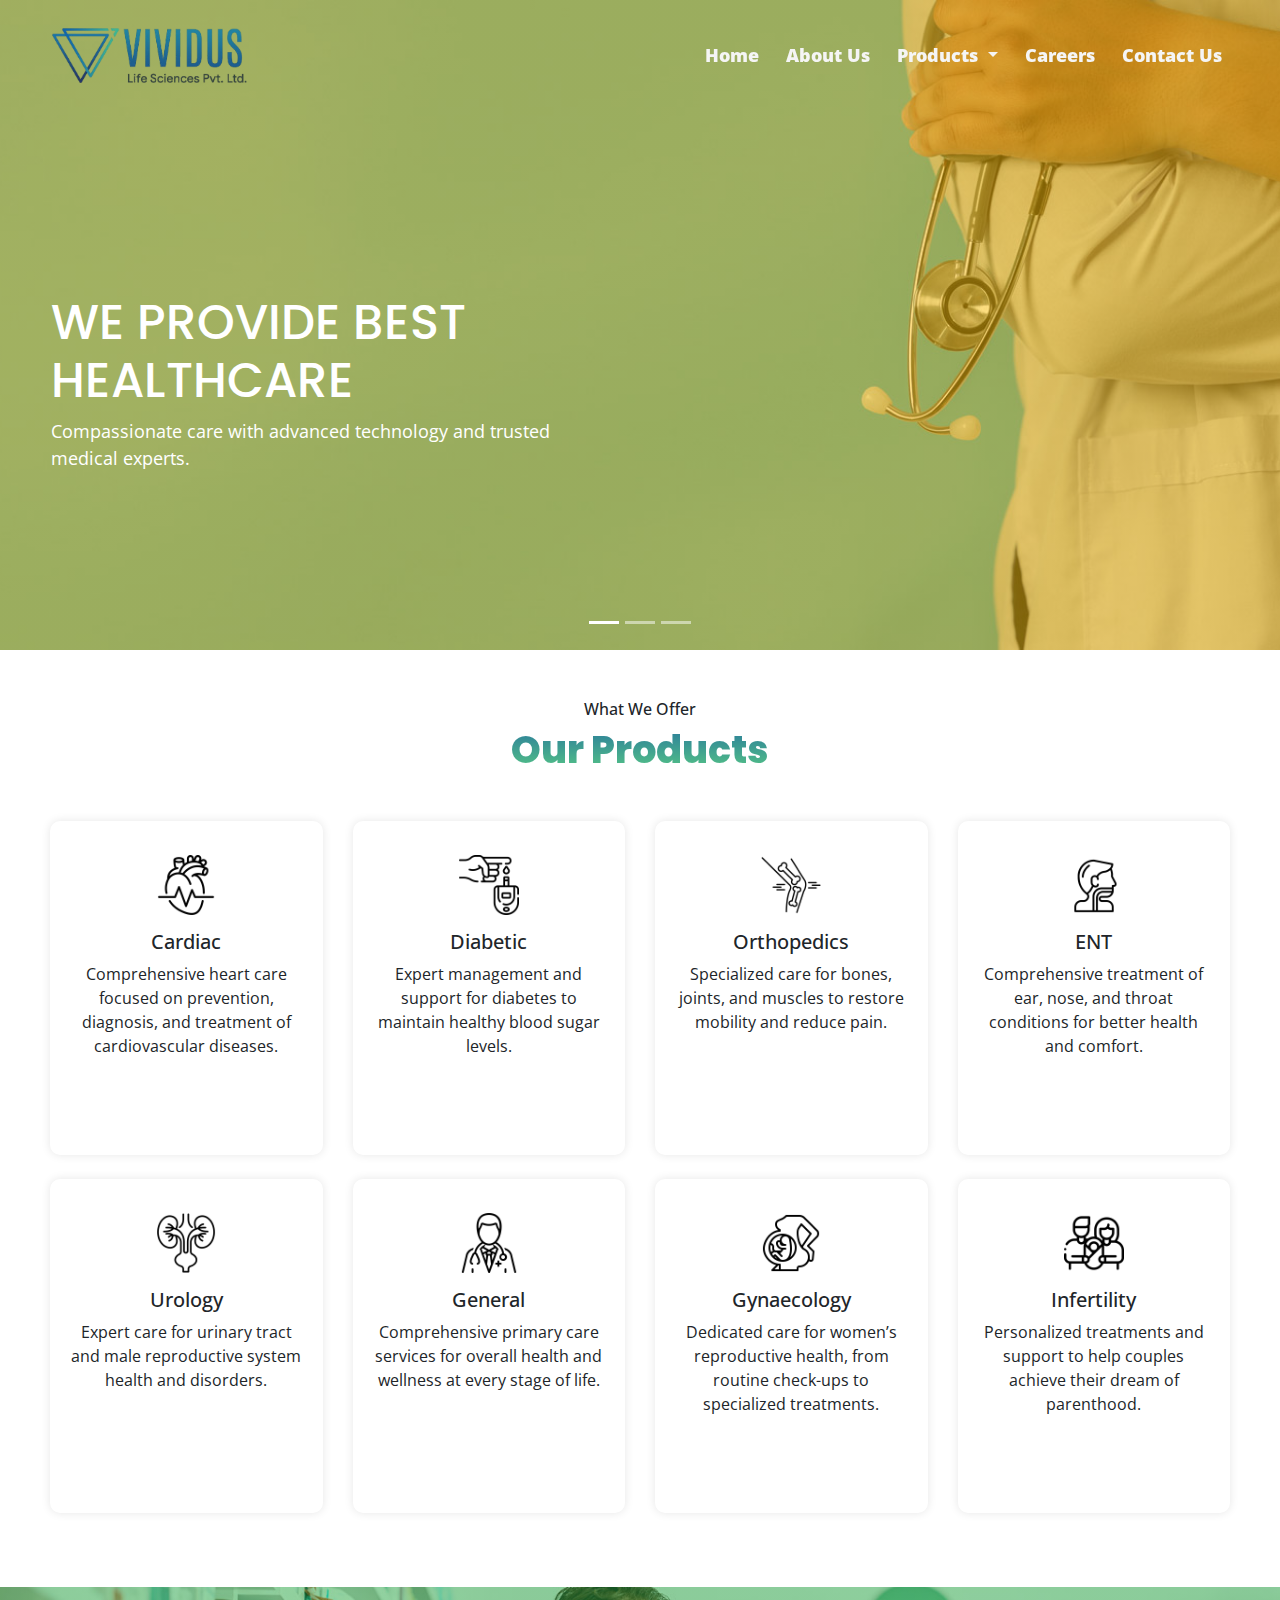
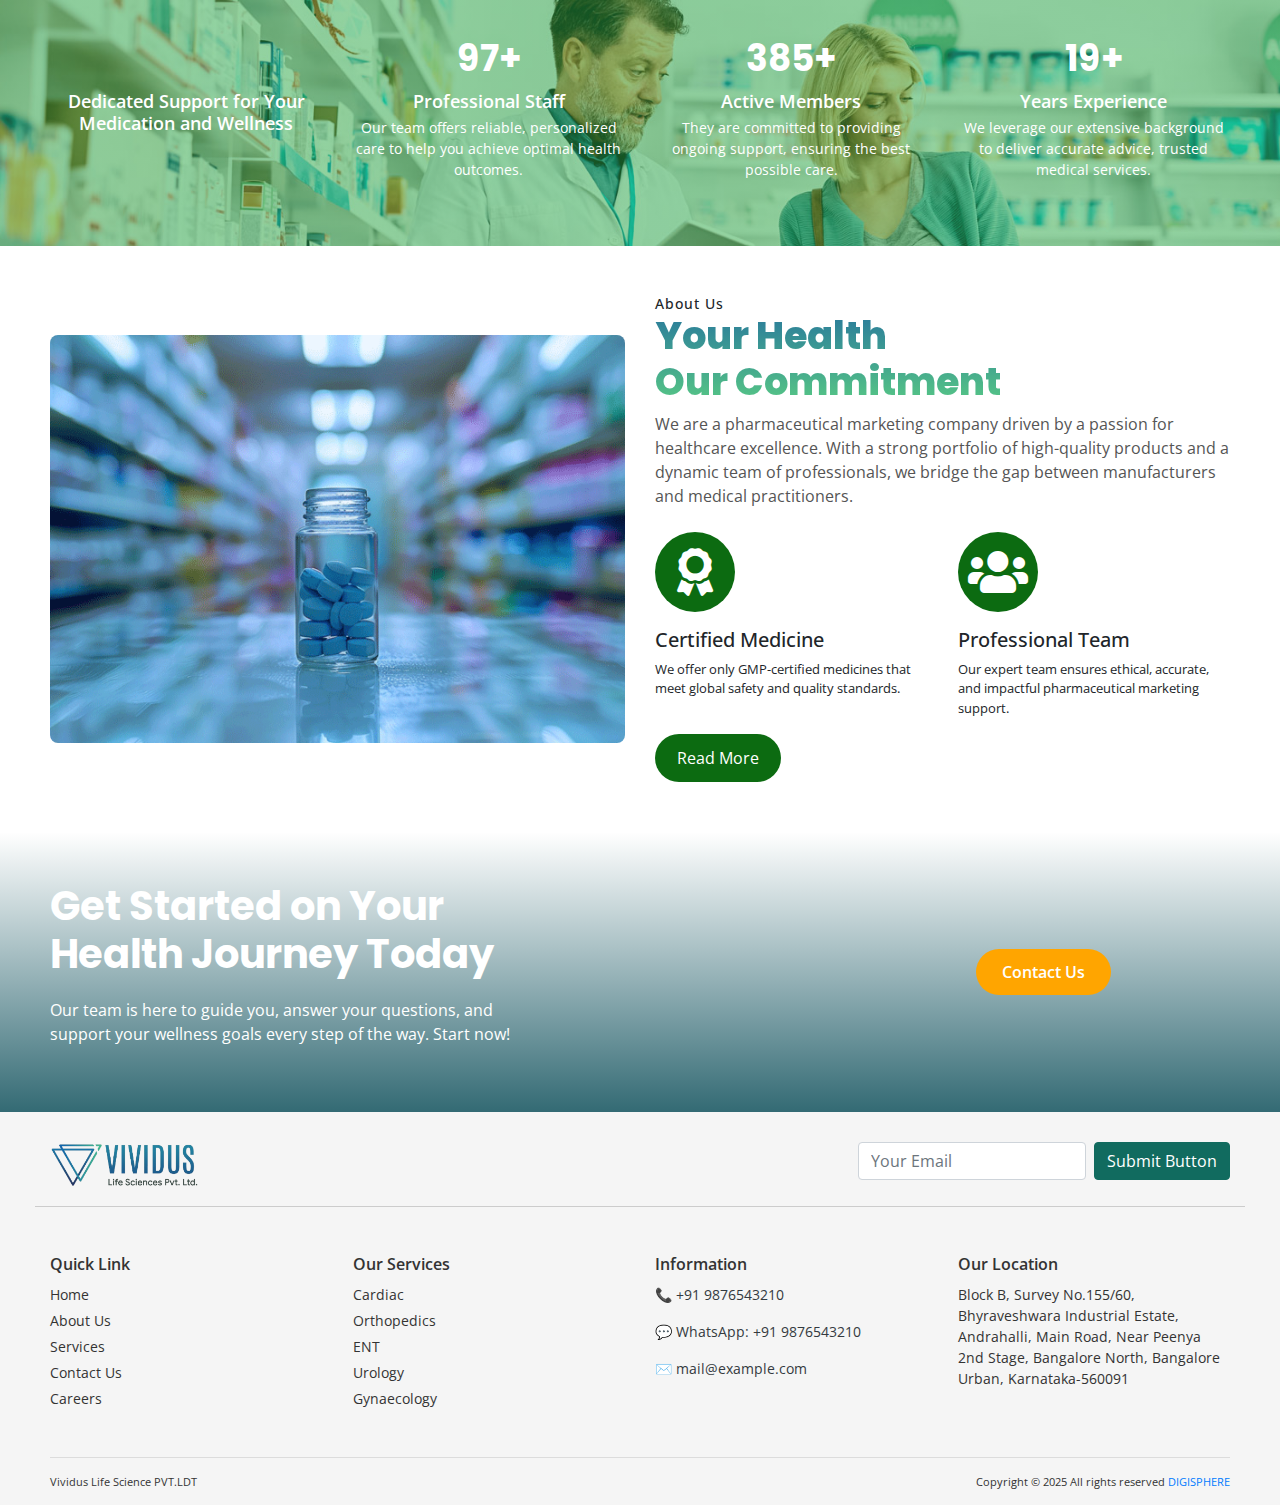
<file: index.html>
<!DOCTYPE html>
<html lang="en">

<head>
    <meta charset="UTF-8">
    <meta name="viewport" content="width=device-width, initial-scale=1.0">
    <title>VIVIDUS Life Science</title>
    <link rel="stylesheet" href="https://maxcdn.bootstrapcdn.com/bootstrap/4.5.2/css/bootstrap.min.css">
    <link rel="stylesheet" href="https://stackpath.bootstrapcdn.com/bootstrap/4.5.2/css/bootstrap.min.css">
    <link rel="stylesheet" href="https://cdnjs.cloudflare.com/ajax/libs/font-awesome/5.15.4/css/all.min.css">
    <link
        href="https://fonts.googleapis.com/css2?family=Open+Sans:wght@400;600&family=Poppins:wght@600;700&display=swap"
        rel="stylesheet">
    <link rel="stylesheet" href="css/index.css">
    <link rel="icon" href="img/vividus-favicon.png" type="image/x-icon">
    <link href="https://unpkg.com/aos@2.3.1/dist/aos.css" rel="stylesheet" />
</head>

<body>
    <header class="vividus-header-main navbar navbar-expand-lg navbar-light">
        <div class="container-fluid px-0">
            <a class="navbar-brand" href="index.html">
                <img src="img/vividus-logo1.png" class="VIVIDUS-Logo-img" alt="VIVIDUS Logo">
            </a>
            <button class="navbar-toggler" type="button" data-toggle="collapse" data-target="#navbarNav">
                <span class="navbar-toggler-icon"></span>
            </button>
            <div class="collapse navbar-collapse vividus-header-nav" id="navbarNav">
                <ul class="navbar-nav ml-auto">
                    <li class="nav-item">
                        <a class="nav-link" href="index.html">Home</a>
                    </li>
                    <li class="nav-item">
                        <a class="nav-link" href="about.html">About Us</a>
                    </li>
                    <li class="nav-item dropdown">
                        <a class="nav-link dropdown-toggle" href="#" id="departmentsDropdown" role="button"
                            data-toggle="dropdown">
                            Products
                        </a>
                        <div class="dropdown-menu">
                            <a class="dropdown-item" href="cardiac.html">Cardiac & Diabetic</a>
                            <a class="dropdown-item" href="orthopedic.html">Orthopedics</a>
                            <a class="dropdown-item" href="ent.html">ENT & Physician</a>
                            <a class="dropdown-item" href="urology.html">Urology & General</a>
                            <a class="dropdown-item" href="gynaecology.html">Gynaecology</a>
                        </div>
                    </li>
                    <li class="nav-item">
                        <a class="nav-link" href="careers.html">Careers</a>
                    </li>
                    <!-- <li class="nav-item">
                        <a class="nav-link" href="R&D.html">Research & Development</a>
                    </li> -->
                    <li class="nav-item">
                        <a class="nav-link" href="contact.html">Contact Us</a>
                    </li>
                </ul>
            </div>
        </div>
    </header>


    <!-- slider section code start -->
    <section id="home" class="vividus-header-slider">
        <div id="homeCarousel" class="carousel slide" data-ride="carousel" data-interval="3000">
            <ol class="carousel-indicators">
                <li data-target="#homeCarousel" data-slide-to="0" class="active"></li>
                <li data-target="#homeCarousel" data-slide-to="1"></li>
                <li data-target="#homeCarousel" data-slide-to="2"></li>
            </ol>
            <div class="carousel-inner">
                <div class="carousel-item active">
                    <div class="slide-bg"
                        style="background-image: linear-gradient(rgba(255, 193, 7, 0.5), rgba(255, 193, 7, 0.5)), url('img/Slider-4.jpg');">
                        <div class="carousel-caption">
                            <h1>WE PROVIDE BEST <br>HEALTHCARE</h1>
                            <p>Compassionate care with advanced technology and trusted medical experts.</p>
                            <!-- <a href="#" class="btn btn-primary">Read More</a> -->
                        </div>
                    </div>
                </div>
                <div class="carousel-item">
                    <div class="slide-bg"
                        style="background-image: linear-gradient(rgba(40, 167, 69, 0.5), rgba(40, 167, 69, 0.5)), url('img/Slider-1.jpg');">
                        <div class="carousel-caption">
                            <h1>ADVANCED <br> CARDIOLOGY CARE</h1>
                            <p>Expert cardiac care with advanced diagnostics and personalized treatment for a healthier
                                heart.</p>
                            <!-- <a href="cardiac.html" class="btn btn-primary">Explore</a> -->
                        </div>
                    </div>
                </div>
                <div class="carousel-item">
                    <div class="slide-bg"
                        style="background-image: linear-gradient(to bottom right, rgba(255, 182, 193, 0.6), rgba(255, 105, 180, 0.6)), url('img/Slider-2.webp');">
                        <div class="carousel-caption">
                            <h1>EXPERT <br>INFERTILITY CARE</h1>
                            <p>Compassionate fertility solutions with advanced treatments tailored to your parenthood
                                journey.</p>
                            <!-- <a href="gynaecology.html" class="btn btn-primary">Discover</a> -->
                        </div>
                    </div>
                </div>
            </div>
        </div>
    </section>
    <!-- slider section code end -->

    <!-- our service  section code start -->
    <div class="container-fluid vividus-services-container">
        <div class="text-center mb-5">
            <h6>What We Offer</h6>
            <h2 class="vividus-services-titles1">Our Products</span></h2>
        </div>
        <div class="row">
            <div class="col-md-3 col-sm-6 mb-4">
                <div class="vividus-services-card">
                    <div class="vividus-services-icon">
                        <img class="vividus-product-icons" src="img/Cardiac-icon.png" alt="Cardiac-icon">
                    </div>
                    <h5>Cardiac</h5>
                    <p>Comprehensive heart care focused on prevention, diagnosis, and treatment of cardiovascular
                        diseases.</p>
                    <a href="cardiac.html" class="vividus-services-btn">Learn More →</a>
                </div>
            </div>
            <div class="col-md-3 col-sm-6 mb-4">
                <div class="vividus-services-card">
                    <div class="vividus-services-icon">
                        <img class="vividus-product-icons" src="img/Diabetic-icon.png" alt="Diabetic-icon">
                    </div>
                    <h5>Diabetic</h5>
                    <p>Expert management and support for diabetes to maintain healthy blood sugar levels.</p>
                    <a href="cardiac.html" class="vividus-services-btn">Learn More →</a>
                </div>
            </div>
            <div class="col-md-3 col-sm-6 mb-4">
                <div class="vividus-services-card">
                    <div class="vividus-services-icon">
                        <img class="vividus-product-icons" src="img/orthopedics-icon.png" alt="Orthopedics-icon">
                    </div>
                    <h5>Orthopedics</h5>
                    <p>Specialized care for bones, joints, and muscles to restore mobility and reduce pain.</p>
                    <a href="orthopedic.html" class="vividus-services-btn">Learn More →</a>
                </div>
            </div>
            <div class="col-md-3 col-sm-6 mb-4">
                <div class="vividus-services-card">
                    <div class="vividus-services-icon">
                        <img class="vividus-product-icons" src="img/ent-icon.png" alt="ENT-icon">
                    </div>
                    <h5>ENT</h5>
                    <p>Comprehensive treatment of ear, nose, and throat conditions for better health and comfort.</p>
                    <a href="ent.html" class="vividus-services-btn">Learn More →</a>
                </div>
            </div>
            <div class="col-md-3 col-sm-6 mb-4">
                <div class="vividus-services-card">
                    <div class="vividus-services-icon">
                        <img class="vividus-product-icons" src="img/urology-icon.png" alt="Urology-icon">
                    </div>
                    <h5>Urology</h5>
                    <p>Expert care for urinary tract and male reproductive system health and disorders.</p>
                    <a href="urology.html" class="vividus-services-btn">Learn More →</a>
                </div>
            </div>
            <div class="col-md-3 col-sm-6 mb-4">
                <div class="vividus-services-card">
                    <div class="vividus-services-icon">
                        <img class="vividus-product-icons" src="img/general-icon.png" alt="General-icon">
                    </div>
                    <h5>General</h5>
                    <p>Comprehensive primary care services for overall health and wellness at every stage of life.</p>
                    <a href="urology.html" class="vividus-services-btn">Learn More →</a>
                </div>
            </div>
            <div class="col-md-3 col-sm-6 mb-4">
                <div class="vividus-services-card">
                    <div class="vividus-services-icon">
                        <img class="vividus-product-icons" src="img/Gynaecology-icon.png" alt="Gynaecology-icon">
                    </div>
                    <h5>Gynaecology</h5>
                    <p>Dedicated care for women’s reproductive health, from routine check-ups to specialized treatments.
                    </p>
                    <a href="gynaecology.html" class="vividus-services-btn">Learn More →</a>
                </div>
            </div>
            <div class="col-md-3 col-sm-6 mb-4">
                <div class="vividus-services-card">
                    <div class="vividus-services-icon">
                        <img class="vividus-product-icons" src="img/infertility-icon.png" alt="Infertility-icon">
                    </div>
                    <h5>Infertility</h5>
                    <p>Personalized treatments and support to help couples achieve their dream of parenthood.</p>
                    <a href="gynaecology.html" class="vividus-services-btn">Learn More →</a>
                </div>
            </div>
        </div>
    </div>
    <!-- our service  section code end -->


    <!-- numbers count section code start  -->
    <section class="vividus-homecount-section">
        <div class="container-fluid p-0">
            <div class="row align-items-center text-center text-md-start">
                <div class="col-md-3 text-center text-md-start mb-4 mb-md-0">
                    <h5 class="vividus-homecount-subtitle">Dedicated Support for Your Medication and Wellness</h5>
                </div>
                <div class="col-md-3 text-center mb-4 mb-md-0">
                    <h2 class="vividus-homecount-number text-white">127+</h2>
                    <h6 class="vividus-homecount-title">Professional Staff</h6>
                    <p class="vividus-homecount-text small">Our team offers reliable, personalized care to help you
                        achieve optimal health outcomes.</p>
                </div>
                <div class="col-md-3 text-center mb-4 mb-md-0 border-start">
                    <h2 class="vividus-homecount-number text-white">500+</h2>
                    <h6 class="vividus-homecount-title">Active Members</h6>
                    <p class="vividus-homecount-text small">They are committed to providing ongoing support, ensuring
                        the best possible care.</p>
                </div>
                <div class="col-md-3 text-center border-start">
                    <h2 class="vividus-homecount-number text-white">25+</h2>
                    <h6 class="vividus-homecount-title">Years Experience</h6>
                    <p class="vividus-homecount-text small">We leverage our extensive background to deliver accurate
                        advice, trusted medical services.</p>
                </div>
            </div>
        </div>
    </section>
    <!-- numbers count section code end  -->

    <!-- About us section code start -->
    <section class="vividus-aboutus-section">
        <div class="container-fluid p-0">
            <div class="row align-items-center">
                <!-- Left Side Images -->
                <div class="col-lg-6 mb-4 mb-lg-0">
                    <div class="position-relative">
                        <img src="img/home_about.gif" alt="Main" class="img-fluid rounded-4">
                    </div>
                </div>
                <!-- Right Side Content -->
                <div class="col-lg-6">
                    <h6 class="vividus-aboutus-subtitle  mb-0">About Us</h6>
                    <h2 class="vividus-aboutus-maintitle">Your Health <br>Our Commitment</h2>
                    <p class="vividus-aboutus-text mb-4">We are a pharmaceutical marketing company driven by a passion
                        for healthcare excellence. With a strong portfolio of high-quality products and a dynamic team
                        of professionals, we bridge the gap between manufacturers and medical practitioners.</p>
                    <div class="row">
                        <div class="col-md-6 text-md-start mb-3 mb-md-0">
                            <i class="fas fa-award fa-3x text-white mb-2 vividus-aboutus-icon"></i>
                            <h5 class="fw-bold mt-3">Certified Medicine</h5>
                            <p class="small">We offer only GMP-certified medicines that meet global safety and quality
                                standards.</p>
                        </div>
                        <div class="col-md-6 text-md-start">
                            <i class="fas fa-users fa-3x text-white mb-2 vividus-aboutus-icon"></i>
                            <h5 class="fw-bold mt-3">Professional Team</h5>
                            <p class="small">Our expert team ensures ethical, accurate, and impactful pharmaceutical
                                marketing support.</p>
                        </div>
                    </div>
                    <a href="about.html" class="a-line"><button class="vividus-aboutus-button">
                            Read More
                        </button></a>
                </div>
            </div>
        </div>
    </section>
    <!-- About us section code end -->


    <!-- our contact  section code start -->
    <section class="vividus-contecthome-section text-white">
        <div class="container-fluid p-0">
            <div class="row align-items-center">
                <div class="col-md-8">
                    <h2 class="vividus-contecthome-title">Get Started on Your <br> Health Journey Today</h2>
                    <p class="vividus-contecthome-text">
                        Our team is here to guide you, answer your questions, and support your wellness goals every step
                        of the way. Start now!
                    </p>
                </div>
                <div class="col-md-4 text-md-end text-center mt-3 mt-md-0">
                    <a href="contact.html" class="btn vividus-contecthome-btn">Contact Us</a>
                </div>
            </div>
        </div>
    </section>
    <!-- our contact section code end -->

    <!-- footer section code start  -->
    <footer class="vividus-footer-main">
        <div class="container-fluid p-0">
            <div class="row align-items-center mb-5 justify-content-between vividus-footer-section">
                <div class="col-md-3 text-center text-md-left mb-3 mb-md-0">
                    <img src="img/vividus-logo1.png" alt="MedEase" class="mb-2" style="max-width: 150px;">
                </div>
                <div class="col-md-6 mb-3 mb-md-0">
                    <form class="form-inline justify-content-end">
                        <input type="email" class="form-control mb-2 mr-sm-2 vividus-footer-input" id="email"
                            placeholder="Your Email">
                        <button type="submit" class="btn btn-success mb-2 vividus-footer-button">Submit Button</button>
                    </form>
                </div>
            </div>

            <div class="row text-center text-md-left">
                <div class="col-md-3 mb-3">
                    <h6>Quick Link</h6>
                    <ul class="list-unstyled vividus-footer-links">
                        <li><a href="index.html">Home</a></li>
                        <li><a href="about.html">About Us</a></li>
                        <li><a href="urology.html">Services</a></li>
                        <li><a href="contact.html">Contact Us</a></li>
                        <li><a href="careers.html">Careers</a></li>
                    </ul>
                </div>
                <div class="col-md-3 mb-3">
                    <h6>Our Services</h6>
                    <ul class="list-unstyled vividus-footer-links">
                        <li><a href="cardiac.html">Cardiac</a></li>
                        <li><a href="orthopedic.html">Orthopedics</a></li>
                        <li><a href="ent.html">ENT</a></li>
                        <li><a href="urology.html">Urology</a></li>
                        <li><a href="gynaecology.html">Gynaecology</a></li>
                    </ul>
                </div>
                <div class="col-md-3 mb-3">
                    <h6>Information</h6>
                    <p>
                        <a href="tel:+919876543210" class="text-decoration-none text-dark">
                            📞 +91 9876543210
                        </a>
                    </p>
                    <p>
                        <a href="https://wa.me/919876543210" target="_blank" class="text-decoration-none text-dark">
                            💬 WhatsApp: +91 9876543210
                        </a>
                    </p>
                    <p>
                        <a href="mailto:mail@example.com" class="text-decoration-none text-dark">
                            ✉️ mail@example.com
                        </a>
                    </p>
                </div>
                <div class="col-md-3 mb-3">
                    <h6>Our Location</h6>
                    <p>Block B, Survey No.155/60, Bhyraveshwara
                        Industrial Estate, Andrahalli, Main Road, Near
                        Peenya 2nd Stage, Bangalore North,
                        Bangalore Urban, Karnataka-560091</p>
                </div>
            </div>
            <hr>
            <div class="row">
                <div class="col text-center d-flex justify-content-between">
                    <small>Vividus Life Science PVT.LDT</small><br>
                    <small>Copyright © 2025 All rights reserved <a href="https://digispheretech.in/"
                            target="_blank">DIGISPHERE</a></small>
                </div>
            </div>
        </div>
    </footer>
    <!-- footer section code end  -->
    <script src="https://code.jquery.com/jquery-3.5.1.slim.min.js"></script>
    <script src="https://cdn.jsdelivr.net/npm/bootstrap@4.5.2/dist/js/bootstrap.bundle.min.js"></script>
    <script src="js/index.js"></script>
    <script src="https://unpkg.com/aos@2.3.1/dist/aos.js"></script>
    <script>AOS.init();</script>
</body>

</html>
</file>
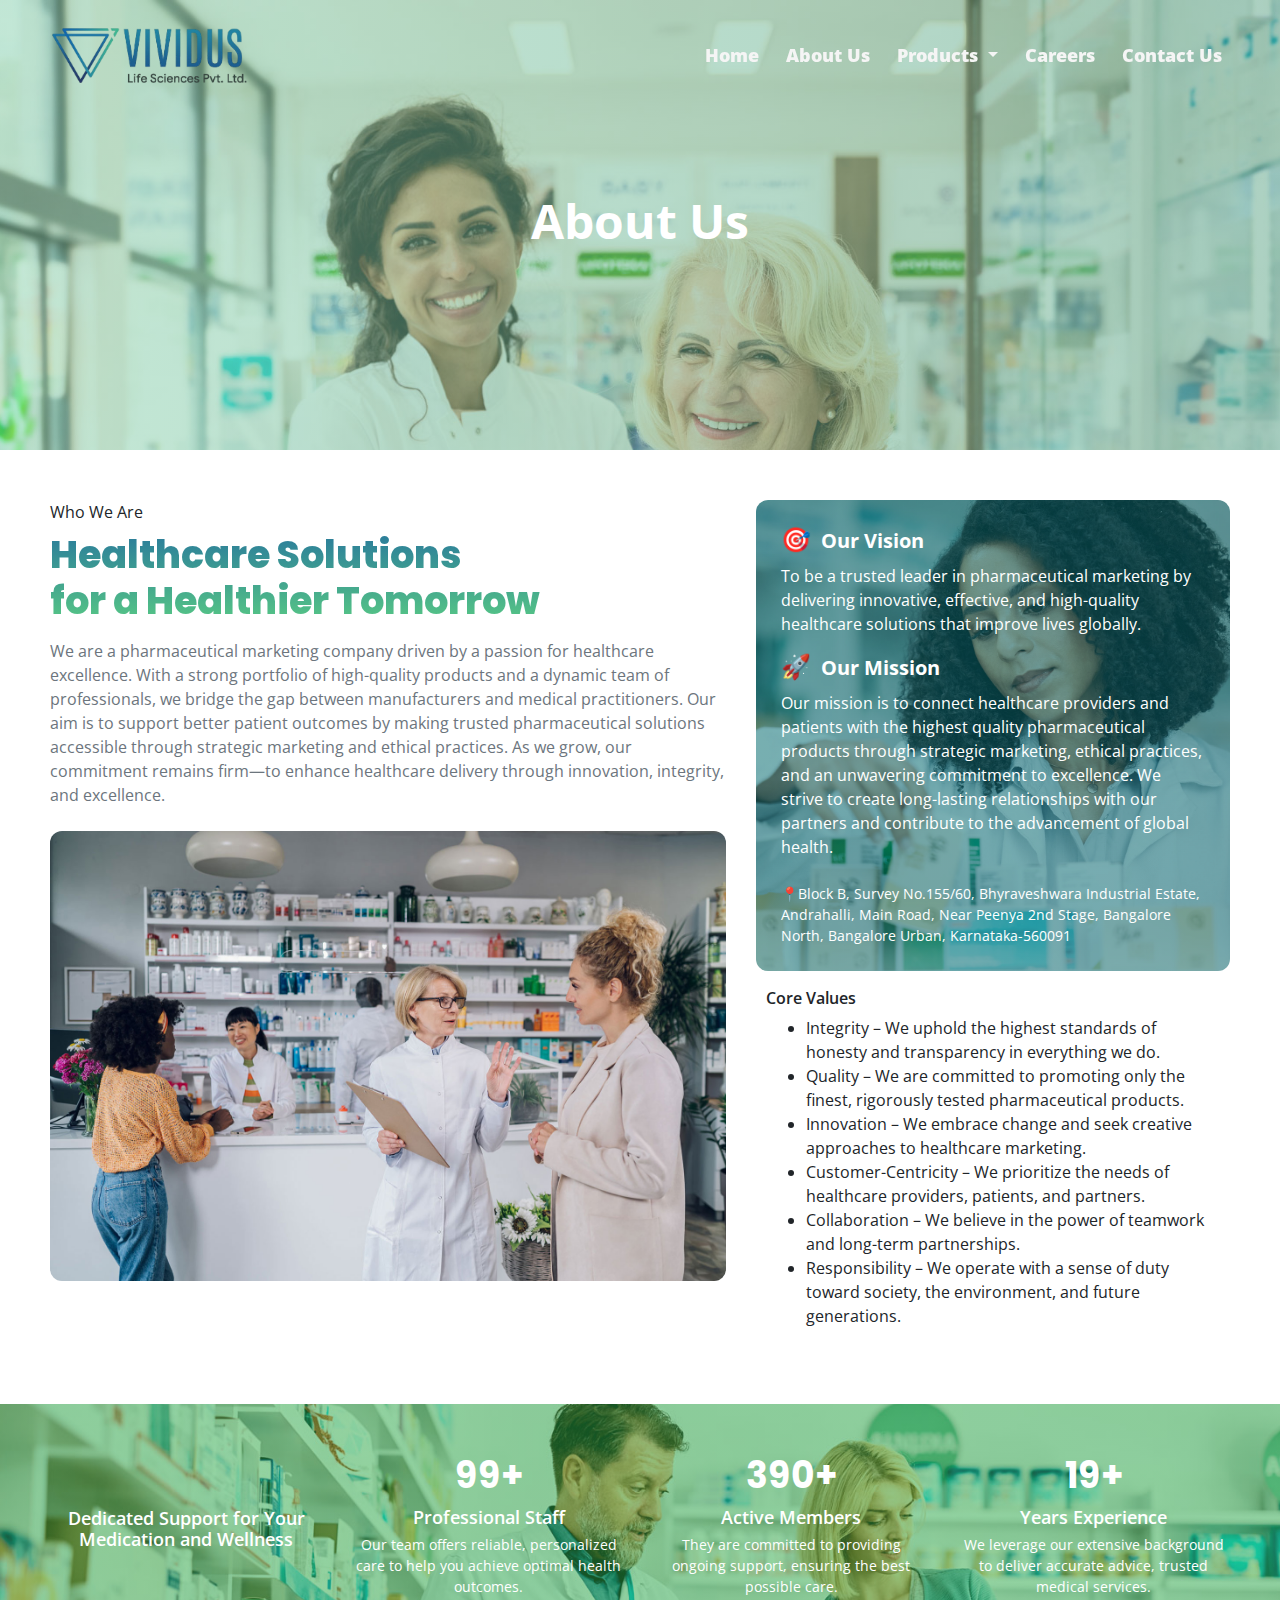
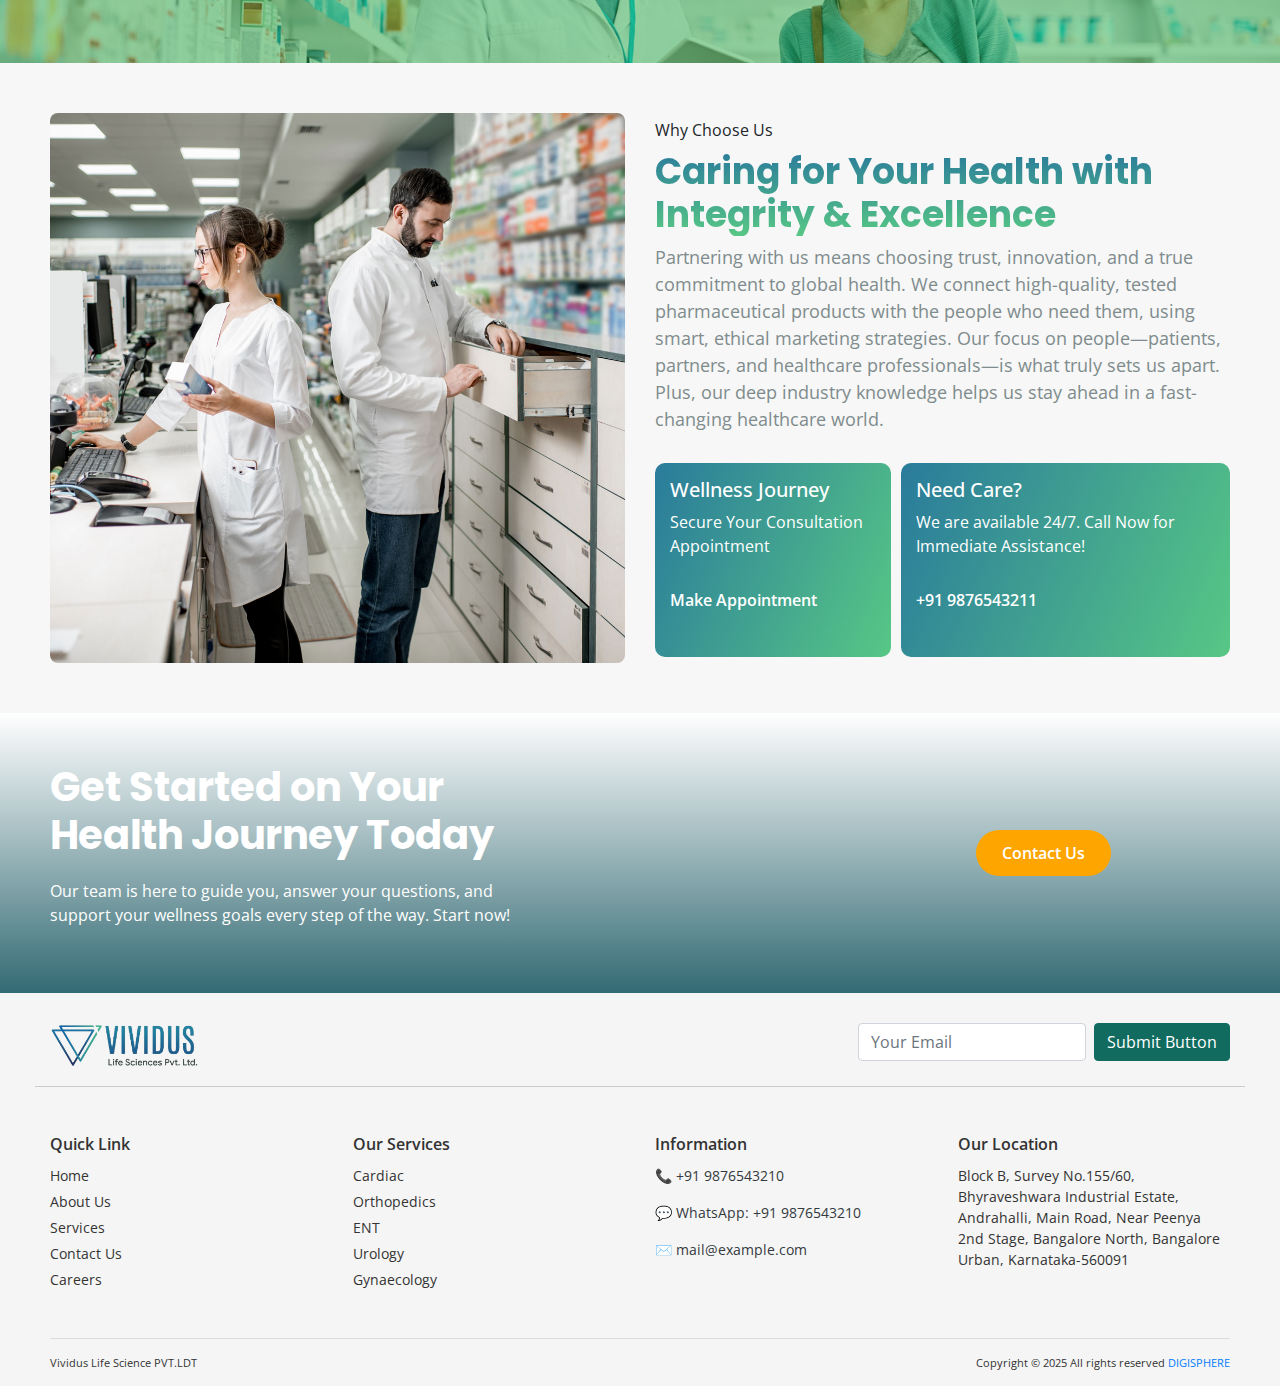
<file: about.html>
<!DOCTYPE html>
<html lang="en">

<head>
    <meta charset="UTF-8">
    <meta name="viewport" content="width=device-width, initial-scale=1.0">
    <title>VIVIDUS Life Science</title>
    <link rel="stylesheet" href="https://maxcdn.bootstrapcdn.com/bootstrap/4.5.2/css/bootstrap.min.css">
    <link rel="stylesheet" href="https://stackpath.bootstrapcdn.com/bootstrap/4.5.2/css/bootstrap.min.css">
    <link rel="stylesheet" href="https://cdnjs.cloudflare.com/ajax/libs/font-awesome/5.15.4/css/all.min.css">
    <link
        href="https://fonts.googleapis.com/css2?family=Open+Sans:wght@400;600&family=Poppins:wght@600;700&display=swap"
        rel="stylesheet">
    <link rel="stylesheet" href="css/index.css">
    <link rel="icon" href="img/vividus-favicon.png" type="image/x-icon">
    <link href="https://unpkg.com/aos@2.3.1/dist/aos.css" rel="stylesheet" />
</head>

<body>
    <header class="vividus-header-main navbar navbar-expand-lg navbar-light">
        <div class="container-fluid px-0">
            <a class="navbar-brand" href="#">
                <img src="img/vividus-logo1.png" class="VIVIDUS-Logo-img" alt="VIVIDUS Logo">
            </a>
            <button class="navbar-toggler" type="button" data-toggle="collapse" data-target="#navbarNav">
                <span class="navbar-toggler-icon"></span>
            </button>
            <div class="collapse navbar-collapse vividus-header-nav" id="navbarNav">
                <ul class="navbar-nav ml-auto">
                    <li class="nav-item">
                        <a class="nav-link" href="index.html">Home</a>
                    </li>
                    <li class="nav-item">
                        <a class="nav-link" href="about.html">About Us</a>
                    </li>
                    <li class="nav-item dropdown">
                        <a class="nav-link dropdown-toggle" id="departmentsDropdown" role="button"
                            data-toggle="dropdown">
                            Products
                        </a>
                        <div class="dropdown-menu">
                            <a class="dropdown-item" href="cardiac.html">Cardiac & Diabetic</a>
                            <a class="dropdown-item" href="orthopedic.html">Orthopedics</a>
                            <a class="dropdown-item" href="ent.html">ENT & Physician</a>
                            <a class="dropdown-item" href="urology.html">Urology & General</a>
                            <a class="dropdown-item" href="gynaecology.html">Gynaecology</a>
                        </div>
                    </li>
                    <li class="nav-item">
                        <a class="nav-link" href="careers.html">Careers</a>
                    </li>
                    <!-- <li class="nav-item">
                        <a class="nav-link" href="R&D.html">Research & Development</a>
                    </li> -->
                    <li class="nav-item">
                        <a class="nav-link" href="contact.html">Contact Us</a>
                    </li>
                </ul>
            </div>
        </div>
    </header>
    <!-- header code end  -->
    <!-- banner section start -->
    <div class="subpage-bannersection-main"
        style="background-image: linear-gradient(to right, rgba(139, 211, 175, 0.5), rgba(93, 165, 135, 0.5)), url('img/contact-us.jpg');">
        <h1 class="subpage-bannersection-title">About Us</h1>
    </div>
    <!--banner section end -->

    <!-- about us section code  -->

    <section class="about-whatwe-section">
        <div class="container-fluid p-0">
            <div class="row align-items-start">
                <!-- Left Text & Image -->
                <div class="col-lg-7">
                    <div class="mb-2 text-black fw-semibold">
                        <i class="bi bi-dot"></i> Who We Are
                    </div>
                    <h2 class="fw-bold text-dark mb-3 about-whatwe-sectiontitle ">Healthcare Solutions<br> for a
                        Healthier Tomorrow</h2>
                    <p class="mb-4 text-muted">We are a pharmaceutical marketing company driven by a passion for
                        healthcare excellence. With a strong portfolio of high-quality products and a dynamic team of
                        professionals, we bridge the gap between manufacturers and medical practitioners. Our aim is to
                        support better patient outcomes by making trusted pharmaceutical solutions accessible through
                        strategic marketing and ethical practices. As we grow, our commitment remains firm—to enhance
                        healthcare delivery through innovation, integrity, and excellence.</p> <img
                        src="img/about-us-img.jpg" class="about-whatwe-image" alt="Pharmacy Image">
                </div>

                <!-- Right Card & Content -->
                <div class="col-lg-5 mt-4 mt-lg-0">
                    <div class="about-whatwe-card mb-2">
                        <div class="mb-3">
                            <h5><span class="about-whatwe-icon">🎯</span>Our Vision</h5>
                            <p>To be a trusted leader in pharmaceutical marketing by delivering innovative, effective,
                                and high-quality healthcare solutions that improve lives globally.</p>
                        </div>
                        <div>
                            <h5><span class="about-whatwe-icon">🚀</span>Our Mission</h5>
                            <p>Our mission is to connect healthcare providers and patients with the highest quality
                                pharmaceutical products through strategic marketing, ethical practices, and an
                                unwavering commitment to excellence. We strive to create long-lasting relationships with
                                our partners and contribute to the advancement of global health.</p>
                        </div>
                        <div class="about-whatwe-address mt-4">
                            📍Block B, Survey No.155/60, Bhyraveshwara
                            Industrial Estate, Andrahalli, Main Road, Near
                            Peenya 2nd Stage, Bangalore North,
                            Bangalore Urban, Karnataka-560091
                        </div>
                    </div>

                    <!-- ContentSet Block (Replaces Review) -->
                    <div class="about-whatwe-contentset">
                        <h6 class="mb-2 core-values">Core Values</h6>
                        <ul>
                            <li>Integrity – We uphold the highest standards of honesty and transparency in everything we
                                do.</li>
                            <li>Quality – We are committed to promoting only the finest, rigorously tested
                                pharmaceutical products.</li>
                            <li>Innovation – We embrace change and seek creative approaches to healthcare marketing.
                            </li>
                            <li>Customer-Centricity – We prioritize the needs of healthcare providers, patients, and
                                partners.</li>
                            <li>Collaboration – We believe in the power of teamwork and long-term partnerships.</li>
                            <li>Responsibility – We operate with a sense of duty toward society, the environment, and
                                future generations.</li>
                        </ul>
                    </div>
                </div>
            </div>
        </div>
    </section>

    <!-- numbers count section code start  -->
    <section class="vividus-homecount-section">
        <div class="container-fluid p-0">
            <div class="row align-items-center text-center text-md-start">
                <div class="col-md-3 text-center text-md-start mb-4 mb-md-0">
                    <h5 class="vividus-homecount-subtitle">Dedicated Support for Your Medication and Wellness</h5>
                </div>
                <div class="col-md-3 text-center mb-4 mb-md-0">
                    <h2 class="vividus-homecount-number text-white">127+</h2>
                    <h6 class="vividus-homecount-title">Professional Staff</h6>
                    <p class="vividus-homecount-text small">Our team offers reliable, personalized care to help you
                        achieve optimal health outcomes.</p>
                </div>
                <div class="col-md-3 text-center mb-4 mb-md-0 border-start">
                    <h2 class="vividus-homecount-number text-white">500+</h2>
                    <h6 class="vividus-homecount-title">Active Members</h6>
                    <p class="vividus-homecount-text small">They are committed to providing ongoing support, ensuring
                        the best possible care.</p>
                </div>
                <div class="col-md-3 text-center border-start">
                    <h2 class="vividus-homecount-number text-white">25+</h2>
                    <h6 class="vividus-homecount-title">Years Experience</h6>
                    <p class="vividus-homecount-text small">We leverage our extensive background to deliver accurate
                        advice, trusted medical services.</p>
                </div>
            </div>
        </div>
    </section>
    <!-- numbers count section code end  -->

    <!-- why choose us code  -->
    <section class="about-whychooseus-main">
        <div class="container-fluid p-0 about-whychooseus-container ">
            <div class="row align-items-center">
                <!-- Image Section -->
                <div class="col-md-6">
                    <div class="image-container-aboutwhychooseus">
                        <img src="img/aboutus-whychhose.jpg" alt="Pharmacy Image" class="img-fluid">
                    </div>
                </div>

                <!-- Text Section -->
                <div class="col-md-6">
                    <div class="mb-2 text-black fw-semibold">
                        <i class="bi bi-dot"></i> Why Choose Us
                    </div>
                    <div class="text-section-aboutwhychooseus">
                        <h2>Caring for Your Health with Integrity & Excellence</h2>
                        <p>Partnering with us means choosing trust, innovation, and a true commitment to global health.
                            We connect high-quality, tested pharmaceutical products with the people who need them, using
                            smart, ethical marketing strategies. Our focus on people—patients, partners, and healthcare
                            professionals—is what truly sets us apart. Plus, our deep industry knowledge helps us stay
                            ahead in a fast-changing healthcare world.</p>
                        <div class="contact-section-aboutwhychooseus">
                            <div class="wellness-journey-aboutwhychooseus">
                                <h5>Wellness Journey</h5>
                                <p>Secure Your Consultation Appointment</p>
                                <a href="contact.html" class="bnt bnt-booking">Make Appointment</a>
                            </div>
                            <div class="need-care-aboutwhychooseus">
                                <h5>Need Care?</h5>
                                <p>We are available 24/7. Call Now for Immediate Assistance!</p>
                                <p class="bnt bnt-booking">+91 9876543211</p>
                            </div>
                        </div>
                    </div>
                </div>
            </div>
        </div>
    </section>


    <!-- our contact  section code start -->
    <section class="vividus-contecthome-section text-white">
        <div class="container-fluid p-0">
            <div class="row align-items-center">
                <div class="col-md-8">
                    <h2 class="vividus-contecthome-title">Get Started on Your <br> Health Journey Today</h2>
                    <p class="vividus-contecthome-text">
                        Our team is here to guide you, answer your questions, and support your wellness goals every step
                        of the way. Start now!
                    </p>
                </div>
                <div class="col-md-4 text-md-end text-center mt-3 mt-md-0">
                    <a href="contact.html" class="btn vividus-contecthome-btn">Contact Us</a>
                </div>
            </div>
        </div>
    </section>
    <!-- our contact section code end -->

    <!-- footer section code start  -->
    <footer class="vividus-footer-main">
        <div class="container-fluid p-0">
            <div class="row align-items-center mb-5 justify-content-between vividus-footer-section">
                <div class="col-md-3 text-center text-md-left mb-3 mb-md-0">
                    <img src="img/vividus-logo1.png" alt="MedEase" class="mb-2" style="max-width: 150px;">
                </div>
                <div class="col-md-6 mb-3 mb-md-0">
                    <form class="form-inline justify-content-end">
                        <input type="email" class="form-control mb-2 mr-sm-2 vividus-footer-input" id="email"
                            placeholder="Your Email">
                        <button type="submit" class="btn btn-success mb-2 vividus-footer-button">Submit Button</button>
                    </form>
                </div>
            </div>

            <div class="row text-center text-md-left">
                <div class="col-md-3 mb-3">
                    <h6>Quick Link</h6>
                    <ul class="list-unstyled vividus-footer-links">
                        <li><a href="index.html">Home</a></li>
                        <li><a href="about.html">About Us</a></li>
                        <li><a href="urology.html">Services</a></li>
                        <li><a href="contact.html">Contact Us</a></li>
                        <li><a href="careers.html">Careers</a></li>
                    </ul>
                </div>
                <div class="col-md-3 mb-3">
                    <h6>Our Services</h6>
                    <ul class="list-unstyled vividus-footer-links">
                        <li><a href="cardiac.html">Cardiac</a></li>
                        <li><a href="orthopedic.html">Orthopedics</a></li>
                        <li><a href="ent.html">ENT</a></li>
                        <li><a href="urology.html">Urology</a></li>
                        <li><a href="gynaecology.html">Gynaecology</a></li>
                    </ul>
                </div>
                <div class="col-md-3 mb-3">
                    <h6>Information</h6>
                    <p>
                        <a href="tel:+919876543210" class="text-decoration-none text-dark">
                            📞 +91 9876543210
                        </a>
                    </p>
                    <p>
                        <a href="https://wa.me/919876543210" target="_blank" class="text-decoration-none text-dark">
                            💬 WhatsApp: +91 9876543210
                        </a>
                    </p>
                    <p>
                        <a href="mailto:mail@example.com" class="text-decoration-none text-dark">
                            ✉️ mail@example.com
                        </a>
                    </p>
                </div>
                <div class="col-md-3 mb-3">
                    <h6>Our Location</h6>
                    <p>Block B, Survey No.155/60, Bhyraveshwara
                        Industrial Estate, Andrahalli, Main Road, Near
                        Peenya 2nd Stage, Bangalore North,
                        Bangalore Urban, Karnataka-560091</p>
                </div>
            </div>
            <hr>
            <div class="row">
                <div class="col text-center d-flex justify-content-between">
                    <small>Vividus Life Science PVT.LDT</small><br>
                    <small>Copyright © 2025 All rights reserved <a href="https://digispheretech.in/"
                            target="_blank">DIGISPHERE</a></small>
                </div>
            </div>
        </div>
    </footer>
    <!-- footer section code end  -->
    <script src="https://code.jquery.com/jquery-3.5.1.slim.min.js"></script>
    <script src="https://cdn.jsdelivr.net/npm/bootstrap@4.5.2/dist/js/bootstrap.bundle.min.js"></script>
    <script src="js/index.js"></script>
    <script src="https://unpkg.com/aos@2.3.1/dist/aos.js"></script>
    <script>AOS.init();</script>
</body>

</html>
</file>
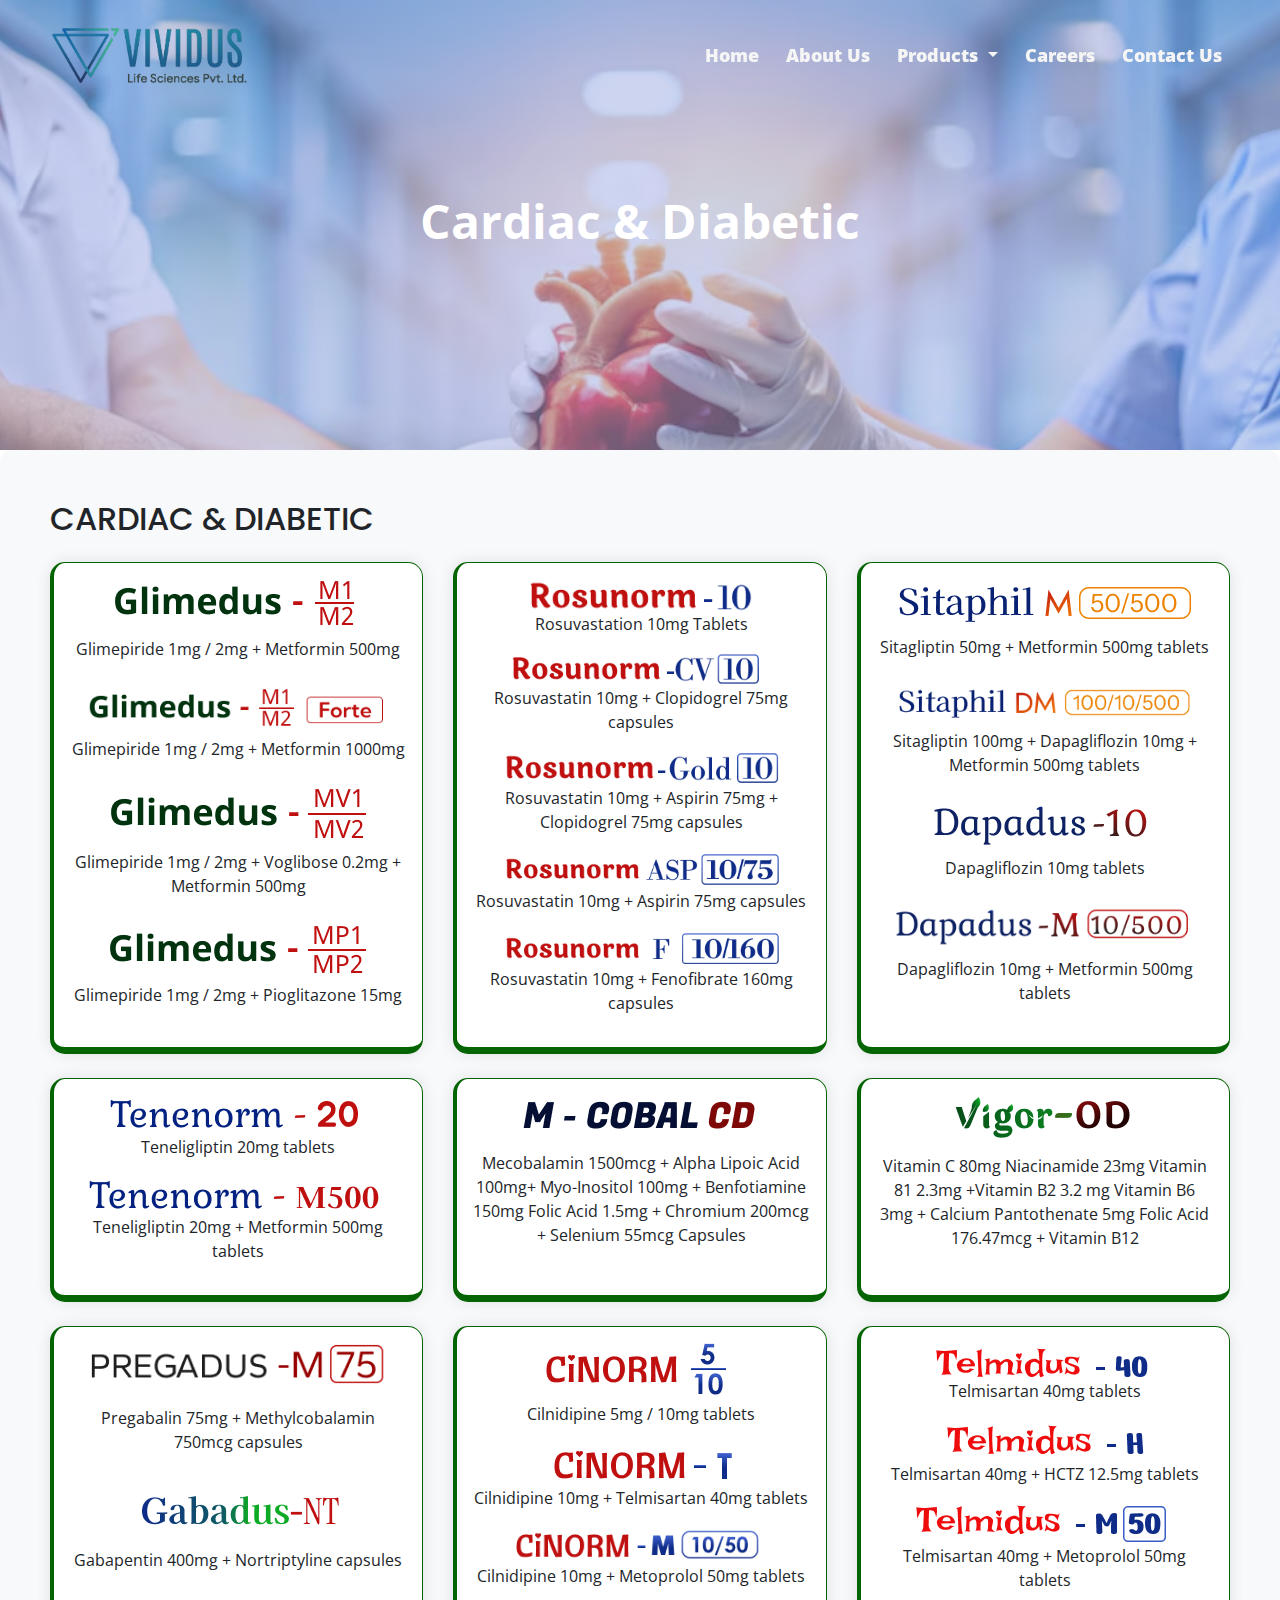
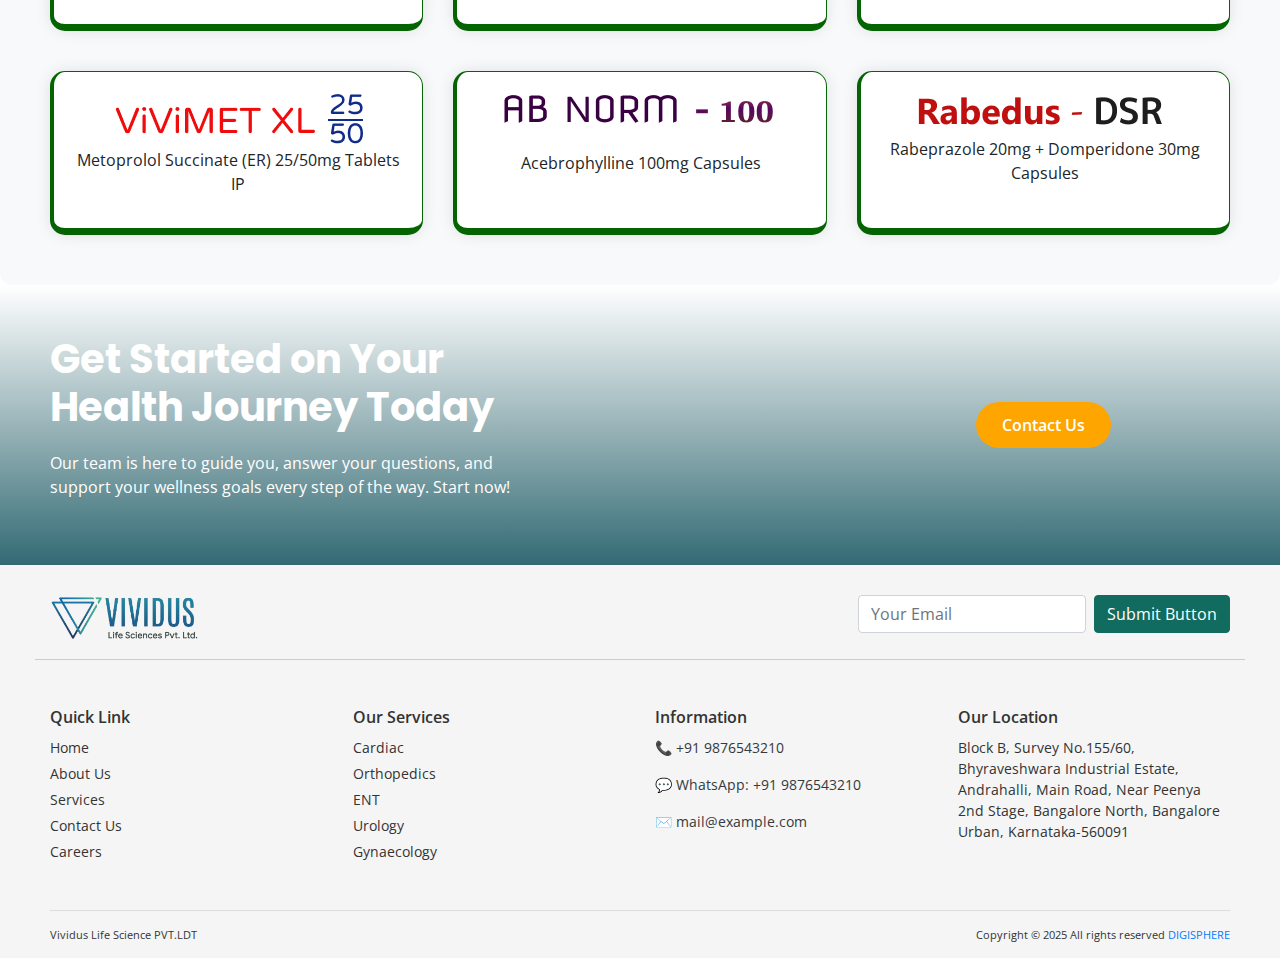
<file: cardiac.html>
<!DOCTYPE html>
<html lang="en">

<head>
    <meta charset="UTF-8">
    <meta name="viewport" content="width=device-width, initial-scale=1.0">
    <title>VIVIDUS Life Science</title>
    <link rel="stylesheet" href="https://maxcdn.bootstrapcdn.com/bootstrap/4.5.2/css/bootstrap.min.css">
    <link rel="stylesheet" href="https://stackpath.bootstrapcdn.com/bootstrap/4.5.2/css/bootstrap.min.css">
    <link rel="stylesheet" href="https://cdnjs.cloudflare.com/ajax/libs/font-awesome/5.15.4/css/all.min.css">
    <link
        href="https://fonts.googleapis.com/css2?family=Open+Sans:wght@400;600&family=Poppins:wght@600;700&display=swap"
        rel="stylesheet">
    <link rel="stylesheet" href="css/index.css">
    <link rel="icon" href="img/vividus-favicon.png" type="image/x-icon">
    <link href="https://unpkg.com/aos@2.3.1/dist/aos.css" rel="stylesheet" />

</head>

<body>

    <header class="vividus-header-main navbar navbar-expand-lg navbar-light">
        <div class="container-fluid px-0">
            <a class="navbar-brand" href="#">
                <img src="img/vividus-logo1.png" class="VIVIDUS-Logo-img" alt="VIVIDUS Logo">
            </a>
            <button class="navbar-toggler" type="button" data-toggle="collapse" data-target="#navbarNav">
                <span class="navbar-toggler-icon"></span>
            </button>
            <div class="collapse navbar-collapse vividus-header-nav" id="navbarNav">
                <ul class="navbar-nav ml-auto">
                    <li class="nav-item">
                        <a class="nav-link" href="index.html">Home</a>
                    </li>
                    <li class="nav-item">
                        <a class="nav-link" href="about.html">About Us</a>
                    </li>
                    <li class="nav-item dropdown">
                        <a class="nav-link dropdown-toggle" href="#" id="departmentsDropdown" role="button"
                            data-toggle="dropdown">
                            Products
                        </a>
                        <div class="dropdown-menu">
                            <a class="dropdown-item" href="cardiac.html">Cardiac & Diabetic</a>
                            <a class="dropdown-item" href="orthopedic.html">Orthopedics</a>
                            <a class="dropdown-item" href="ent.html">ENT & Physician</a>
                            <a class="dropdown-item" href="urology.html">Urology & General</a>
                            <a class="dropdown-item" href="gynaecology.html">Gynaecology</a>
                        </div>
                    </li>
                    <li class="nav-item">
                        <a class="nav-link" href="careers.html">Careers</a>
                    </li>
                    <!-- <li class="nav-item">
                        <a class="nav-link" href="R&D.html">Research & Development</a>
                    </li> -->
                    <li class="nav-item">
                        <a class="nav-link" href="contact.html">Contact Us</a>
                    </li>
                </ul>
            </div>
        </div>
    </header>
    <!-- header code end  -->
    <!-- banner section start -->
    <div class="subpage-bannersection-main"
        style="background-image: linear-gradient(to right, rgba(157, 170, 228, 0.5),rgba(157, 170, 228, 0.5)), url('img/cardiac-banner.avif'); background-size: cover; background-position: center;">
        <h1 class="subpage-bannersection-title">Cardiac & Diabetic</h1>
    </div>
    <!--banner section end -->

    <div class="container-fluid cardiac-vividus-container ">
        <div class="text-start vividu-orthopedic-header mb-4">
            <h2>CARDIAC & DIABETIC</h2>
        </div>
        <div class="row g-4 d-flex">

            <!-- Glimedus -->
            <div class="col-md-4 mb-4">
                <div class="card p-3 cardiac-vividus-card text-center">
                    <div class="cardiac-vividus-title">
                        <img src="img/VIVIDUS Logos/Frame 23.png" alt="Glimedus - M1 / M2" class="product-logo" />
                    </div>
                    <p>Glimepiride 1mg / 2mg + Metformin 500mg</p>

                    <div class="cardiac-vividus-title">
                        <img src="img/VIVIDUS Logos/Frame 24.png" alt="Glimedus - M1 / M2 Forte" class="product-logo" />
                    </div>
                    <p>Glimepiride 1mg / 2mg + Metformin 1000mg</p>

                    <div class="cardiac-vividus-title">
                        <img src="img/VIVIDUS Logos/Frame 25.png" alt="Glimedus - MV1 / MV2" class="product-logo" />
                    </div>
                    <p>Glimepiride 1mg / 2mg + Voglibose 0.2mg + Metformin 500mg</p>

                    <div class="cardiac-vividus-title">
                        <img src="img/VIVIDUS Logos/Frame 26.png" alt="Glimedus - MP1 / MP2" class="product-logo" />
                    </div>
                    <p>Glimepiride 1mg / 2mg + Pioglitazone 15mg</p>
                </div>
            </div>

            <!-- Rosunorm -->
            <div class="col-md-4 mb-4">
                <div class="card p-3 cardiac-vividus-card text-center">
                    <div class="cardiac-vividus-title">
                        <img src="img/VIVIDUS Logos/Frame 50.png" alt="Rosunorm - 10" class="product-logo" />
                    </div>
                    <p>Rosuvastation 10mg Tablets</p>

                    <div class="cardiac-vividus-title">
                        <img src="img/VIVIDUS Logos/Frame 49.png" alt="Rosunorm - CV 10" class="product-logo" />
                    </div>
                    <p>Rosuvastatin 10mg + Clopidogrel 75mg capsules</p>

                    <div class="cardiac-vividus-title">
                        <img src="img/VIVIDUS Logos/Frame 48.png" alt="Rosunorm - Gold 10" class="product-logo" />
                    </div>
                    <p>Rosuvastatin 10mg + Aspirin 75mg + Clopidogrel 75mg capsules</p>

                    <div class="cardiac-vividus-title">
                        <img src="img/VIVIDUS Logos/Frame 47.png" alt="Rosunorm - ASP 10/75" class="product-logo" />
                    </div>
                    <p>Rosuvastatin 10mg + Aspirin 75mg capsules</p>

                    <div class="cardiac-vividus-title">
                        <img src="img/VIVIDUS Logos/Frame 46.png" alt="Rosunorm - F 10/160" class="product-logo" />
                    </div>
                    <p>Rosuvastatin 10mg + Fenofibrate 160mg capsules</p>
                </div>
            </div>

            <!-- Sitaphil / Dapadus -->
            <div class="col-md-4 mb-4">
                <div class="card p-3 cardiac-vividus-card text-center">
                    <div class="cardiac-vividus-title">
                        <img src="img/VIVIDUS Logos/Frame 32.png" alt="Sitaphil M 50/500" class="product-logo" />
                    </div>
                    <p>Sitagliptin 50mg + Metformin 500mg tablets</p>

                    <div class="cardiac-vividus-title">
                        <img src="img/VIVIDUS Logos/Frame 57.png" alt="Sitaphil DM 100/10/500" class="product-logo" />
                    </div>
                    <p>Sitagliptin 100mg + Dapagliflozin 10mg + Metformin 500mg tablets</p>

                    <div class="cardiac-vividus-title">
                        <img src="img/VIVIDUS Logos/Frame 22.png" alt="Dapadus 10" class="product-logo" />
                    </div>
                    <p>Dapagliflozin 10mg tablets</p>

                    <div class="cardiac-vividus-title">
                        <img src="img/VIVIDUS Logos/Frame 21.png" alt="Dapadus M 10/500" class="product-logo" />
                    </div>
                    <p>Dapagliflozin 10mg + Metformin 500mg tablets</p>
                </div>
            </div>

            <!-- Tenonorm -->
            <div class="col-md-4 mb-4">
                <div class="card p-3 cardiac-vividus-card text-center">
                    <div class="cardiac-vividus-title">
                        <img src="img/VIVIDUS Logos/Frame 27.png" alt="Tenenorm - 20" class="product-logo" />
                    </div>
                    <p>Teneligliptin 20mg tablets</p>

                    <div class="cardiac-vividus-title">
                        <img src="img/VIVIDUS Logos/Frame 28.png" alt="Tenenorm - M500" class="product-logo" />
                    </div>
                    <p>Teneligliptin 20mg + Metformin 500mg tablets</p>
                </div>
            </div>

            <!-- M-COBAL CD -->
            <div class="col-md-4 mb-4">
                <div class="card p-3 cardiac-vividus-card text-center">
                    <div class="cardiac-vividus-title">
                        <img src="img/VIVIDUS Logos/Frame 31.png" alt="M-COBAL CD" class="product-logo" />
                    </div>
                    <p>Mecobalamin 1500mcg + Alpha Lipoic Acid 100mg+ Myo-Inositol 100mg + Benfotiamine 150mg Folic Acid
                        1.5mg + Chromium 200mcg + Selenium 55mcg Capsules</p>
                </div>
            </div>

            <!-- Vigor-OD -->
            <div class="col-md-4 mb-4">
                <div class="card p-3 cardiac-vividus-card text-center">
                    <div class="cardiac-vividus-title">
                        <img src="img/VIVIDUS Logos/Frame 56.png" alt="Vigor-OD" class="product-logo" />
                    </div>
                    <p>Vitamin C 80mg Niacinamide 23mg Vitamin 81 2.3mg +Vitamin B2 3.2 mg Vitamin B6 3mg + Calcium
                        Pantothenate 5mg Folic Acid 176.47mcg + Vitamin B12</p>
                </div>
            </div>

            <!-- Pregadus / Gaba dus -->
            <div class="col-md-4 mb-4">
                <div class="card p-3 cardiac-vividus-card text-center">
                    <div class="cardiac-vividus-title">
                        <img src="img/VIVIDUS Logos/Frame 29.png" alt="Pregadus - M75" class="product-logo" />
                    </div>
                    <p>Pregabalin 75mg + Methylcobalamin 750mcg capsules</p>

                    <div class="cardiac-vividus-title">
                        <img src="img/VIVIDUS Logos/Frame 30.png" alt="Gabadus - NT" class="product-logo" />
                    </div>
                    <p>Gabapentin 400mg + Nortriptyline capsules</p>
                </div>
            </div>

            <!-- Cinorm -->
            <div class="col-md-4 mb-4">
                <div class="card p-3 cardiac-vividus-card text-center">
                    <div class="cardiac-vividus-title">
                        <img src="img/VIVIDUS Logos/Frame 53.png" alt="Cinorm - 5 / 10" class="product-logo" />
                    </div>
                    <p>Cilnidipine 5mg / 10mg tablets</p>

                    <div class="cardiac-vividus-title">
                        <img src="img/VIVIDUS Logos/Frame 52.png" alt="Cinorm - T" class="product-logo" />
                    </div>
                    <p>Cilnidipine 10mg + Telmisartan 40mg tablets</p>

                    <div class="cardiac-vividus-title">
                        <img src="img/VIVIDUS Logos/Frame 51.png" alt="Cinorm - M 5 / 10" class="product-logo" />
                    </div>
                    <p>Cilnidipine 10mg + Metoprolol 50mg tablets</p>
                </div>
            </div>

            <!-- Telmidus -->
            <div class="col-md-4 mb-4">
                <div class="card p-3 cardiac-vividus-card text-center">
                    <div class="cardiac-vividus-title">
                        <img src="img/VIVIDUS Logos/Frame 45.png" alt="Telmidus - 40" class="product-logo" />
                    </div>
                    <p>Telmisartan 40mg tablets</p>

                    <div class="cardiac-vividus-title">
                        <img src="img/VIVIDUS Logos/Frame 44.png" alt="Telmidus - H" class="product-logo" />
                    </div>
                    <p>Telmisartan 40mg + HCTZ 12.5mg tablets</p>

                    <div class="cardiac-vividus-title">
                        <img src="img/VIVIDUS Logos/Frame 43.png" alt="Telmidus - M50" class="product-logo" />
                    </div>
                    <p>Telmisartan 40mg + Metoprolol 50mg tablets</p>
                </div>
            </div>

            <!-- Vivimet XL -->
            <div class="col-md-4 mt-3">
                <div class="card p-3 cardiac-vividus-card text-center">
                    <div class="cardiac-vividus-title">
                        <img src="img/VIVIDUS Logos/Frame 42.png" alt="Vivimet XL - 25/50" class="product-logo" />
                    </div>
                    <p>Metoprolol Succinate (ER) 25/50mg Tablets IP</p>
                </div>
            </div>

            <!-- AB Norm-100 -->
            <div class="col-md-4 mt-3">
                <div class="card p-3 cardiac-vividus-card text-center">
                    <div class="cardiac-vividus-title">
                        <img src="img/VIVIDUS Logos/Frame 37.png" alt="AB Norm - 100" class="product-logo" />
                    </div>
                    <p>Acebrophylline 100mg Capsules</p>
                </div>
            </div>

            <!-- Rabedus-DSR -->
            <div class="col-md-4 mt-3">
                <div class="card p-3 cardiac-vividus-card text-center">
                    <div class="cardiac-vividus-title">
                        <img src="img/VIVIDUS Logos/Frame 41.png" alt="Rabedus - DSR" class="product-logo" />
                    </div>
                    <p>Rabeprazole 20mg + Domperidone 30mg Capsules</p>
                </div>
            </div>

        </div>
    </div>


    <!-- our contact  section code start -->
    <section class="vividus-contecthome-section text-white">
        <div class="container-fluid p-0">
            <div class="row align-items-center">
                <div class="col-md-8">
                    <h2 class="vividus-contecthome-title">Get Started on Your <br> Health Journey Today</h2>
                    <p class="vividus-contecthome-text">
                        Our team is here to guide you, answer your questions, and support your wellness goals every step
                        of the way. Start now!
                    </p>
                </div>
                <div class="col-md-4 text-md-end text-center mt-3 mt-md-0">
                    <a href="contact.html" class="btn vividus-contecthome-btn">Contact Us</a>
                </div>
            </div>
        </div>
    </section>
    <!-- our contact section code end -->

    <footer class="vividus-footer-main">
        <div class="container-fluid p-0">
            <div class="row align-items-center mb-5 justify-content-between vividus-footer-section">
                <div class="col-md-3 text-center text-md-left mb-3 mb-md-0">
                    <img src="img/vividus-logo1.png" alt="MedEase" class="mb-2" style="max-width: 150px;">
                </div>
                <div class="col-md-6 mb-3 mb-md-0">
                    <form class="form-inline justify-content-end">
                        <input type="email" class="form-control mb-2 mr-sm-2 vividus-footer-input" id="email"
                            placeholder="Your Email">
                        <button type="submit" class="btn btn-success mb-2 vividus-footer-button">Submit Button</button>
                    </form>
                </div>
            </div>

            <div class="row text-center text-md-left">
                <div class="col-md-3 mb-3">
                    <h6>Quick Link</h6>
                    <ul class="list-unstyled vividus-footer-links">
                        <li><a href="index.html">Home</a></li>
                        <li><a href="about.html">About Us</a></li>
                        <li><a href="urology.html">Services</a></li>
                        <li><a href="contact.html">Contact Us</a></li>
                        <li><a href="careers.html">Careers</a></li>
                    </ul>
                </div>
                <div class="col-md-3 mb-3">
                    <h6>Our Services</h6>
                    <ul class="list-unstyled vividus-footer-links">
                        <li><a href="cardiac.html">Cardiac</a></li>
                        <li><a href="orthopedic.html">Orthopedics</a></li>
                        <li><a href="ent.html">ENT</a></li>
                        <li><a href="urology.html">Urology</a></li>
                        <li><a href="gynaecology.html">Gynaecology</a></li>
                    </ul>
                </div>
                <div class="col-md-3 mb-3">
                    <h6>Information</h6>
                    <p>
                        <a href="tel:+919876543210" class="text-decoration-none text-dark">
                            📞 +91 9876543210
                        </a>
                    </p>
                    <p>
                        <a href="https://wa.me/919876543210" target="_blank" class="text-decoration-none text-dark">
                            💬 WhatsApp: +91 9876543210
                        </a>
                    </p>
                    <p>
                        <a href="mailto:mail@example.com" class="text-decoration-none text-dark">
                            ✉️ mail@example.com
                        </a>
                    </p>
                </div>
                <div class="col-md-3 mb-3">
                    <h6>Our Location</h6>
                    <p>Block B, Survey No.155/60, Bhyraveshwara
                        Industrial Estate, Andrahalli, Main Road, Near
                        Peenya 2nd Stage, Bangalore North,
                        Bangalore Urban, Karnataka-560091</p>
                </div>
            </div>
            <hr>
            <div class="row">
                <div class="col text-center d-flex justify-content-between">
                    <small>Vividus Life Science PVT.LDT</small><br>
                    <small>Copyright © 2025 All rights reserved <a href="https://digispheretech.in/"
                            target="_blank">DIGISPHERE</a></small>
                </div>
            </div>
        </div>
    </footer>
    <!-- footer section code end  -->
    <script src="https://code.jquery.com/jquery-3.5.1.slim.min.js"></script>
    <script src="https://cdn.jsdelivr.net/npm/bootstrap@4.5.2/dist/js/bootstrap.bundle.min.js"></script>
    <script src="js/index.js"></script>
    <script src="https://unpkg.com/aos@2.3.1/dist/aos.js"></script>
    <script>AOS.init();</script>
</body>

</html>
</file>
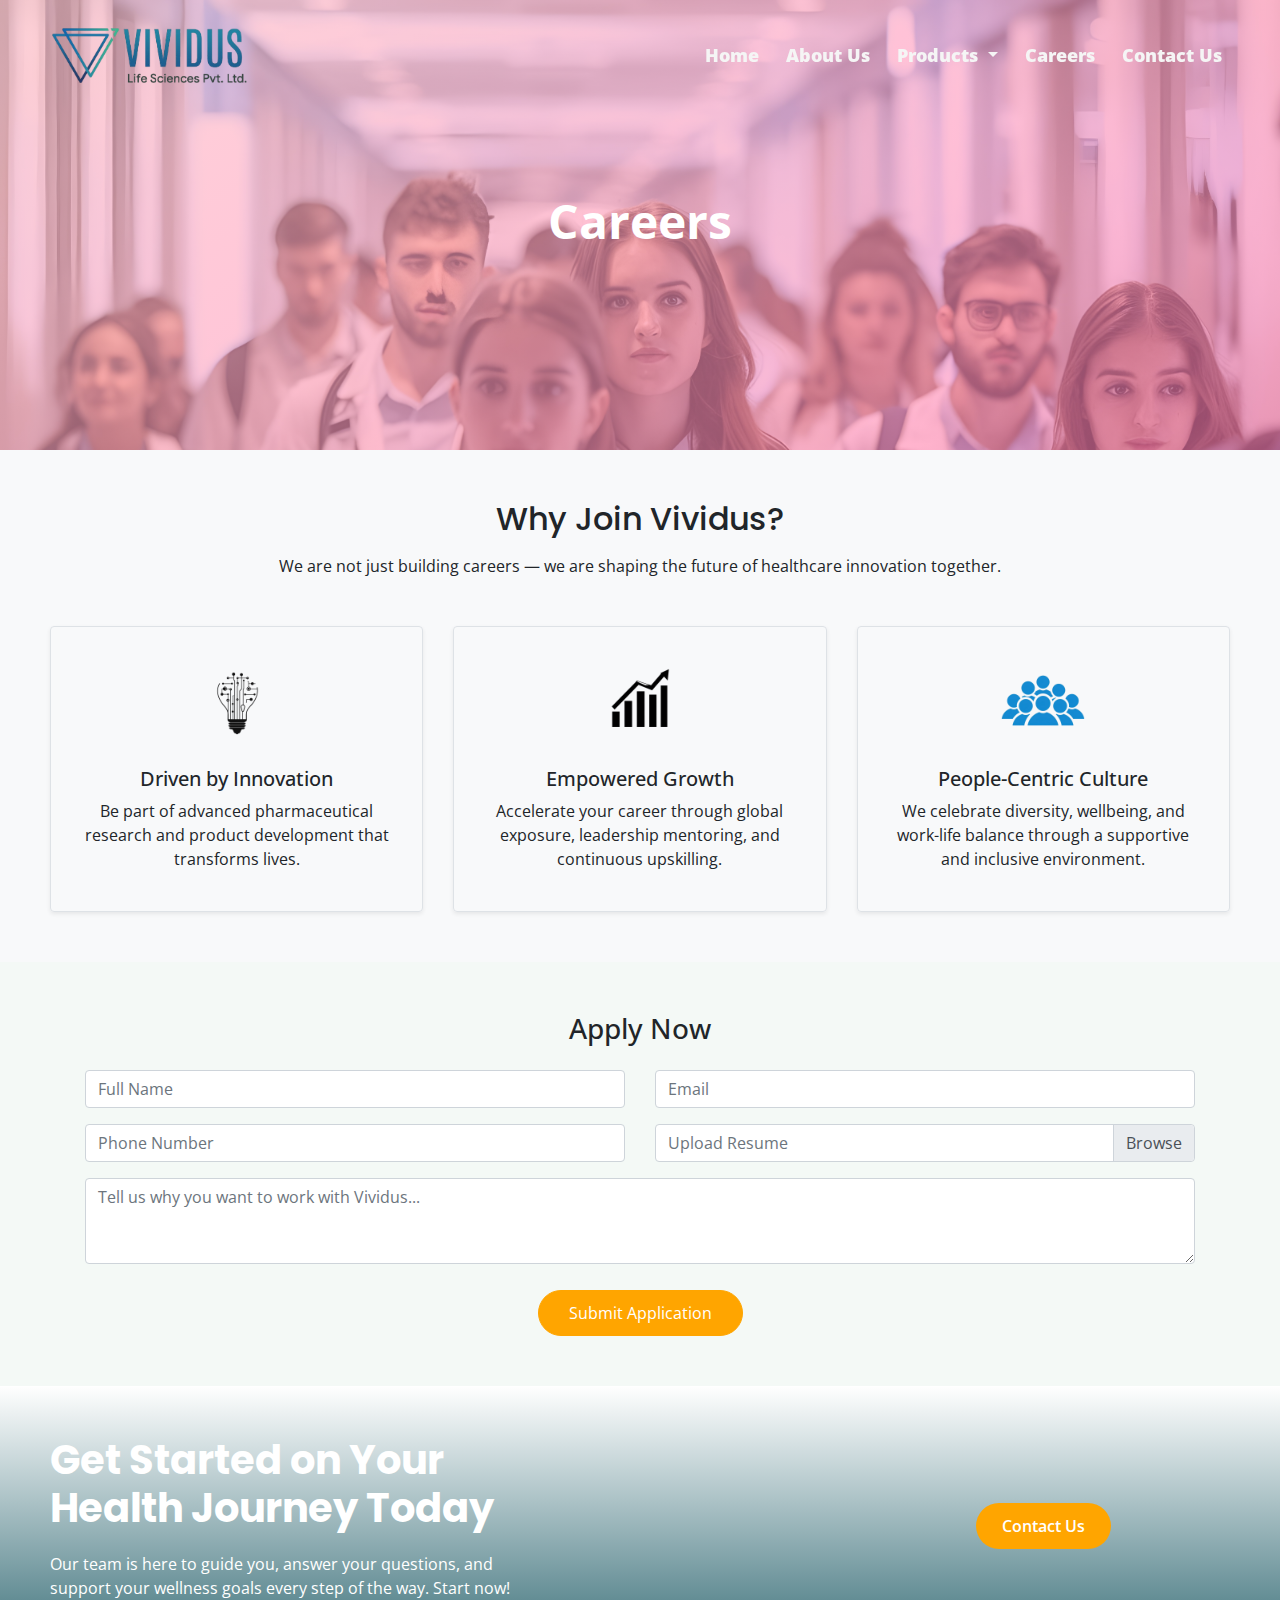
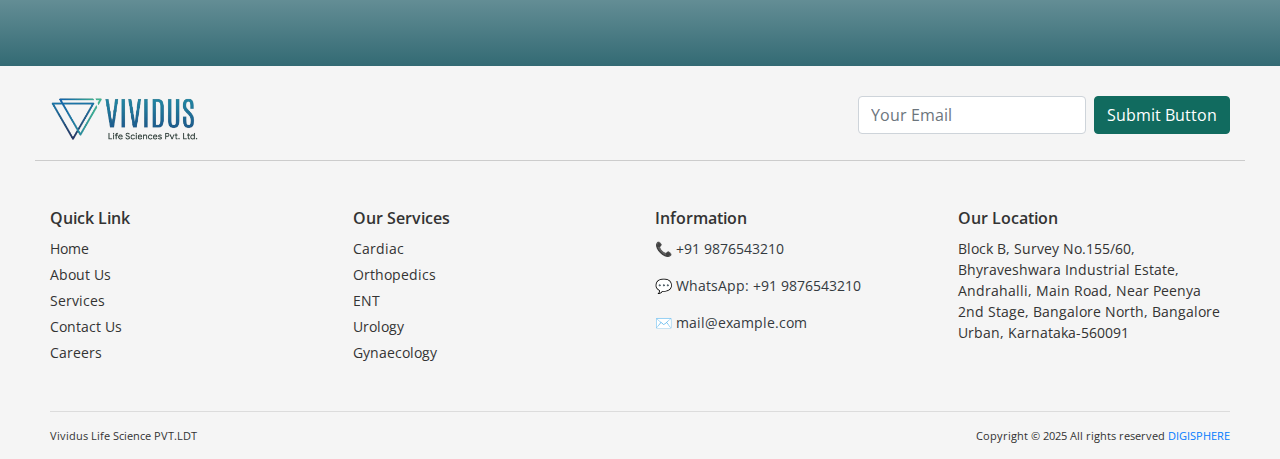
<file: careers.html>
<!DOCTYPE html>
<html lang="en">

<head>
  <meta charset="UTF-8" />
  <meta name="viewport" content="width=device-width, initial-scale=1.0" />
  <title>VIVIDUS Life Science</title>
  <link rel="stylesheet" href="https://maxcdn.bootstrapcdn.com/bootstrap/4.5.2/css/bootstrap.min.css" />
  <link rel="stylesheet" href="https://stackpath.bootstrapcdn.com/bootstrap/4.5.2/css/bootstrap.min.css" />
  <link rel="stylesheet" href="https://cdnjs.cloudflare.com/ajax/libs/font-awesome/5.15.4/css/all.min.css" />
  <link href="https://fonts.googleapis.com/css2?family=Open+Sans:wght@400;600&family=Poppins:wght@600;700&display=swap"
    rel="stylesheet" />
  <link rel="stylesheet" href="css/index.css" />
  <link rel="icon" href="img/vividus-favicon.png" type="image/x-icon" />
  <link href="https://unpkg.com/aos@2.3.1/dist/aos.css" rel="stylesheet" />
</head>

<body>
  <header class="vividus-header-main navbar navbar-expand-lg navbar-light">
    <div class="container-fluid px-0">
      <a class="navbar-brand" href="#">
        <img src="img/vividus-logo1.png" class="VIVIDUS-Logo-img" alt="VIVIDUS Logo" />
      </a>
      <button class="navbar-toggler" type="button" data-toggle="collapse" data-target="#navbarNav">
        <span class="navbar-toggler-icon"></span>
      </button>
      <div class="collapse navbar-collapse vividus-header-nav" id="navbarNav">
        <ul class="navbar-nav ml-auto">
          <li class="nav-item">
            <a class="nav-link" href="index.html">Home</a>
          </li>
          <li class="nav-item">
            <a class="nav-link" href="about.html">About Us</a>
          </li>
          <li class="nav-item dropdown">
            <a class="nav-link dropdown-toggle" id="departmentsDropdown" role="button" data-toggle="dropdown">
              Products
            </a>
            <div class="dropdown-menu">
              <a class="dropdown-item" href="cardiac.html">Cardiac & Diabetic</a>
              <a class="dropdown-item" href="orthopedic.html">Orthopedics</a>
              <a class="dropdown-item" href="ent.html">ENT & Physician</a>
              <a class="dropdown-item" href="urology.html">Urology & General</a>
              <a class="dropdown-item" href="gynaecology.html">Gynaecology</a>
            </div>
          </li>
          <li class="nav-item">
            <a class="nav-link" href="careers.html">Careers</a>
          </li>
          <!-- <li class="nav-item">
              <a class="nav-link" href="R&D.html">Research & Development</a>
            </li> -->
          <li class="nav-item">
            <a class="nav-link" href="contact.html">Contact Us</a>
          </li>
        </ul>
      </div>
    </div>
  </header>
  <!-- header code end  -->
  <!-- banner section start -->
  <div class="subpage-bannersection-main" style="
        background-image: linear-gradient(
            to bottom right,
            rgba(255, 182, 193, 0.6),
            rgba(255, 105, 180, 0.6)
          ),
          url('img/careers-banner.jpg');
      ">
    <h1 class="subpage-bannersection-title">Careers</h1>
  </div>
  <!--banner section end -->

  <!-- Why Join Vividus -->
  <section class="vividus-careers-values  bg-light">
    <div class="container-fluid p-0 text-center">
      <h2 class="mb-3">Why Join Vividus?</h2>
      <p class="mb-5">
        We are not just building careers — we are shaping the future of
        healthcare innovation together.
      </p>

      <div class="row g-4">
        <!-- Card 1 -->
        <div class="col-md-4">
          <div class="vividus-careers-value-card p-4 h-100 shadow-sm border rounded">
            <div class="icon mb-3">
              <img src="img/Innovation Icon.png" alt="Innovation Icon" width="100" />
            </div>
            <h5>Driven by Innovation</h5>
            <p>
              Be part of advanced pharmaceutical research and product
              development that transforms lives.
            </p>
          </div>
        </div>

        <!-- Card 2 -->
        <div class="col-md-4">
          <div class="vividus-careers-value-card p-4 h-100 shadow-sm border rounded">
            <div class="icon mb-3">
              <img src="img/Growth Icon.png" alt="Growth Icon" width="100" />
            </div>
            <h5>Empowered Growth</h5>
            <p>
              Accelerate your career through global exposure, leadership
              mentoring, and continuous upskilling.
            </p>
          </div>
        </div>

        <!-- Card 3 -->
        <div class="col-md-4">
          <div class="vividus-careers-value-card p-4 h-100 shadow-sm border rounded">
            <div class="icon mb-3">
              <img src="img/Team Icon.png" alt="Team Icon" width="100" />
            </div>
            <h5>People-Centric Culture</h5>
            <p>
              We celebrate diversity, wellbeing, and work-life balance through
              a supportive and inclusive environment.
            </p>
          </div>
        </div>
      </div>
    </div>
  </section>


  <!-- Apply Section -->
  <section class="vividus-careers-form-section">
    <div class="container">
      <h3 class="text-center mb-4 fw-800">Apply Now</h3>
      <form>
        <div class="row">
          <div class="col-md-6 mb-3">
            <input type="text" class="form-control" placeholder="Full Name" required />
          </div>
          <div class="col-md-6 mb-3">
            <input type="email" class="form-control" placeholder="Email" required />
          </div>
          <div class="col-md-6 mb-3">
            <input type="text" class="form-control" placeholder="Phone Number" required />
          </div>
          <!-- Custom styled file input -->
          <div class="col-md-6 mb-5">
            <div class="custom-file-wrapper">
              <label for="resumeUpload" class="form-control custom-file-label">Upload Resume</label>
              <input type="file" id="resumeUpload" class="form-control-file d-none" required />
            </div>
          </div>
          <div class="col-12 mb-3">
            <textarea class="form-control" rows="3" placeholder="Tell us why you want to work with Vividus..."
              required></textarea>
          </div>
          <div class="col-12 text-center">
            <button class="vividus-careers-btn" type="submit">
              Submit Application
            </button>
          </div>
        </div>
      </form>
    </div>
  </section>

  <!-- our contact  section code start -->
  <section class="vividus-contecthome-section text-white">
    <div class="container-fluid p-0">
      <div class="row align-items-center">
        <div class="col-md-8">
          <h2 class="vividus-contecthome-title">
            Get Started on Your <br />
            Health Journey Today
          </h2>
          <p class="vividus-contecthome-text">
            Our team is here to guide you, answer your questions, and support
            your wellness goals every step of the way. Start now!
          </p>
        </div>
        <div class="col-md-4 text-md-end text-center mt-3 mt-md-0">
          <a href="contact.html" class="btn vividus-contecthome-btn">Contact Us</a>
        </div>
      </div>
    </div>
  </section>
  <!-- our contact section code end -->

  <!-- footer section code start  -->
  <footer class="vividus-footer-main">
    <div class="container-fluid p-0">
      <div class="row align-items-center mb-5 justify-content-between vividus-footer-section">
        <div class="col-md-3 text-center text-md-left mb-3 mb-md-0">
          <img src="img/vividus-logo1.png" alt="MedEase" class="mb-2" style="max-width: 150px;">
        </div>
        <div class="col-md-6 mb-3 mb-md-0">
          <form class="form-inline justify-content-end">
            <input type="email" class="form-control mb-2 mr-sm-2 vividus-footer-input" id="email"
              placeholder="Your Email">
            <button type="submit" class="btn btn-success mb-2 vividus-footer-button">Submit Button</button>
          </form>
        </div>
      </div>

      <div class="row text-center text-md-left">
        <div class="col-md-3 mb-3">
          <h6>Quick Link</h6>
          <ul class="list-unstyled vividus-footer-links">
            <li><a href="index.html">Home</a></li>
            <li><a href="about.html">About Us</a></li>
            <li><a href="urology.html">Services</a></li>
            <li><a href="contact.html">Contact Us</a></li>
            <li><a href="careers.html">Careers</a></li>
          </ul>
        </div>
        <div class="col-md-3 mb-3">
          <h6>Our Services</h6>
          <ul class="list-unstyled vividus-footer-links">
            <li><a href="cardiac.html">Cardiac</a></li>
            <li><a href="orthopedic.html">Orthopedics</a></li>
            <li><a href="ent.html">ENT</a></li>
            <li><a href="urology.html">Urology</a></li>
            <li><a href="gynaecology.html">Gynaecology</a></li>
          </ul>
        </div>
        <div class="col-md-3 mb-3">
          <h6>Information</h6>
          <p>
            <a href="tel:+919876543210" class="text-decoration-none text-dark">
              📞 +91 9876543210
            </a>
          </p>
          <p>
            <a href="https://wa.me/919876543210" target="_blank" class="text-decoration-none text-dark">
              💬 WhatsApp: +91 9876543210
            </a>
          </p>
          <p>
            <a href="mailto:mail@example.com" class="text-decoration-none text-dark">
              ✉️ mail@example.com
            </a>
          </p>
        </div>

        <div class="col-md-3 mb-3">
          <h6>Our Location</h6>
          <p>Block B, Survey No.155/60, Bhyraveshwara
            Industrial Estate, Andrahalli, Main Road, Near
            Peenya 2nd Stage, Bangalore North,
            Bangalore Urban, Karnataka-560091</p>
        </div>
      </div>
      <hr>
      <div class="row">
        <div class="col text-center d-flex justify-content-between">
          <small>Vividus Life Science PVT.LDT</small><br>
          <small>Copyright © 2025 All rights reserved <a href="https://digispheretech.in/"
              target="_blank">DIGISPHERE</a></small>
        </div>
      </div>
    </div>
  </footer>
  <!-- footer section code end  -->
  <script src="https://code.jquery.com/jquery-3.5.1.slim.min.js"></script>
  <script src="https://cdn.jsdelivr.net/npm/bootstrap@4.5.2/dist/js/bootstrap.bundle.min.js"></script>
  <script src="js/index.js"></script>
  <script src="https://unpkg.com/aos@2.3.1/dist/aos.js"></script>
  <script>
    AOS.init();
  </script>
  <script>
    document
      .getElementById("resumeUpload")
      .addEventListener("change", function () {
        const label = this.previousElementSibling;
        const fileName = this.files[0]?.name || "Upload Resume";
        label.textContent = fileName;
      });
  </script>
</body>

</html>
</file>
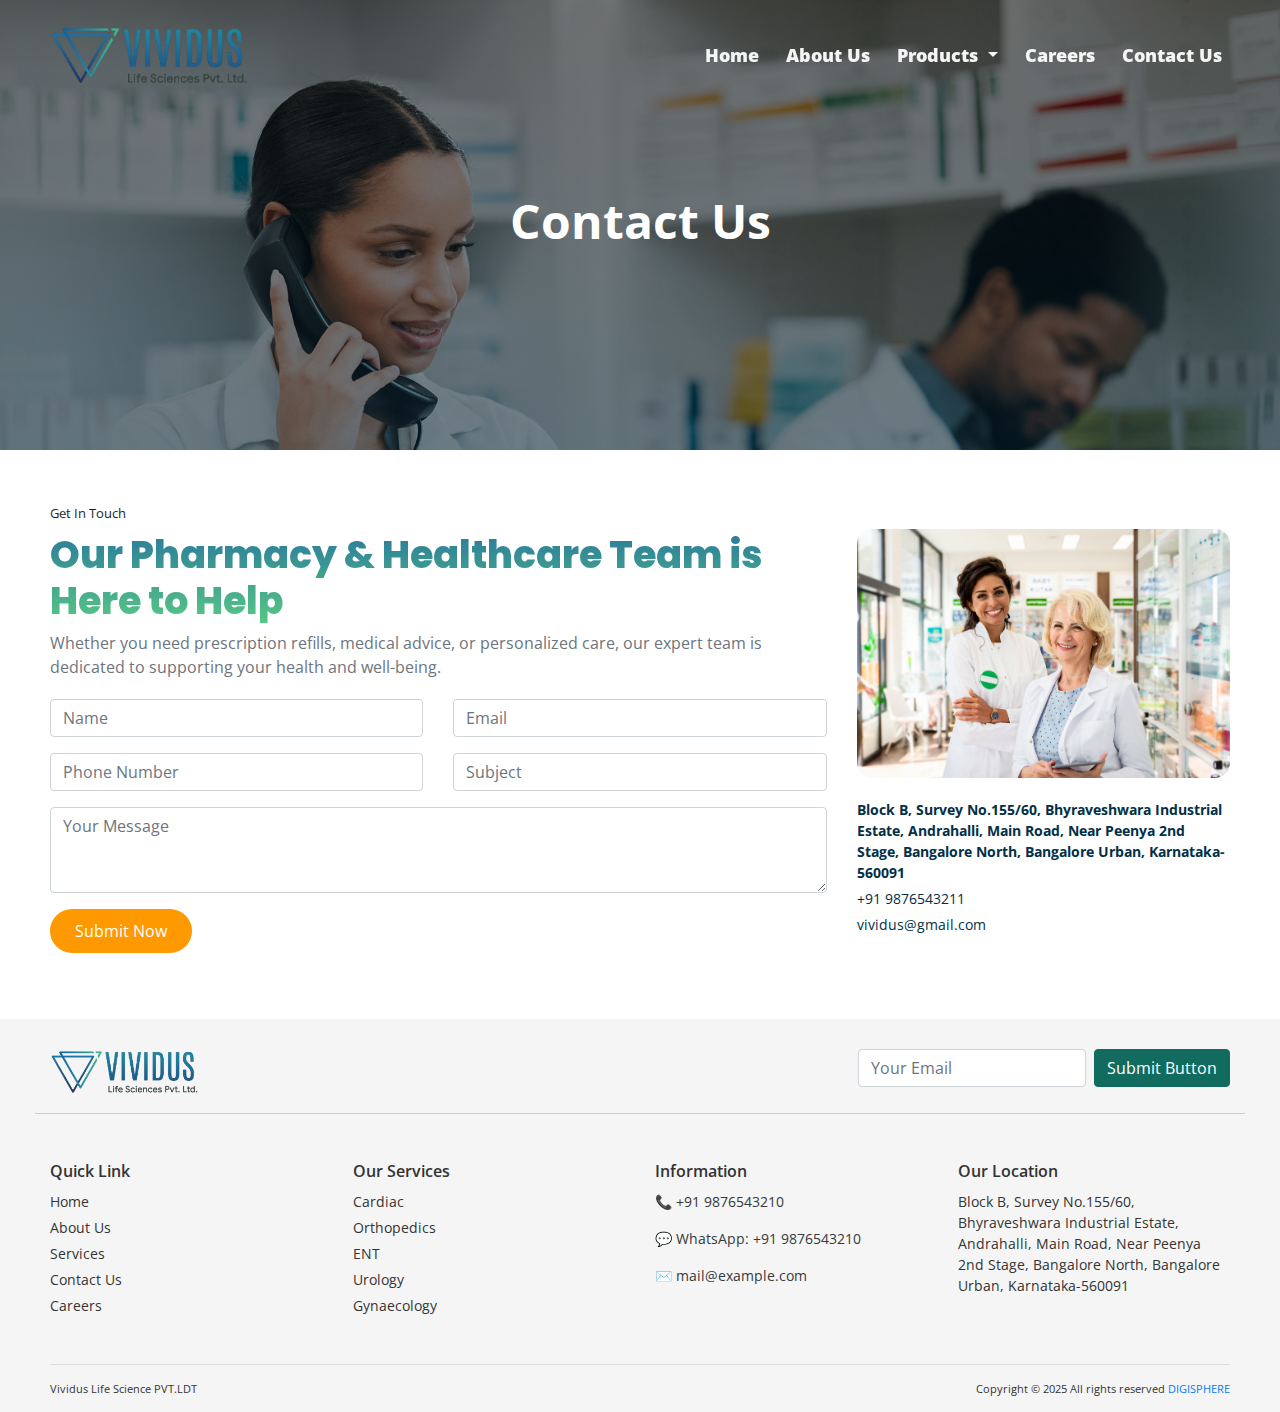
<file: contact.html>
<!DOCTYPE html>
<html lang="en">

<head>
    <meta charset="UTF-8">
    <meta name="viewport" content="width=device-width, initial-scale=1.0">
    <title>VIVIDUS Life Science</title>
    <link rel="stylesheet" href="https://maxcdn.bootstrapcdn.com/bootstrap/4.5.2/css/bootstrap.min.css">
    <link rel="stylesheet" href="https://stackpath.bootstrapcdn.com/bootstrap/4.5.2/css/bootstrap.min.css">
    <link rel="stylesheet" href="https://cdnjs.cloudflare.com/ajax/libs/font-awesome/5.15.4/css/all.min.css">
    <link
        href="https://fonts.googleapis.com/css2?family=Open+Sans:wght@400;600&family=Poppins:wght@600;700&display=swap"
        rel="stylesheet">
    <link rel="stylesheet" href="css/index.css">
    <link rel="icon" href="img/vividus-favicon.png" type="image/x-icon">
    <link href="https://unpkg.com/aos@2.3.1/dist/aos.css" rel="stylesheet" />
</head>

<body>

    <header class="vividus-header-main navbar navbar-expand-lg navbar-light">
        <div class="container-fluid px-0">
            <a class="navbar-brand" href="index.html">
                <img src="img/vividus-logo1.png" class="VIVIDUS-Logo-img" alt="VIVIDUS Logo">
            </a>
            <button class="navbar-toggler" type="button" data-toggle="collapse" data-target="#navbarNav">
                <span class="navbar-toggler-icon"></span>
            </button>
            <div class="collapse navbar-collapse vividus-header-nav" id="navbarNav">
                <ul class="navbar-nav ml-auto">
                    <li class="nav-item">
                        <a class="nav-link" href="index.html">Home</a>
                    </li>
                    <li class="nav-item">
                        <a class="nav-link" href="about.html">About Us</a>
                    </li>
                    <li class="nav-item dropdown">
                        <a class="nav-link dropdown-toggle" href="#" id="departmentsDropdown" role="button"
                            data-toggle="dropdown">
                            Products
                        </a>
                        <div class="dropdown-menu">
                            <a class="dropdown-item" href="cardiac.html">Cardiac & Diabetic</a>
                            <a class="dropdown-item" href="orthopedic.html">Orthopedics</a>
                            <a class="dropdown-item" href="ent.html">ENT & Physician</a>
                            <a class="dropdown-item" href="urology.html">Urology & General</a>
                            <a class="dropdown-item" href="gynaecology.html">Gynaecology</a>
                        </div>
                    </li>
                    <li class="nav-item">
                        <a class="nav-link" href="careers.html">Careers</a>
                    </li>
                    <!-- <li class="nav-item">
                        <a class="nav-link" href="R&D.html">Research & Development</a>
                    </li> -->
                    <li class="nav-item">
                        <a class="nav-link" href="contact.html">Contact Us</a>
                    </li>
                </ul>
            </div>
        </div>
    </header>
    <!-- header code end  -->
    <!-- banner section start -->
    <div class="subpage-bannersection-main"
        style="background-image: linear-gradient(to bottom, rgba(0, 0, 0, 0.5), rgba(2, 48, 71, 0.6)), url('img/contact-banner.jpg');">
        <h1 class="subpage-bannersection-title">Contact Us</h1>
    </div>

    <!--banner section end -->



    <section class="contactus-page-section">
        <div class="container-fluid p-0">
            <div class="row g-4 align-items-center">
                <div class="col-lg-8">
                    <div class="contactus-page-card">
                        <small class="text-black text-center">Get In Touch</small>
                        <h2 class="contactus-page-title mt-2">Our Pharmacy & Healthcare Team is Here to Help</h2>
                        <p class="contactus-page-subtitle">
                            Whether you need prescription refills, medical advice, or personalized care, our expert team
                            is dedicated to supporting your health and well-being.
                        </p>
                        <form>
                            <div class="row mb-3">
                                <div class="col-md-6 mb-3 mb-md-0">
                                    <input type="text" class="form-control" placeholder="Name">
                                </div>
                                <div class="col-md-6">
                                    <input type="email" class="form-control" placeholder="Email">
                                </div>
                            </div>
                            <div class="row mb-3">
                                <div class="col-md-6 mb-3 mb-md-0">
                                    <input type="text" class="form-control" placeholder="Phone Number">
                                </div>
                                <div class="col-md-6">
                                    <input type="text" class="form-control" placeholder="Subject">
                                </div>
                            </div>
                            <div class="mb-3">
                                <textarea class="form-control" rows="3" placeholder="Your Message"></textarea>
                            </div>
                            <button type="submit" class="contactus-page-btn mb-3">Submit Now</button>
                        </form>
                    </div>
                </div>
                <div class="col-lg-4 text-center">
                    <img src="img/contact-us.jpg" alt="Healthcare Team" class="contactus-page-img mb-3">
                    <div class="contactus-page-info">
                        <p><strong>Block B, Survey No.155/60, Bhyraveshwara
                                Industrial Estate, Andrahalli, Main Road, Near
                                Peenya 2nd Stage, Bangalore North,
                                Bangalore Urban, Karnataka-560091</strong></p>
                        <p>+91 9876543211</p>
                        <p>vividus@gmail.com</p>
                    </div>

                    <!-- <div class="contactus-page-social">
                        <a href="#"><i class="fab fa-facebook-f"></i></a>
                        <a href="#"><i class="fab fa-twitter"></i></a>
                        <a href="#"><i class="fab fa-linkedin-in"></i></a>
                        <a href="#"><i class="fab fa-instagram"></i></a>
                    </div> -->
                </div>
            </div>
        </div>
    </section>

    <!-- footer section code start  -->
    <footer class="vividus-footer-main ">
        <div class="container-fluid p-0">
            <div class="row align-items-center mb-5 justify-content-between vividus-footer-section">
                <div class="col-md-3 text-center text-md-left mb-3 mb-md-0">
                    <img src="img/vividus-logo1.png" alt="MedEase" class="mb-2" style="max-width: 150px;">
                </div>
                <div class="col-md-6 mb-3 mb-md-0">
                    <form class="form-inline justify-content-end">
                        <input type="email" class="form-control mb-2 mr-sm-2 vividus-footer-input" id="email"
                            placeholder="Your Email">
                        <button type="submit" class="btn btn-success mb-2 vividus-footer-button">Submit Button</button>
                    </form>
                </div>
            </div>

            <div class="row text-center text-md-left">
                <div class="col-md-3 mb-3">
                    <h6>Quick Link</h6>
                    <ul class="list-unstyled vividus-footer-links">
                        <li><a href="index.html">Home</a></li>
                        <li><a href="about.html">About Us</a></li>
                        <li><a href="urology.html">Services</a></li>
                        <li><a href="contact.html">Contact Us</a></li>
                        <li><a href="careers.html">Careers</a></li>
                    </ul>
                </div>
                <div class="col-md-3 mb-3">
                    <h6>Our Services</h6>
                    <ul class="list-unstyled vividus-footer-links">
                        <li><a href="cardiac.html">Cardiac</a></li>
                        <li><a href="orthopedic.html">Orthopedics</a></li>
                        <li><a href="ent.html">ENT</a></li>
                        <li><a href="urology.html">Urology</a></li>
                        <li><a href="gynaecology.html">Gynaecology</a></li>
                    </ul>
                </div>
                <div class="col-md-3 mb-3">
                    <h6>Information</h6>
                    <p>
                        <a href="tel:+919876543210" class="text-decoration-none text-dark">
                            📞 +91 9876543210
                        </a>
                    </p>
                    <p>
                        <a href="https://wa.me/919876543210" target="_blank" class="text-decoration-none text-dark">
                            💬 WhatsApp: +91 9876543210
                        </a>
                    </p>
                    <p>
                        <a href="mailto:mail@example.com" class="text-decoration-none text-dark">
                            ✉️ mail@example.com
                        </a>
                    </p>
                </div>
                <div class="col-md-3 mb-3">
                    <h6>Our Location</h6>
                    <p>Block B, Survey No.155/60, Bhyraveshwara
                        Industrial Estate, Andrahalli, Main Road, Near
                        Peenya 2nd Stage, Bangalore North,
                        Bangalore Urban, Karnataka-560091</p>
                </div>
            </div>
            <hr>
            <div class="row">
                <div class="col text-center d-flex justify-content-between">
                    <small>Vividus Life Science PVT.LDT</small><br>
                    <small>Copyright © 2025 All rights reserved <a href="https://digispheretech.in/"
                            target="_blank">DIGISPHERE</a></small>
                </div>
            </div>
        </div>
    </footer>
    <!-- footer section code end  -->
    <script src="https://code.jquery.com/jquery-3.5.1.slim.min.js"></script>
    <script src="https://cdn.jsdelivr.net/npm/bootstrap@4.5.2/dist/js/bootstrap.bundle.min.js"></script>
    <script src="js/index.js"></script>
    <script src="https://unpkg.com/aos@2.3.1/dist/aos.js"></script>
    <script>AOS.init();</script>
</body>

</html>
</file>
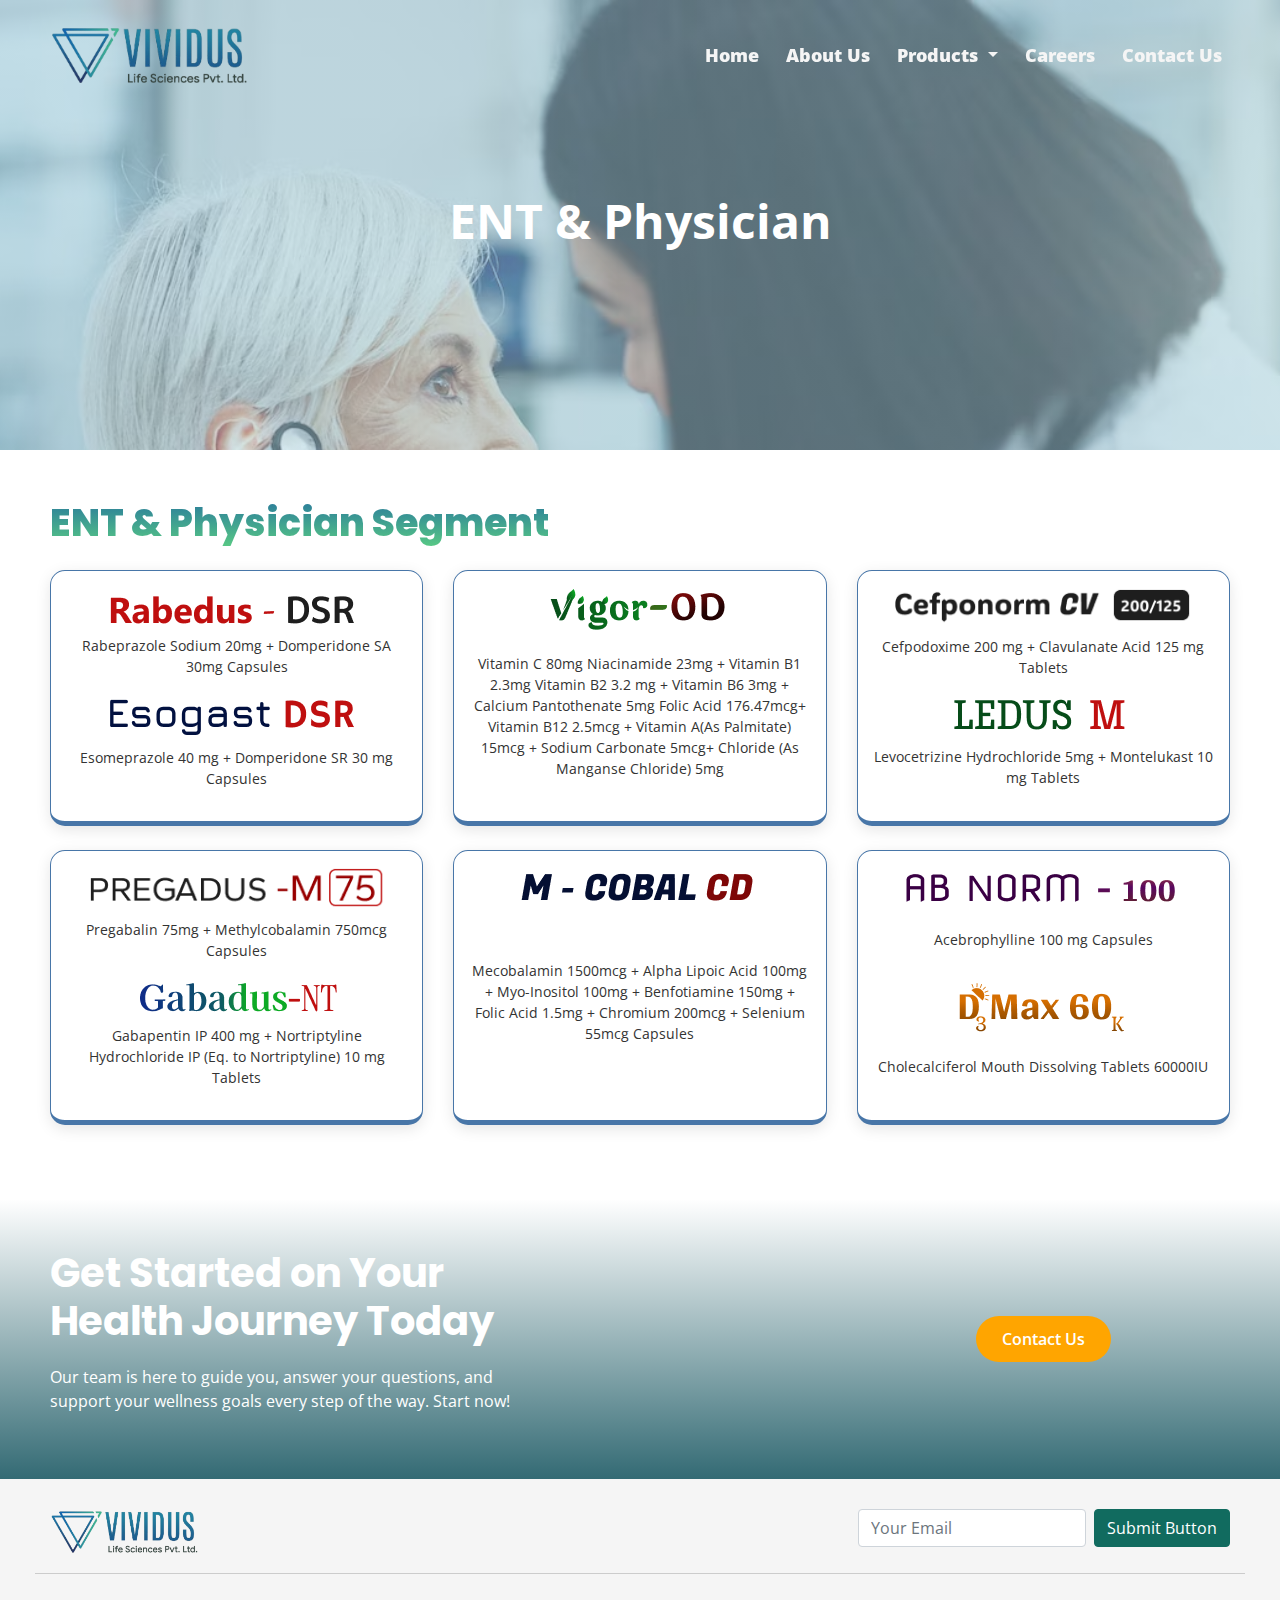
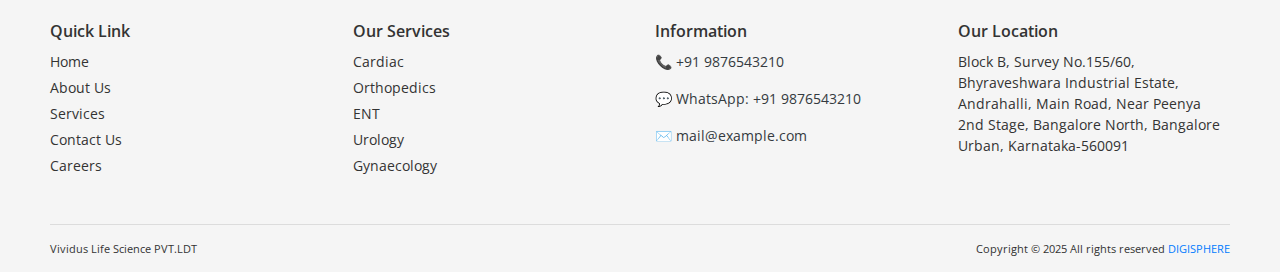
<file: ent.html>
<!DOCTYPE html>
<html lang="en">

<head>
    <meta charset="UTF-8">
    <meta name="viewport" content="width=device-width, initial-scale=1.0">
    <title>VIVIDUS Life Science</title>
    <link rel="stylesheet" href="https://maxcdn.bootstrapcdn.com/bootstrap/4.5.2/css/bootstrap.min.css">
    <link rel="stylesheet" href="https://stackpath.bootstrapcdn.com/bootstrap/4.5.2/css/bootstrap.min.css">
    <link rel="stylesheet" href="https://cdnjs.cloudflare.com/ajax/libs/font-awesome/5.15.4/css/all.min.css">
    <link
        href="https://fonts.googleapis.com/css2?family=Open+Sans:wght@400;600&family=Poppins:wght@600;700&display=swap"
        rel="stylesheet">
    <link rel="stylesheet" href="css/index.css">
    <link rel="icon" href="img/vividus-favicon.png" type="image/x-icon">
    <link href="https://unpkg.com/aos@2.3.1/dist/aos.css" rel="stylesheet" />

</head>

<body>

    <header class="vividus-header-main navbar navbar-expand-lg navbar-light">
        <div class="container-fluid px-0">
            <a class="navbar-brand" href="#">
                <img src="img/vividus-logo1.png" class="VIVIDUS-Logo-img" alt="VIVIDUS Logo">
            </a>
            <button class="navbar-toggler" type="button" data-toggle="collapse" data-target="#navbarNav">
                <span class="navbar-toggler-icon"></span>
            </button>
            <div class="collapse navbar-collapse vividus-header-nav" id="navbarNav">
                <ul class="navbar-nav ml-auto">
                    <li class="nav-item">
                        <a class="nav-link" href="index.html">Home</a>
                    </li>
                    <li class="nav-item">
                        <a class="nav-link" href="about.html">About Us</a>
                    </li>
                    <li class="nav-item dropdown">
                        <a class="nav-link dropdown-toggle" id="departmentsDropdown" role="button"
                            data-toggle="dropdown">
                            Products
                        </a>
                        <div class="dropdown-menu">
                            <a class="dropdown-item" href="cardiac.html">Cardiac & Diabetic</a>
                            <a class="dropdown-item" href="orthopedic.html">Orthopedics</a>
                            <a class="dropdown-item" href="ent.html">ENT & Physician</a>
                            <a class="dropdown-item" href="urology.html">Urology & General</a>
                            <a class="dropdown-item" href="gynaecology.html">Gynaecology</a>
                        </div>
                    </li>
                    <li class="nav-item">
                        <a class="nav-link" href="careers.html">Careers</a>
                    </li>
                    <!-- <li class="nav-item">
                        <a class="nav-link" href="R&D.html">Research & Development</a>
                    </li> -->
                    <li class="nav-item">
                        <a class="nav-link" href="contact.html">Contact Us</a>
                    </li>
                </ul>
            </div>
        </div>
    </header>
    <!-- header code end  -->
    <!-- banner section start -->
    <div class="subpage-bannersection-main" style="background-image: linear-gradient(to right, rgba(173, 216, 230, 0.5), rgba(173, 216, 230, 0.5)), url('img/ent-banner.avif');
           background-position: center 90%;
           background-size: cover;">
        <h1 class="subpage-bannersection-title">ENT & Physician</h1>
    </div>
    <!--banner section end -->
    <div class="container-fluid vividu-ent-container">
        <div class="text-start vividu-ent-header mb-4">
            <h2>ENT & Physician Segment</h2>
        </div>
        <div class="row g-4 d-flex">

            <!-- Rabedus & Esogast -->
            <div class="col-md-4 mb-4">
                <div class="card p-3 ent-vividus-card text-center">
                    <div class="ent-vividus-title">
                        <img src="img/VIVIDUS Logos/Frame 41.png" alt="Rabedus - DSR" class="product-logo" />
                    </div>
                    <p>Rabeprazole Sodium 20mg + Domperidone SA 30mg Capsules</p>

                    <div class="ent-vividus-title">
                        <img src="img/VIVIDUS Logos/Frame 40.png" alt="Esogast DSR" class="product-logo" />
                    </div>
                    <p>Esomeprazole 40 mg + Domperidone SR 30 mg Capsules</p>
                </div>
            </div>

            <!-- Vigor OD -->
            <div class="col-md-4 mb-4">
                <div class="card p-3 ent-vividus-card text-center">
                    <div class="ent-vividus-title">
                        <img src="img/VIVIDUS Logos/Frame 56.png" alt="Vigor-OD" class="product-logo" />
                    </div>
                    <p>Vitamin C 80mg Niacinamide 23mg + Vitamin B1 2.3mg Vitamin B2 3.2 mg +
                        Vitamin B6 3mg + Calcium Pantothenate 5mg Folic Acid 176.47mcg+ Vitamin B12 2.5mcg + Vitamin
                        A(As Palmitate) 15mcg + Sodium Carbonate 5mcg+ Chloride (As Manganse Chloride) 5mg </p>
                </div>
            </div>

            <!-- Cefponorm CV & Ledus M -->
            <div class="col-md-4 mb-4">
                <div class="card p-3 ent-vividus-card text-center">
                    <div class="ent-vividus-title">
                        <img src="img/VIVIDUS Logos/Frame 39.png" alt="Cefponorm CV 200/125" class="product-logo" />
                    </div>
                    <p>Cefpodoxime 200 mg + Clavulanate Acid 125 mg Tablets</p>

                    <div class="ent-vividus-title">
                        <img src="img/VIVIDUS Logos/Frame 38.png" alt="LEDUS M" class="product-logo" />
                    </div>
                    <p>Levocetrizine Hydrochloride 5mg + Montelukast 10 mg Tablets</p>
                </div>
            </div>

            <!-- Pregadus M75 & Gabadus NT -->
            <div class="col-md-4 mb-4">
                <div class="card p-3 ent-vividus-card text-center">
                    <div class="ent-vividus-title">
                        <img src="img/VIVIDUS Logos/Frame 29.png" alt="Pregadus - M75" class="product-logo" />
                    </div>
                    <p>Pregabalin 75mg + Methylcobalamin 750mcg Capsules</p>

                    <div class="ent-vividus-title">
                        <img src="img/VIVIDUS Logos/Frame 30.png" alt="Gabadus - NT" class="product-logo" />
                    </div>
                    <p>Gabapentin IP 400 mg + Nortriptyline Hydrochloride IP (Eq. to
                        Nortriptyline) 10 mg Tablets</p>
                </div>
            </div>

            <!-- M-Cobal CD -->
            <div class="col-md-4 mb-4">
                <div class="card p-3 ent-vividus-card text-center">
                    <div class="ent-vividus-title">
                        <img src="img/VIVIDUS Logos/Frame 31.png" alt="M-COBAL CD" class="product-logo" />
                    </div>
                    <p>Mecobalamin 1500mcg + Alpha Lipoic Acid 100mg + Myo-Inositol 100mg +
                        Benfotiamine 150mg + Folic Acid 1.5mg + Chromium 200mcg + Selenium 55mcg Capsules</p>
                </div>
            </div>

            <!-- AB Norm 100 & D3 Max 60k -->
            <div class="col-md-4 mb-4">
                <div class="card p-3 ent-vividus-card text-center">
                    <div class="ent-vividus-title">
                        <img src="img/VIVIDUS Logos/Frame 37.png" alt="AB NORM - 100" class="product-logo" />
                    </div>
                    <p>Acebrophylline 100 mg Capsules</p>

                    <div class="ent-vividus-title">
                        <img src="img/VIVIDUS Logos/Frame 36.png" alt="D3 Max 60k" class="product-logo" />
                    </div>
                    <p>Cholecalciferol Mouth Dissolving Tablets 60000IU</p>
                </div>
            </div>

        </div>
    </div>

    <!-- our contact  section code start -->
    <section class="vividus-contecthome-section text-white">
        <div class="container-fluid p-0">
            <div class="row align-items-center">
                <div class="col-md-8">
                    <h2 class="vividus-contecthome-title">Get Started on Your <br> Health Journey Today</h2>
                    <p class="vividus-contecthome-text">
                        Our team is here to guide you, answer your questions, and support your wellness goals every step
                        of the way. Start now!
                    </p>
                </div>
                <div class="col-md-4 text-md-end text-center mt-3 mt-md-0">
                    <a href="contact.html" class="btn vividus-contecthome-btn">Contact Us</a>
                </div>
            </div>
        </div>
    </section>
    <!-- our contact section code end -->

    <!-- footer section code start  -->
    <footer class="vividus-footer-main ">
        <div class="container-fluid p-0">
            <div class="row align-items-center mb-5 justify-content-between vividus-footer-section">
                <div class="col-md-3 text-center text-md-left mb-3 mb-md-0">
                    <img src="img/vividus-logo1.png" alt="MedEase" class="mb-2" style="max-width: 150px;">
                </div>
                <div class="col-md-6 mb-3 mb-md-0">
                    <form class="form-inline justify-content-end">
                        <input type="email" class="form-control mb-2 mr-sm-2 vividus-footer-input" id="email"
                            placeholder="Your Email">
                        <button type="submit" class="btn btn-success mb-2 vividus-footer-button">Submit Button</button>
                    </form>
                </div>
            </div>

            <div class="row text-center text-md-left">
                <div class="col-md-3 mb-3">
                    <h6>Quick Link</h6>
                    <ul class="list-unstyled vividus-footer-links">
                        <li><a href="index.html">Home</a></li>
                        <li><a href="about.html">About Us</a></li>
                        <li><a href="urology.html">Services</a></li>
                        <li><a href="contact.html">Contact Us</a></li>
                        <li><a href="careers.html">Careers</a></li>
                    </ul>
                </div>
                <div class="col-md-3 mb-3">
                    <h6>Our Services</h6>
                    <ul class="list-unstyled vividus-footer-links">
                        <li><a href="cardiac.html">Cardiac</a></li>
                        <li><a href="orthopedic.html">Orthopedics</a></li>
                        <li><a href="ent.html">ENT</a></li>
                        <li><a href="urology.html">Urology</a></li>
                        <li><a href="gynaecology.html">Gynaecology</a></li>
                    </ul>
                </div>
                <div class="col-md-3 mb-3">
                    <h6>Information</h6>
                    <p>
                        <a href="tel:+919876543210" class="text-decoration-none text-dark">
                            📞 +91 9876543210
                        </a>
                    </p>
                    <p>
                        <a href="https://wa.me/919876543210" target="_blank" class="text-decoration-none text-dark">
                            💬 WhatsApp: +91 9876543210
                        </a>
                    </p>
                    <p>
                        <a href="mailto:mail@example.com" class="text-decoration-none text-dark">
                            ✉️ mail@example.com
                        </a>
                    </p>
                </div>
                <div class="col-md-3 mb-3">
                    <h6>Our Location</h6>
                    <p>Block B, Survey No.155/60, Bhyraveshwara
                        Industrial Estate, Andrahalli, Main Road, Near
                        Peenya 2nd Stage, Bangalore North,
                        Bangalore Urban, Karnataka-560091</p>
                </div>
            </div>
            <hr>
            <div class="row">
                <div class="col text-center d-flex justify-content-between">
                    <small>Vividus Life Science PVT.LDT</small><br>
                    <small>Copyright © 2025 All rights reserved <a href="https://digispheretech.in/"
                            target="_blank">DIGISPHERE</a></small>
                </div>
            </div>
        </div>
    </footer>
    <!-- footer section code end  -->
    <script src="https://code.jquery.com/jquery-3.5.1.slim.min.js"></script>
    <script src="https://cdn.jsdelivr.net/npm/bootstrap@4.5.2/dist/js/bootstrap.bundle.min.js"></script>
    <script src="js/index.js"></script>
    <script src="https://unpkg.com/aos@2.3.1/dist/aos.js"></script>
    <script>AOS.init();</script>
</body>

</html>
</file>
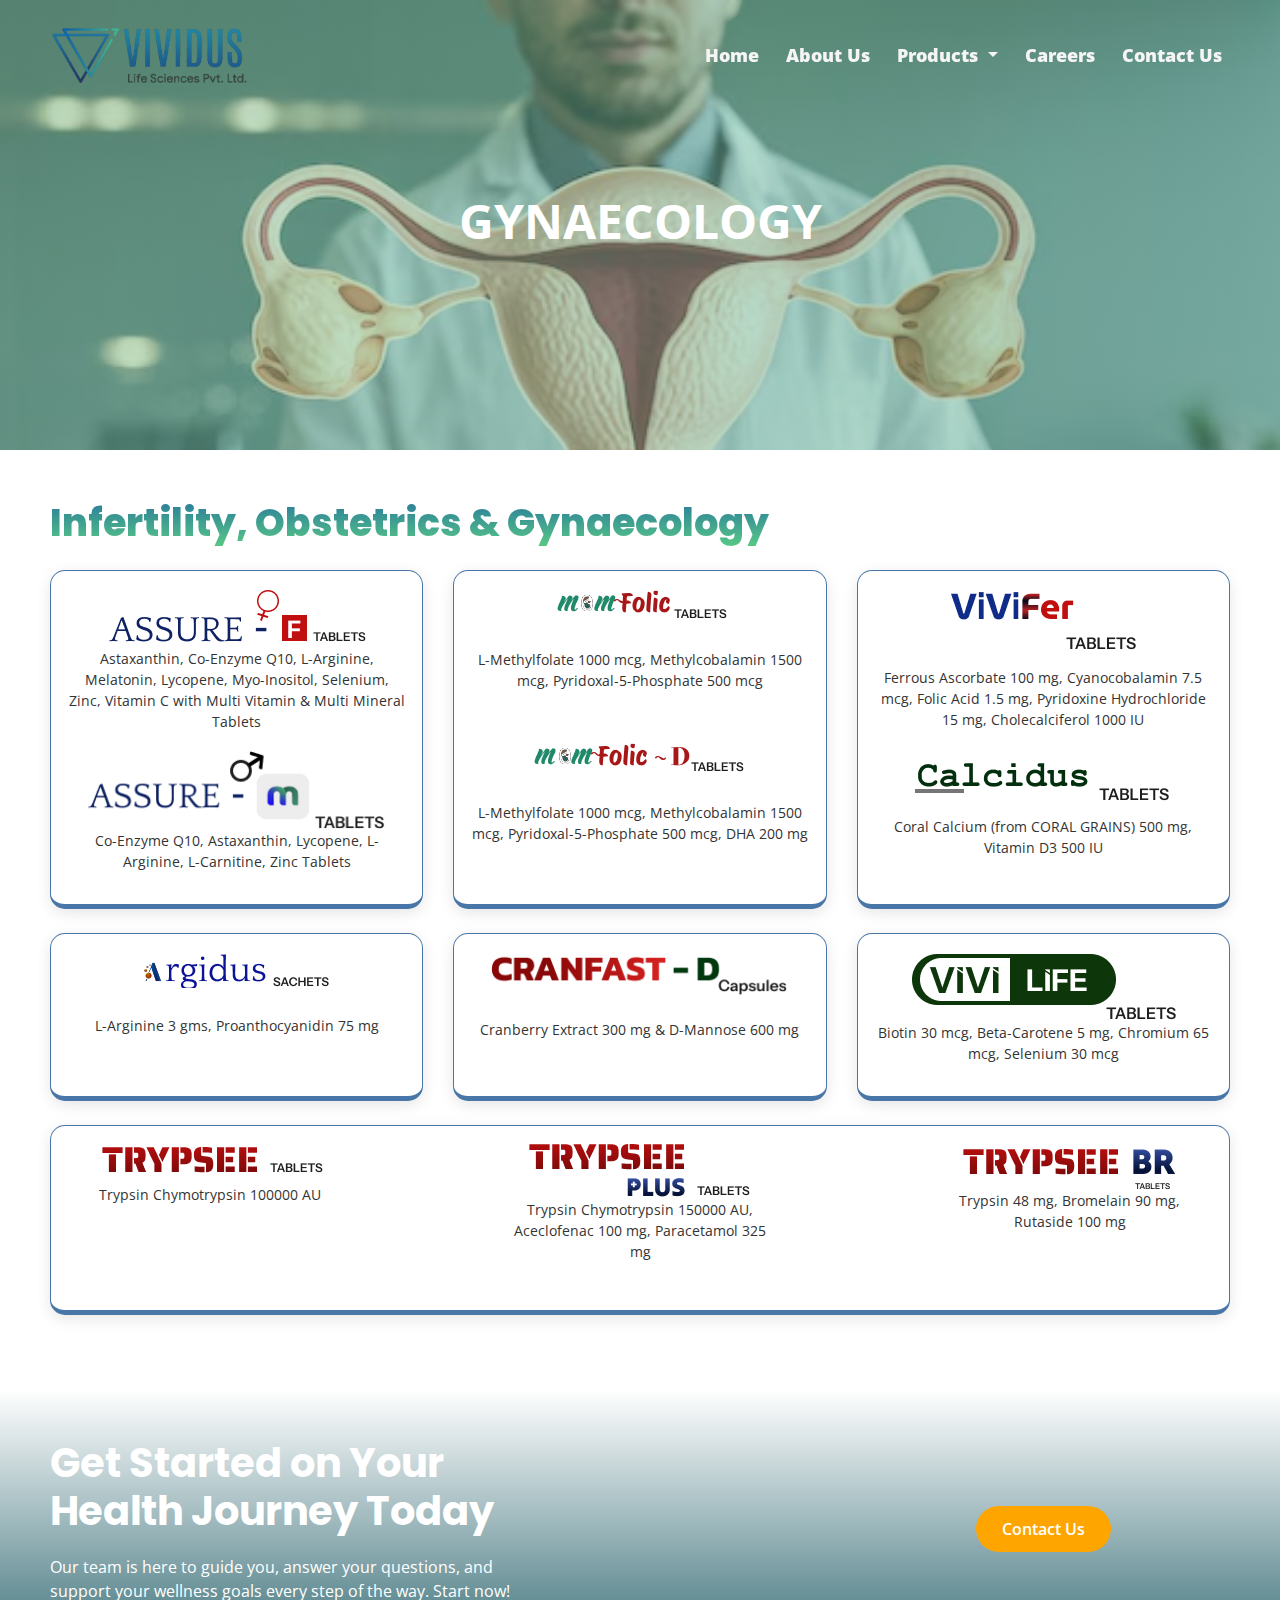
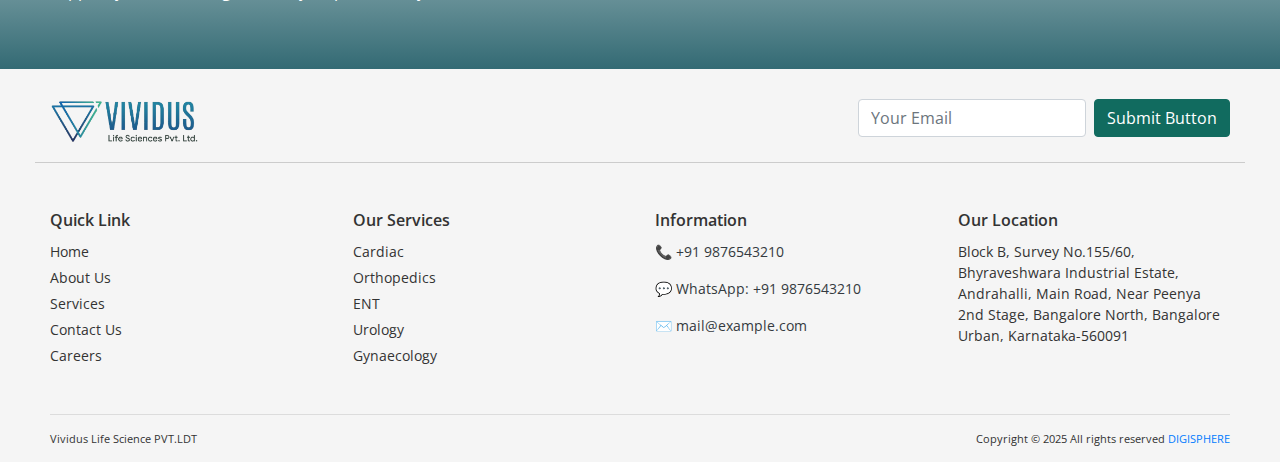
<file: gynaecology.html>
<!DOCTYPE html>
<html lang="en">

<head>
    <meta charset="UTF-8">
    <meta name="viewport" content="width=device-width, initial-scale=1.0">
    <title>VIVIDUS Life Science</title>
    <link rel="stylesheet" href="https://maxcdn.bootstrapcdn.com/bootstrap/4.5.2/css/bootstrap.min.css">
    <link rel="stylesheet" href="https://stackpath.bootstrapcdn.com/bootstrap/4.5.2/css/bootstrap.min.css">
    <link rel="stylesheet" href="https://cdnjs.cloudflare.com/ajax/libs/font-awesome/5.15.4/css/all.min.css">
    <link
        href="https://fonts.googleapis.com/css2?family=Open+Sans:wght@400;600&family=Poppins:wght@600;700&display=swap"
        rel="stylesheet">
    <link rel="stylesheet" href="css/index.css">
    <link rel="icon" href="img/vividus-favicon.png" type="image/x-icon">
    <link href="https://unpkg.com/aos@2.3.1/dist/aos.css" rel="stylesheet" />

</head>

<body>

    <header class="vividus-header-main navbar navbar-expand-lg navbar-light">
        <div class="container-fluid px-0">
            <a class="navbar-brand" href="#">
                <img src="img/vividus-logo1.png" class="VIVIDUS-Logo-img" alt="VIVIDUS Logo">
            </a>
            <button class="navbar-toggler" type="button" data-toggle="collapse" data-target="#navbarNav">
                <span class="navbar-toggler-icon"></span>
            </button>
            <div class="collapse navbar-collapse vividus-header-nav" id="navbarNav">
                <ul class="navbar-nav ml-auto">
                    <li class="nav-item">
                        <a class="nav-link" href="index.html">Home</a>
                    </li>
                    <li class="nav-item">
                        <a class="nav-link" href="about.html">About Us</a>
                    </li>
                    <li class="nav-item dropdown">
                        <a class="nav-link dropdown-toggle" id="departmentsDropdown" role="button"
                            data-toggle="dropdown">
                            Products
                        </a>
                        <div class="dropdown-menu">
                            <a class="dropdown-item" href="cardiac.html">Cardiac & Diabetic</a>
                            <a class="dropdown-item" href="orthopedic.html">Orthopedics</a>
                            <a class="dropdown-item" href="ent.html">ENT & Physician</a>
                            <a class="dropdown-item" href="urology.html">Urology & General</a>
                            <a class="dropdown-item" href="gynaecology.html">Gynaecology</a>
                        </div>
                    </li>
                    <li class="nav-item">
                        <a class="nav-link" href="careers.html">Careers</a>
                    </li>
                    <!-- <li class="nav-item">
                        <a class="nav-link" href="R&D.html">Research & Development</a>
                    </li> -->
                    <li class="nav-item">
                        <a class="nav-link" href="contact.html">Contact Us</a>
                    </li>
                </ul>
            </div>
        </div>
    </header>
    <!-- header code end  -->
    <!-- banner section start -->
    <div class="subpage-bannersection-main" style="background-image: linear-gradient(to right, rgba(139, 211, 175, 0.5), rgba(93, 165, 135, 0.5)), url('img/gynaecology-banner.avif');
           background-position: center 50%;
           background-size: cover;">
        <h1 class="subpage-bannersection-title">GYNAECOLOGY</h1>
    </div>
    <!--banner section end -->

    <div class="container-fluid vividu-ent-container">
        <div class="text-start vividu-ent-header mb-4">
            <h2>Infertility, Obstetrics & Gynaecology</h2>
        </div>
        <div class="row g-4 d-flex">

            <!-- Assure F & M -->
            <div class="col-md-4 mb-4">
                <div class="card p-3 ent-vividus-card text-center">
                    <img src="img/VIVIDUS Logos/Frame 33.png" alt="ASSURE - F" class="product-logo" />
                    <p>Astaxanthin, Co-Enzyme Q10, L-Arginine, Melatonin, Lycopene, Myo-Inositol, Selenium, Zinc,
                        Vitamin C with Multi Vitamin & Multi Mineral Tablets</p>

                    <img src="img/VIVIDUS Logos/Frame 17.png" alt="ASSURE - M" class="product-logo" />
                    <p>Co-Enzyme Q10, Astaxanthin, Lycopene, L-Arginine, L-Carnitine, Zinc Tablets</p>
                </div>
            </div>

            <!-- Mom Folic & Mom Folic-D -->
            <div class="col-md-4 mb-4">
                <div class="card p-3 ent-vividus-card text-center">
                    <img src="img/VIVIDUS Logos/Frame 34.png" alt="Mom Folic" class="product-logo" />
                    <p>L-Methylfolate 1000 mcg, Methylcobalamin 1500 mcg, Pyridoxal-5-Phosphate 500 mcg</p>

                    <img src="img/VIVIDUS Logos/Frame 35.png" alt="Mom Folic-D" class="product-logo" />
                    <p>L-Methylfolate 1000 mcg, Methylcobalamin 1500 mcg, Pyridoxal-5-Phosphate 500 mcg, DHA 200 mg</p>
                </div>
            </div>

            <!-- vivifer & calcidus -->
            <div class="col-md-4 mb-4">
                <div class="card p-3 ent-vividus-card text-center">
                    <img src="img/VIVIDUS Logos/Frame 19 (1).png" alt="viviFer" class="product-logo" />
                    <p>Ferrous Ascorbate 100 mg, Cyanocobalamin 7.5 mcg, Folic Acid 1.5 mg, Pyridoxine Hydrochloride 15
                        mg, Cholecalciferol 1000 IU</p>

                    <img src="img/VIVIDUS Logos/Frame 7.png" alt="Calcidus" class="product-logo" />
                    <p>Coral Calcium (from CORAL GRAINS) 500 mg, Vitamin D3 500 IU</p>
                </div>
            </div>

            <!-- ArgiDus -->
            <div class="col-md-4 mb-4">
                <div class="card p-3 ent-vividus-card text-center">
                    <img src="img/VIVIDUS Logos/Frame 18.png" alt="Argidus" class="product-logo" />
                    <p>L-Arginine 3 gms, Proanthocyanidin 75 mg</p>
                </div>
            </div>

            <!-- Cranfast-D -->
            <div class="col-md-4 mb-4">
                <div class="card p-3 ent-vividus-card text-center">
                    <img src="img/VIVIDUS Logos/Frame 16.png" alt="CRANFAST-D" class="product-logo" />
                    <p>Cranberry Extract 300 mg & D-Mannose 600 mg</p>
                </div>
            </div>

            <!-- VIVI LIFE SAMSTS -->
            <div class="col-md-4 mb-4">
                <div class="card p-3 ent-vividus-card text-center">
                    <img src="img/VIVIDUS Logos/Frame 8.png" alt="VIVI LIFE SAMSTS" class="product-logo" />
                    <p>Biotin 30 mcg, Beta-Carotene 5 mg, Chromium 65 mcg, Selenium 30 mcg</p>
                </div>
            </div>

            <!-- Trypsee Variants -->
            <div class="col-md-12 mb-4">
                <div class="card p-3 ent-vividus-card">
                    <div class="d-flex justify-content-between text-center flex-wrap">
                        <div class="col-md-3 mb-3">
                            <img src="img/VIVIDUS Logos/Frame 13.png" alt="TRYPSEE" class="product-logo" />
                            <p>Trypsin Chymotrypsin 100000 AU</p>
                        </div>
                        <div class="col-md-3 mb-3">
                            <img src="img/VIVIDUS Logos/Frame 12.png" alt="TRYPSEE PLUS" class="product-logo" />
                            <p>Trypsin Chymotrypsin 150000 AU, Aceclofenac 100 mg, Paracetamol 325 mg</p>
                        </div>
                        <div class="col-md-3 mb-3">
                            <img src="img/VIVIDUS Logos/Frame 11.png" alt="TRYPSEE BR" class="product-logo" />
                            <p>Trypsin 48 mg, Bromelain 90 mg, Rutaside 100 mg</p>
                        </div>
                    </div>
                </div>
            </div>

        </div>
    </div>


    <!-- our contact  section code start -->
    <section class="vividus-contecthome-section text-white">
        <div class="container-fluid p-0">
            <div class="row align-items-center">
                <div class="col-md-8">
                    <h2 class="vividus-contecthome-title">Get Started on Your <br> Health Journey Today</h2>
                    <p class="vividus-contecthome-text">
                        Our team is here to guide you, answer your questions, and support your wellness goals every step
                        of the way. Start now!
                    </p>
                </div>
                <div class="col-md-4 text-md-end text-center mt-3 mt-md-0">
                    <a href="contact.html" class="btn vividus-contecthome-btn">Contact Us</a>
                </div>
            </div>
        </div>
    </section>
    <!-- our contact section code end -->

    <!-- footer section code start  -->
    <footer class="vividus-footer-main ">
        <div class="container-fluid p-0">
            <div class="row align-items-center mb-5 justify-content-between vividus-footer-section">
                <div class="col-md-3 text-center text-md-left mb-3 mb-md-0">
                    <img src="img/vividus-logo1.png" alt="MedEase" class="mb-2" style="max-width: 150px;">
                </div>
                <div class="col-md-6 mb-3 mb-md-0">
                    <form class="form-inline justify-content-end">
                        <input type="email" class="form-control mb-2 mr-sm-2 vividus-footer-input" id="email"
                            placeholder="Your Email">
                        <button type="submit" class="btn btn-success mb-2 vividus-footer-button">Submit Button</button>
                    </form>
                </div>
            </div>

            <div class="row text-center text-md-left">
                <div class="col-md-3 mb-3">
                    <h6>Quick Link</h6>
                    <ul class="list-unstyled vividus-footer-links">
                        <li><a href="index.html">Home</a></li>
                        <li><a href="about.html">About Us</a></li>
                        <li><a href="urology.html">Services</a></li>
                        <li><a href="contact.html">Contact Us</a></li>
                        <li><a href="careers.html">Careers</a></li>
                    </ul>
                </div>
                <div class="col-md-3 mb-3">
                    <h6>Our Services</h6>
                    <ul class="list-unstyled vividus-footer-links">
                        <li><a href="cardiac.html">Cardiac</a></li>
                        <li><a href="orthopedic.html">Orthopedics</a></li>
                        <li><a href="ent.html">ENT</a></li>
                        <li><a href="urology.html">Urology</a></li>
                        <li><a href="gynaecology.html">Gynaecology</a></li>
                    </ul>
                </div>
                <div class="col-md-3 mb-3">
                    <h6>Information</h6>
                    <p>
                        <a href="tel:+919876543210" class="text-decoration-none text-dark">
                            📞 +91 9876543210
                        </a>
                    </p>
                    <p>
                        <a href="https://wa.me/919876543210" target="_blank" class="text-decoration-none text-dark">
                            💬 WhatsApp: +91 9876543210
                        </a>
                    </p>
                    <p>
                        <a href="mailto:mail@example.com" class="text-decoration-none text-dark">
                            ✉️ mail@example.com
                        </a>
                    </p>
                </div>
                <div class="col-md-3 mb-3">
                    <h6>Our Location</h6>
                    <p>Block B, Survey No.155/60, Bhyraveshwara
                        Industrial Estate, Andrahalli, Main Road, Near
                        Peenya 2nd Stage, Bangalore North,
                        Bangalore Urban, Karnataka-560091</p>
                </div>
            </div>
            <hr>
            <div class="row">
                <div class="col text-center d-flex justify-content-between">
                    <small>Vividus Life Science PVT.LDT</small><br>
                    <small>Copyright © 2025 All rights reserved <a href="https://digispheretech.in/"
                            target="_blank">DIGISPHERE</a></small>
                </div>
            </div>
        </div>
    </footer>
    <!-- footer section code end  -->
    <script src="https://code.jquery.com/jquery-3.5.1.slim.min.js"></script>
    <script src="https://cdn.jsdelivr.net/npm/bootstrap@4.5.2/dist/js/bootstrap.bundle.min.js"></script>
    <script src="js/index.js"></script>
    <script src="https://unpkg.com/aos@2.3.1/dist/aos.js"></script>
    <script>AOS.init();</script>
</body>

</html>
</file>
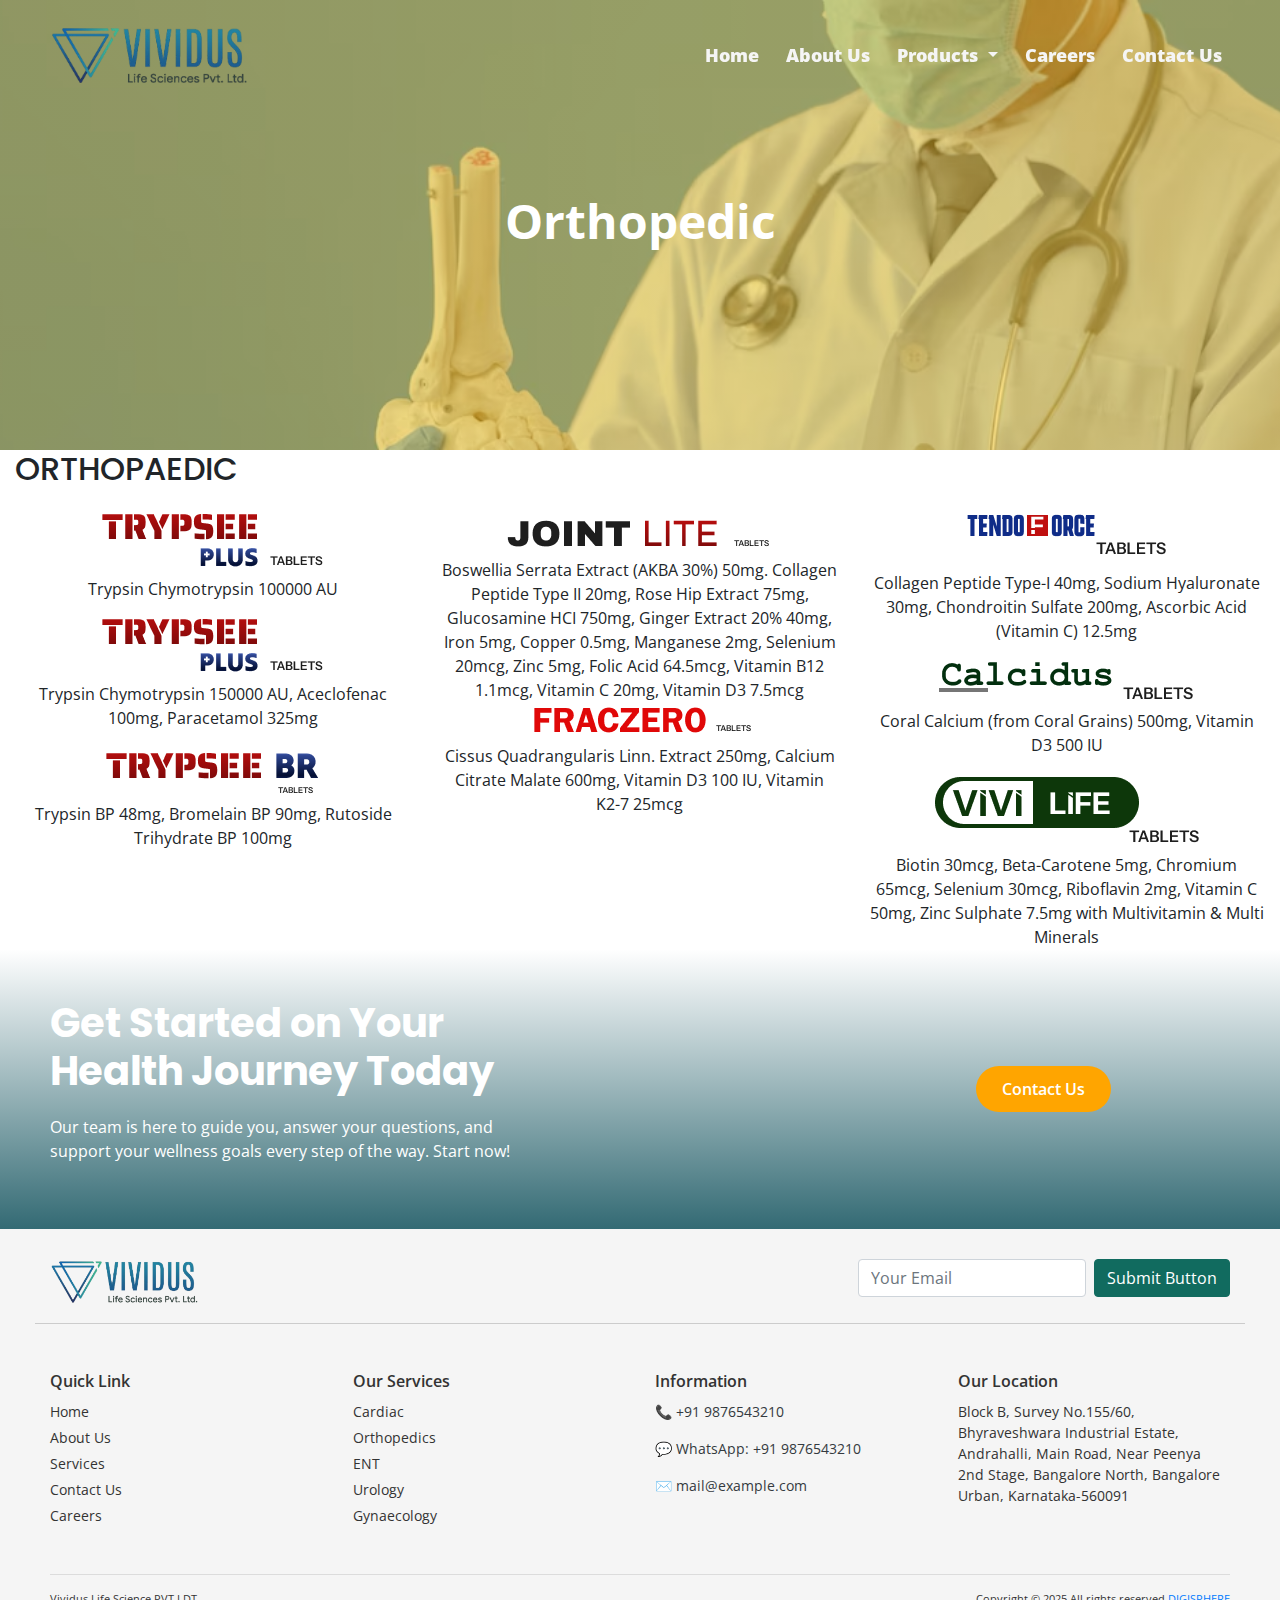
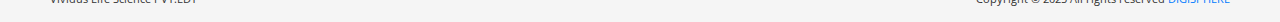
<file: orthopedic.html>
<!DOCTYPE html>
<html lang="en">

<head>
    <meta charset="UTF-8">
    <meta name="viewport" content="width=device-width, initial-scale=1.0">
    <title>VIVIDUS Life Science</title>
    <link rel="stylesheet" href="https://maxcdn.bootstrapcdn.com/bootstrap/4.5.2/css/bootstrap.min.css">
    <link rel="stylesheet" href="https://stackpath.bootstrapcdn.com/bootstrap/4.5.2/css/bootstrap.min.css">
    <link rel="stylesheet" href="https://cdnjs.cloudflare.com/ajax/libs/font-awesome/5.15.4/css/all.min.css">
    <link
        href="https://fonts.googleapis.com/css2?family=Open+Sans:wght@400;600&family=Poppins:wght@600;700&display=swap"
        rel="stylesheet">
    <link rel="stylesheet" href="css/index.css">
    <link rel="icon" href="img/vividus-favicon.png" type="image/x-icon">
    <link href="https://unpkg.com/aos@2.3.1/dist/aos.css" rel="stylesheet" />

</head>

<body>

    <header class="vividus-header-main navbar navbar-expand-lg navbar-light">
        <div class="container-fluid px-0">
            <a class="navbar-brand" href="#">
                <img src="img/vividus-logo1.png" class="VIVIDUS-Logo-img" alt="VIVIDUS Logo">
            </a>
            <button class="navbar-toggler" type="button" data-toggle="collapse" data-target="#navbarNav">
                <span class="navbar-toggler-icon"></span>
            </button>
            <div class="collapse navbar-collapse vividus-header-nav" id="navbarNav">
                <ul class="navbar-nav ml-auto">
                    <li class="nav-item">
                        <a class="nav-link" href="index.html">Home</a>
                    </li>
                    <li class="nav-item">
                        <a class="nav-link" href="about.html">About Us</a>
                    </li>
                    <li class="nav-item dropdown">
                        <a class="nav-link dropdown-toggle" id="departmentsDropdown" role="button"
                            data-toggle="dropdown">
                            Products
                        </a>
                        <div class="dropdown-menu">
                            <a class="dropdown-item" href="cardiac.html">Cardiac & Diabetic</a>
                            <a class="dropdown-item" href="orthopedic.html">Orthopedics</a>
                            <a class="dropdown-item" href="ent.html">ENT & Physician</a>
                            <a class="dropdown-item" href="urology.html">Urology & General</a>
                            <a class="dropdown-item" href="gynaecology.html">Gynaecology</a>
                        </div>
                    </li>
                    <li class="nav-item">
                        <a class="nav-link" href="careers.html">Careers</a>
                    </li>
                    <!-- <li class="nav-item">
                        <a class="nav-link" href="R&D.html">Research & Development</a>
                    </li> -->
                    <li class="nav-item">
                        <a class="nav-link" href="contact.html">Contact Us</a>
                    </li>
                </ul>
            </div>
        </div>
    </header>
    <!-- header code end  -->
    <!-- banner section start -->
    <div class="subpage-bannersection-main"
        style="background-image: linear-gradient(to right, rgba(255, 193, 7, 0.5), rgba(255, 193, 7, 0.5)), url('img/orthopedic-banner.avif');">
        <h1 class="subpage-bannersection-title">Orthopedic</h1>
    </div>

    <!--banner section end -->


    <div class="container-fluid vividu-orthopedic-container">
        <div class="text-start vividu-orthopedic-header mb-4">
            <h2>ORTHOPAEDIC</h2>
        </div>

        <div class="row g-4">

            <!-- First card: TRYPSEE group -->
            <div class="col-md-4">
                <div class="vividu-orthopedic-card vividu-orthopedic-red text-center">
                    <img src="img/VIVIDUS Logos/Frame 12.png" alt="TRYPSEE" class="product-logo mb-2" />
                    <div class="vividu-orthopedic-text">Trypsin Chymotrypsin 100000 AU</div>

                    <img src="img/VIVIDUS Logos/Frame 12.png" alt="TRYPSEE PLUS" class="product-logo mt-3 mb-2" />
                    <div class="vividu-orthopedic-text">Trypsin Chymotrypsin 150000 AU, Aceclofenac 100mg,
                        Paracetamol 325mg</div>

                    <img src="img/VIVIDUS Logos/Frame 11.png" alt="TRYPSEE BR" class="product-logo mt-3 mb-2" />
                    <div class="vividu-orthopedic-text">Trypsin BP 48mg, Bromelain BP 90mg, Rutoside Trihydrate BP
                        100mg</div>
                </div>
            </div>

            <!-- Middle card 1: JOINT LITE -->
            <div class="col-md-4 vividu-orthopedic-both">
                <div>
                    <div class="vividu-orthopedic-card vividu-orthopedic-orange text-center">
                        <img src="img/VIVIDUS Logos/Frame 10.png" alt="JOINT LITE" class="product-logo mb-2" />
                        <div class="vividu-orthopedic-text">
                            Boswellia Serrata Extract (AKBA 30%) 50mg.
                            Collagen Peptide Type II 20mg, Rose Hip
                            Extract 75mg, Glucosamine HCI 750mg,
                            Ginger Extract 20% 40mg, Iron 5mg,
                            Copper 0.5mg, Manganese 2mg,
                            Selenium 20mcg, Zinc 5mg, Folic Acid 64.5mcg,
                            Vitamin B12 1.1mcg, Vitamin C 20mg,
                            Vitamin D3 7.5mcg
                        </div>
                    </div>
                </div>

                <!-- Middle card 2: FRACZERO -->
                <div>
                    <div class="vividu-orthopedic-card vividu-orthopedic-green text-center mt-0">
                        <img src="img/VIVIDUS Logos/Frame 9.png" alt="FRACZERO" class="product-logo mb-2" />
                        <div class="vividu-orthopedic-text">
                            Cissus Quadrangularis Linn. Extract 250mg,
                            Calcium Citrate Malate 600mg,
                            Vitamin D3 100 IU, Vitamin K2-7 25mcg
                        </div>
                    </div>
                </div>
            </div>

            <!-- Last card: TENDOFORCE group -->
            <div class="col-md-4">
                <div class="vividu-orthopedic-card vividu-orthopedic-blue text-center">

                    <img src="img/VIVIDUS Logos/Frame 14.png" alt="TENDOFORCE" class="product-logo mb-2" />
                    <div class="vividu-orthopedic-text">
                        Collagen Peptide Type-I 40mg, Sodium
                        Hyaluronate 30mg, Chondroitin Sulfate 200mg,
                        Ascorbic Acid (Vitamin C) 12.5mg
                    </div>

                    <img src="img/VIVIDUS Logos/Frame 7.png" alt="Calcidus" class="product-logo mt-3 mb-2" />
                    <div class="vividu-orthopedic-text">
                        Coral Calcium (from Coral Grains) 500mg,
                        Vitamin D3 500 IU
                    </div>

                    <img src="img/VIVIDUS Logos/Frame 8.png" alt="VIVILIFE" class="product-logo mt-3 mb-2" />
                    <div class="vividu-orthopedic-text">
                        Biotin 30mcg, Beta-Carotene 5mg, Chromium
                        65mcg, Selenium 30mcg, Riboflavin 2mg,
                        Vitamin C 50mg, Zinc Sulphate 7.5mg with
                        Multivitamin & Multi Minerals
                    </div>

                </div>
            </div>
        </div>
    </div>


    <!-- our contact  section code start -->
    <section class="vividus-contecthome-section text-white">
        <div class="container-fluid p-0">
            <div class="row align-items-center">
                <div class="col-md-8">
                    <h2 class="vividus-contecthome-title">Get Started on Your <br> Health Journey Today</h2>
                    <p class="vividus-contecthome-text">
                        Our team is here to guide you, answer your questions, and support your wellness goals every step
                        of the way. Start now!
                    </p>
                </div>
                <div class="col-md-4 text-md-end text-center mt-3 mt-md-0">
                    <a href="contact.html" class="btn vividus-contecthome-btn">Contact Us</a>
                </div>
            </div>
        </div>
    </section>
    <!-- our contact section code end -->

    <!-- footer section code start  -->
    <footer class="vividus-footer-main ">
        <div class="container-fluid p-0">
            <div class="row align-items-center mb-5 justify-content-between vividus-footer-section">
                <div class="col-md-3 text-center text-md-left mb-3 mb-md-0">
                    <img src="img/vividus-logo1.png" alt="MedEase" class="mb-2" style="max-width: 150px;">
                </div>
                <div class="col-md-6 mb-3 mb-md-0">
                    <form class="form-inline justify-content-end">
                        <input type="email" class="form-control mb-2 mr-sm-2 vividus-footer-input" id="email"
                            placeholder="Your Email">
                        <button type="submit" class="btn btn-success mb-2 vividus-footer-button">Submit Button</button>
                    </form>
                </div>
            </div>

            <div class="row text-center text-md-left">
                <div class="col-md-3 mb-3">
                    <h6>Quick Link</h6>
                    <ul class="list-unstyled vividus-footer-links">
                        <li><a href="index.html">Home</a></li>
                        <li><a href="about.html">About Us</a></li>
                        <li><a href="urology.html">Services</a></li>
                        <li><a href="contact.html">Contact Us</a></li>
                        <li><a href="careers.html">Careers</a></li>
                    </ul>
                </div>
                <div class="col-md-3 mb-3">
                    <h6>Our Services</h6>
                    <ul class="list-unstyled vividus-footer-links">
                        <li><a href="cardiac.html">Cardiac</a></li>
                        <li><a href="orthopedic.html">Orthopedics</a></li>
                        <li><a href="ent.html">ENT</a></li>
                        <li><a href="urology.html">Urology</a></li>
                        <li><a href="gynaecology.html">Gynaecology</a></li>
                    </ul>
                </div>
                <div class="col-md-3 mb-3">
                    <h6>Information</h6>
                    <p>
                        <a href="tel:+919876543210" class="text-decoration-none text-dark">
                            📞 +91 9876543210
                        </a>
                    </p>
                    <p>
                        <a href="https://wa.me/919876543210" target="_blank" class="text-decoration-none text-dark">
                            💬 WhatsApp: +91 9876543210
                        </a>
                    </p>
                    <p>
                        <a href="mailto:mail@example.com" class="text-decoration-none text-dark">
                            ✉️ mail@example.com
                        </a>
                    </p>
                </div>
                <div class="col-md-3 mb-3">
                    <h6>Our Location</h6>
                    <p>Block B, Survey No.155/60, Bhyraveshwara
                        Industrial Estate, Andrahalli, Main Road, Near
                        Peenya 2nd Stage, Bangalore North,
                        Bangalore Urban, Karnataka-560091</p>
                </div>
            </div>
            <hr>
            <div class="row">
                <div class="col text-center d-flex justify-content-between">
                    <small>Vividus Life Science PVT.LDT</small><br>
                    <small>Copyright © 2025 All rights reserved <a href="https://digispheretech.in/"
                            target="_blank">DIGISPHERE</a></small>
                </div>
            </div>
        </div>
    </footer>
    <!-- footer section code end  -->
    <script src="https://code.jquery.com/jquery-3.5.1.slim.min.js"></script>
    <script src="https://cdn.jsdelivr.net/npm/bootstrap@4.5.2/dist/js/bootstrap.bundle.min.js"></script>
    <script src="js/index.js"></script>
    <script src="https://unpkg.com/aos@2.3.1/dist/aos.js"></script>
    <script>AOS.init();</script>
</body>

</html>
</file>
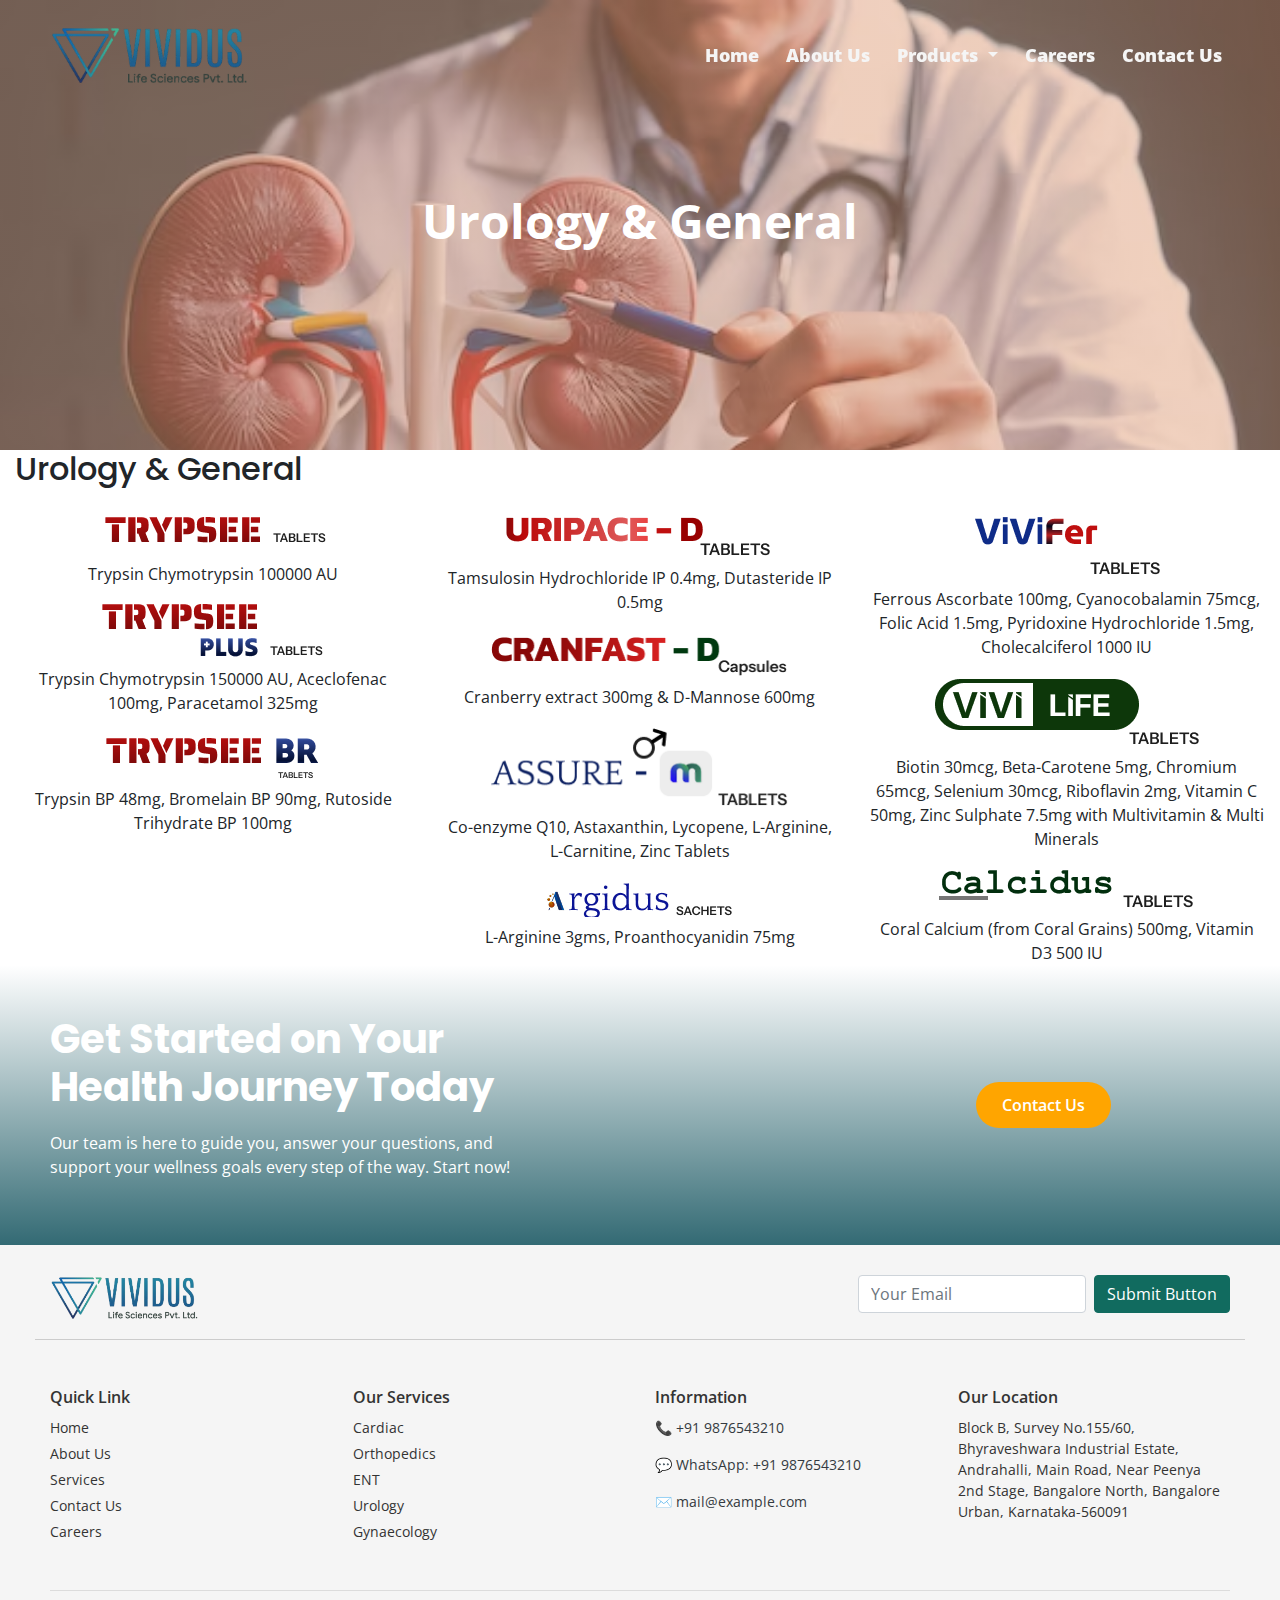
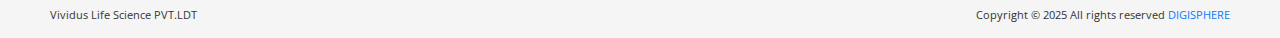
<file: urology.html>
<!DOCTYPE html>
<html lang="en">

<head>
    <meta charset="UTF-8">
    <meta name="viewport" content="width=device-width, initial-scale=1.0">
    <title>VIVIDUS Life Science</title>
    <link rel="stylesheet" href="https://maxcdn.bootstrapcdn.com/bootstrap/4.5.2/css/bootstrap.min.css">
    <link rel="stylesheet" href="https://stackpath.bootstrapcdn.com/bootstrap/4.5.2/css/bootstrap.min.css">
    <link rel="stylesheet" href="https://cdnjs.cloudflare.com/ajax/libs/font-awesome/5.15.4/css/all.min.css">
    <link
        href="https://fonts.googleapis.com/css2?family=Open+Sans:wght@400;600&family=Poppins:wght@600;700&display=swap"
        rel="stylesheet">
    <link rel="stylesheet" href="css/index.css">
    <link rel="icon" href="img/vividus-favicon.png" type="image/x-icon">
    <link href="https://unpkg.com/aos@2.3.1/dist/aos.css" rel="stylesheet" />

</head>

<body>

    <header class="vividus-header-main navbar navbar-expand-lg navbar-light">
        <div class="container-fluid p-0">
            <a class="navbar-brand" href="#">
                <img src="img/vividus-logo1.png" class="VIVIDUS-Logo-img" alt="VIVIDUS Logo">
            </a>
            <button class="navbar-toggler" type="button" data-toggle="collapse" data-target="#navbarNav">
                <span class="navbar-toggler-icon"></span>
            </button>
            <div class="collapse navbar-collapse vividus-header-nav" id="navbarNav">
                <ul class="navbar-nav ml-auto">
                    <li class="nav-item">
                        <a class="nav-link" href="index.html">Home</a>
                    </li>
                    <li class="nav-item">
                        <a class="nav-link" href="about.html">About Us</a>
                    </li>
                    <li class="nav-item dropdown">
                        <a class="nav-link dropdown-toggle" id="departmentsDropdown" role="button"
                            data-toggle="dropdown">
                            Products
                        </a>
                        <div class="dropdown-menu">
                            <a class="dropdown-item" href="cardiac.html">Cardiac & Diabetic</a>
                            <a class="dropdown-item" href="orthopedic.html">Orthopedics</a>
                            <a class="dropdown-item" href="ent.html">ENT & Physician</a>
                            <a class="dropdown-item" href="urology.html">Urology & General</a>
                            <a class="dropdown-item" href="gynaecology.html">Gynaecology</a>
                        </div>
                    </li>
                    <li class="nav-item">
                        <a class="nav-link" href="careers.html">Careers</a>
                    </li>
                    <!-- <li class="nav-item">
                        <a class="nav-link" href="R&D.html">Research & Development</a>
                    </li> -->
                    <li class="nav-item">
                        <a class="nav-link" href="contact.html">Contact Us</a>
                    </li>
                </ul>
            </div>
        </div>
    </header>
    <!-- header code end  -->
    <!-- banner section start -->
    <div class="subpage-bannersection-main"
        style="background-image: linear-gradient(to right, rgba(226, 163, 127, 0.5), rgba(226, 163, 127, 0.5)), url('img/urology-banner.avif');">
        <h1 class="subpage-bannersection-title">Urology & General</h1>
    </div>

    <!--banner section end -->


    <div class="container-fluid vividu-orthopedic-container">
        <div class="text-start vividu-orthopedic-header mb-4">
            <h2>Urology & General</h2>
        </div>

        <div class="row g-4">
            <!-- First card: TRYPSEE group -->
            <div class="col-md-4">
                <div class="vividu-orthopedic-card vividu-orthopedic-red text-center">
                    <img src="img/VIVIDUS Logos/Frame 13.png" alt="TRYPSEE" class="product-logo mb-2" />
                    <div class="vividu-orthopedic-text">Trypsin Chymotrypsin 100000 AU</div>

                    <img src="img/VIVIDUS Logos/Frame 12.png" alt="TRYPSEE PLUS" class="product-logo mt-3 mb-2" />
                    <div class="vividu-orthopedic-text">Trypsin Chymotrypsin 150000 AU, Aceclofenac 100mg,
                        Paracetamol 325mg</div>

                    <img src="img/VIVIDUS Logos/Frame 11.png" alt="TRYPSEE BR" class="product-logo mt-3 mb-2" />
                    <div class="vividu-orthopedic-text">Trypsin BP 48mg, Bromelain BP 90mg, Rutoside Trihydrate BP
                        100mg</div>
                </div>
            </div>

            <!-- Middle card -->
            <div class="col-md-4 vividu-orthopedic-both">
                <div class="vividu-orthopedic-card vividu-orthopedic-orange text-center">
                    <img src="img/VIVIDUS Logos/Frame 15.png" alt="URIPACE-D" class="product-logo mb-2" />
                    <div class="vividu-orthopedic-text">
                        Tamsulosin Hydrochloride IP 0.4mg,
                        Dutasteride IP 0.5mg
                    </div>

                    <img src="img/VIVIDUS Logos/Frame 16.png" alt="CRANFAST-D" class="product-logo mt-3 mb-2" />
                    <div class="vividu-orthopedic-text">
                        Cranberry extract 300mg & D-Mannose 600mg
                    </div>

                    <img src="img/VIVIDUS Logos/Frame 17.png" alt="ASSURE-M" class="product-logo mt-3 mb-2" />
                    <div class="vividu-orthopedic-text">
                        Co-enzyme Q10, Astaxanthin, Lycopene,
                        L-Arginine, L-Carnitine, Zinc Tablets
                    </div>

                    <img src="img/VIVIDUS Logos/Frame 18.png" alt="ARGIDUS" class="product-logo mt-3 mb-2" />
                    <div class="vividu-orthopedic-text">
                        L-Arginine 3gms, Proanthocyanidin 75mg
                    </div>
                </div>
            </div>

            <!-- Last card -->
            <div class="col-md-4">
                <div class="vividu-orthopedic-card vividu-orthopedic-blue text-center">
                    <img src="img/VIVIDUS Logos/Frame 19 (1).png" alt="VIVIFer" class="product-logo mb-2" />
                    <div class="vividu-orthopedic-text">
                        Ferrous Ascorbate 100mg, Cyanocobalamin 75mcg,
                        Folic Acid 1.5mg, Pyridoxine Hydrochloride 1.5mg,
                        Cholecalciferol 1000 IU
                    </div>

                    <img src="img/VIVIDUS Logos/Frame 8.png" alt="VIVILIFE" class="product-logo mt-3 mb-2" />
                    <div class="vividu-orthopedic-text">
                        Biotin 30mcg, Beta-Carotene 5mg, Chromium 65mcg,
                        Selenium 30mcg, Riboflavin 2mg,
                        Vitamin C 50mg, Zinc Sulphate 7.5mg with
                        Multivitamin & Multi Minerals
                    </div>

                    <img src="img/VIVIDUS Logos/Frame 7.png" alt="Calcidus" class="product-logo mt-3 mb-2" />
                    <div class="vividu-orthopedic-text">
                        Coral Calcium (from Coral Grains) 500mg,
                        Vitamin D3 500 IU
                    </div>
                </div>
            </div>
        </div>
    </div>



    <!-- our contact  section code start -->
    <section class="vividus-contecthome-section text-white">
        <div class="container-fluid p-0">
            <div class="row align-items-center">
                <div class="col-md-8">
                    <h2 class="vividus-contecthome-title">Get Started on Your <br> Health Journey Today</h2>
                    <p class="vividus-contecthome-text">
                        Our team is here to guide you, answer your questions, and support your wellness goals every step
                        of the way. Start now!
                    </p>
                </div>
                <div class="col-md-4 text-md-end text-center mt-3 mt-md-0">
                    <a href="contact.html" class="btn vividus-contecthome-btn">Contact Us</a>
                </div>
            </div>
        </div>
    </section>
    <!-- our contact section code end -->

    <!-- footer section code start  -->
    <footer class="vividus-footer-main">
        <div class="container-fluid p-0">
            <div class="row align-items-center mb-5 justify-content-between vividus-footer-section">
                <div class="col-md-3 text-center text-md-left mb-3 mb-md-0">
                    <img src="img/vividus-logo1.png" alt="MedEase" class="mb-2" style="max-width: 150px;">
                </div>
                <div class="col-md-6 mb-3 mb-md-0">
                    <form class="form-inline justify-content-end">
                        <input type="email" class="form-control mb-2 mr-sm-2 vividus-footer-input" id="email"
                            placeholder="Your Email">
                        <button type="submit" class="btn btn-success mb-2 vividus-footer-button">Submit Button</button>
                    </form>
                </div>
            </div>

            <div class="row text-center text-md-left">
                <div class="col-md-3 mb-3">
                    <h6>Quick Link</h6>
                    <ul class="list-unstyled vividus-footer-links">
                        <li><a href="index.html">Home</a></li>
                        <li><a href="about.html">About Us</a></li>
                        <li><a href="urology.html">Services</a></li>
                        <li><a href="contact.html">Contact Us</a></li>
                        <li><a href="careers.html">Careers</a></li>
                    </ul>
                </div>
                <div class="col-md-3 mb-3">
                    <h6>Our Services</h6>
                    <ul class="list-unstyled vividus-footer-links">
                        <li><a href="cardiac.html">Cardiac</a></li>
                        <li><a href="orthopedic.html">Orthopedics</a></li>
                        <li><a href="ent.html">ENT</a></li>
                        <li><a href="urology.html">Urology</a></li>
                        <li><a href="gynaecology.html">Gynaecology</a></li>
                    </ul>
                </div>
                <div class="col-md-3 mb-3">
                    <h6>Information</h6>
                    <p>
                        <a href="tel:+919876543210" class="text-decoration-none text-dark">
                            📞 +91 9876543210
                        </a>
                    </p>
                    <p>
                        <a href="https://wa.me/919876543210" target="_blank" class="text-decoration-none text-dark">
                            💬 WhatsApp: +91 9876543210
                        </a>
                    </p>
                    <p>
                        <a href="mailto:mail@example.com" class="text-decoration-none text-dark">
                            ✉️ mail@example.com
                        </a>
                    </p>
                </div>
                <div class="col-md-3 mb-3">
                    <h6>Our Location</h6>
                    <p>Block B, Survey No.155/60, Bhyraveshwara
                        Industrial Estate, Andrahalli, Main Road, Near
                        Peenya 2nd Stage, Bangalore North,
                        Bangalore Urban, Karnataka-560091</p>
                </div>
            </div>
            <hr>
            <div class="row">
                <div class="col text-center d-flex justify-content-between">
                    <small>Vividus Life Science PVT.LDT</small><br>
                    <small>Copyright © 2025 All rights reserved <a href="https://digispheretech.in/"
                            target="_blank">DIGISPHERE</a></small>
                </div>
            </div>
        </div>
    </footer>
    <!-- footer section code end  -->
    <script src="https://code.jquery.com/jquery-3.5.1.slim.min.js"></script>
    <script src="https://cdn.jsdelivr.net/npm/bootstrap@4.5.2/dist/js/bootstrap.bundle.min.js"></script>
    <script src="js/index.js"></script>
    <script src="https://unpkg.com/aos@2.3.1/dist/aos.js"></script>
    <script>AOS.init();</script>
</body>

</html>
</file>
<file: css/index.css>
body {
  font-family: "Open Sans", sans-serif;
  scroll-behavior: smooth;
}

.fade-in {
  opacity: 0;
  transform: translateY(20px);
  animation: fadeInUp 1s ease forwards;
}

@keyframes fadeInUp {
  to {
    opacity: 1;
    transform: translateY(0);
  }
}

.vividus-header-slider h1,
.vividus-header-main .navbar-brand,
h2 {
  font-family: "Poppins", sans-serif;
}

.navbar-light .navbar-nav .nav-link {
  color: #f5f5f5;
  font-size: 18px;
  font-weight: 800;
}

.navbar-light .navbar-nav .nav-link:hover {
  color: #fff;
}

.vividus-header-main.scrolled .navbar-nav .nav-link {
  color: #333;
}

.vividus-header-main.scrolled .navbar-nav .nav-link:hover {
  color: #000;
}

.vividus-header-nav .dropdown:hover .dropdown-menu {
  display: block;
  margin-top: 0;
  padding: 0px;
}

.dropdown-item {
  font-size: 16px;
  font-weight: 600;
  padding: 10px 25px;
}

.dropdown-item:hover {
  background: linear-gradient(120deg,
      rgba(42, 123, 155, 1) 0%,
      rgba(87, 199, 133, 1) 100%,
      rgba(237, 221, 83, 1) 100%);
  color: #fff;
}

.vividus-header-main {
  position: fixed;
  width: 100%;
  z-index: 999;
  transition: background-color 0.3s ease;
  font-size: 16px;
  font-weight: 600;
  padding: 20px 50px;
}

.vividus-header-main.scrolled {
  background-color: #fff !important;
}

.navbar-nav {
  display: flex;
  gap: 11px;
}

/* .navbar-brand {
  font-size: 28px;
  font-weight: 800;
  letter-spacing: 2px;
  background: linear-gradient(to bottom, #074d8d 50%, #056402 50%);
  -webkit-background-clip: text;
  -webkit-text-fill-color: transparent;
  background-size: 100% 100%;
  text-transform: uppercase;
} */

.vividus-header-slider .slide-bg {
  height: 650px;
  background-size: cover;
  background-position: center;
  position: relative;
  display: flex;
  align-items: center;
  justify-content: left;
  z-index: 1;
}

.vividus-header-slider .carousel-caption {
  padding: 0px;
  max-width: 500px;
  text-align: start;
}

.vividus-header-slider .carousel-caption h1 {
  font-size: 48px;
  color: #fff;
}

.vividus-header-slider .carousel-caption p {
  font-size: 18px;
  color: #fff;
}

.vividus-header-slider .btn {
  margin-top: 15px;
  background: linear-gradient(#0b2b59, #28548e);
  color: #fff;
  font-size: 16px;
  font-weight: 600;
  border: none;
  padding: 10px 15px;
}

.vividus-header-slider .btn:hover {
  background: linear-gradient(#28548e, #0b2b59);
}

.carousel-caption {
  position: absolute;
  right: 0%;
  bottom: 25%;
  left: 4%;
  z-index: 10;
  padding-top: 20px;
  padding-bottom: 20px;
  color: #fff;
}

/* Mobile and tablet responsive adjustments */
@media (max-width: 991px) {
  .vividus-header-main {
    background-color: #fff !important;
    padding: 10px 20px;
  }

  .navbar-light .navbar-nav .nav-link {
    color: #000;
    border: none;
  }

  .navbar-light .navbar-toggler {
    border-color: rgba(0, 0, 0, 0.1);
  }

  .navbar-light .navbar-nav .nav-link:hover {
    color: #000000;
  }

  .navbar-light .navbar-toggler-icon {
    background-image: url("data:image/svg+xml;charset=utf8,%3Csvg viewBox='0 0 30 30' xmlns='http://www.w3.org/2000/svg'%3E%3Cpath stroke='black' stroke-width='2' stroke-linecap='round' stroke-miterlimit='10' d='M4 7h22M4 15h22M4 23h22'/%3E%3C/svg%3E");
  }

  .navbar-nav {
    background-color: #fff;
    width: 100%;
    text-align: center;
    padding: 20px 10px;
    gap: 10px;
  }

  .navbar-nav .nav-link {
    color: #000;
    padding: 10px 15px;
    border-bottom: 1px solid #ddd;
  }

  .navbar-nav .nav-link:hover {
    background-color: #f8f9fa;
    color: #000;
  }

  .vividus-header-slider .slide-bg {
    height: 400px;
    justify-content: center;
    text-align: center;
  }

  .vividus-header-slider .carousel-caption {
    bottom: 15%;
    left: 10%;
    right: 10%;
    padding: 10px;
  }

  .vividus-header-slider .carousel-caption h1 {
    font-size: 28px;
  }

  .vividus-header-slider .carousel-caption p {
    font-size: 16px;
  }

  .vividus-header-slider .btn {
    font-size: 14px;
    padding: 8px 12px;
  }
}

/* footer section code css  */
.vividus-footer-main {
  background-color: #f5f5f5;
  color: #333;
  font-size: 14px;
  padding: 30px 50px 10px 50px;
}

.vividus-footer-main h5 {
  font-weight: 600;
  margin: 0;
}

.vividus-footer-main h6 {
  font-weight: 600;
  margin-bottom: 10px;
}

.vividus-footer-input {
  width: 60%;
  max-width: 250px;
}

.vividus-footer-button {
  background-color: #116b5f;
  border-color: #116b5f;
  color: #fff;
}

.vividus-footer-links li {
  margin-bottom: 5px;
}

.vividus-footer-links a {
  color: #333;
  text-decoration: none;
}

.vividus-footer-links a:hover {
  text-decoration: underline;
}

.vividus-footer-main i {
  font-size: 18px;
  color: #116b5f;
}

.vividus-footer-main i:hover {
  color: #0a4c3f;
}

.vividus-footer-section {
  border-bottom: 1px solid #ccc;
  padding-bottom: 10px;
  margin-bottom: 10px;
}

.vividus-footer-social {
  display: flex;
  gap: 10px;
}

.vividus-footer-icon {
  display: inline-flex;
  align-items: center;
  justify-content: center;
  width: 40px;
  height: 40px;
  background-color: #e6ece6;
  color: #333;
  border-radius: 50%;
  transition: all 0.3s ease;
  font-size: 18px;
  text-decoration: none;
}

.vividus-footer-icon i {
  color: inherit;
  /* icon takes color from parent a tag */
  transition: color 0.3s ease;
}

.vividus-footer-icon:hover {
  background-color: #116b5f;
  color: #fff;
  text-decoration: none;
}

@media (max-width: 767.98px) {
  .vividus-footer-main {
    text-align: center;
    padding: 20px;
  }

  .vividus-footer-main .row>div {
    margin-bottom: 20px;
  }

  .vividus-footer-input {
    width: 100%;
    max-width: 100%;
    margin-bottom: 10px;
  }

  .vividus-footer-button {
    width: 100%;
  }

  .vividus-footer-social {
    justify-content: center;
  }
}

@media (min-width: 768px) and (max-width: 991.98px) {
  .vividus-footer-input {
    width: 70%;
  }

  .vividus-footer-social {
    justify-content: flex-start;
  }
}

@media (min-width: 992px) {
  .vividus-footer-main .row {
    align-items: start !important;
  }
}

/* ============================
   🔹 Our Services Section
=============================== */
.vividus-services-container {
  padding: 50px;
}

.vividus-services-card {
  position: relative;
  background-color: #fff;
  padding: 30px 20px;
  border-radius: 10px;
  text-align: center;
  box-shadow: 0 0 10px rgba(0, 0, 0, 0.1);
  overflow: hidden;
  transition: all 0.3s ease;
  height: 100%;
}

.vividus-services-card::before {
  content: "";
  position: absolute;
  top: 0;
  left: 0;
  width: 100%;
  height: 0;
  background: linear-gradient(rgba(17, 107, 95, 0.8), rgba(17, 107, 95, 0.8)),
    url("../img/grid-card.webp") center/cover no-repeat;
  transition: height 0.3s ease;
  z-index: 1;
}

.vividus-services-icon {
  font-size: 40px;
  color: #116b5f;
  margin-bottom: 15px;
  position: relative;
  z-index: 2;
}

.vividus-product-icons {
  max-width: 60px;
  height: auto;
  transition: filter 0.3s ease;
  filter: brightness(0);
  /* icon appears black */
  position: relative;
  z-index: 2;
}

.vividus-services-card h5,
.vividus-services-card p {
  position: relative;
  z-index: 2;
}

.vividus-services-btn {
  position: relative;
  z-index: 2;
  display: inline-block;
  margin-top: 15px;
  padding: 6px 15px;
  background-color: #fff;
  color: #116b5f;
  font-weight: 500;
  border-radius: 20px;
  text-decoration: none;
  opacity: 0;
  transform: translateY(10px);
  transition: all 0.3s ease;
}

/* 🔥 HOVER EFFECTS 🔥 */
.vividus-services-card:hover::before {
  height: 100%;
}

.vividus-services-card:hover .vividus-services-btn {
  opacity: 1;
  transform: translateY(0);
  text-decoration: none;
  color: #0c6b11;
}

.vividus-services-card:hover .vividus-services-icon,
.vividus-services-card:hover h5,
.vividus-services-card:hover p {
  color: #fff;
}

.vividus-services-card:hover .vividus-product-icons {
  filter: brightness(1000%) invert(1);
  /* icon turns white */
}

/* 🔤 Title Gradient Text */
.vividus-services-titles1 {
  font-size: 38px;
  font-weight: 800;
  background: linear-gradient(rgba(42, 123, 155, 1) 0%,
      rgba(87, 199, 133, 1) 100%,
      rgba(237, 221, 83, 1) 100%);
  -webkit-background-clip: text;
  -webkit-text-fill-color: transparent;
}

/* ============================
   🔻 Responsive Breakpoints
=============================== */

/* Tablet */
@media (max-width: 991px) {
  .vividus-services-card {
    padding: 25px 15px;
  }

  .vividus-services-icon {
    font-size: 35px;
  }

  .vividus-product-icons {
    max-width: 50px;
  }

  .vividus-services-card h5 {
    font-size: 16px;
  }

  .vividus-services-card p {
    font-size: 12px;
  }

  .vividus-services-btn {
    padding: 5px 12px;
    font-size: 14px;
  }

  .vividus-services-card:hover .vividus-services-btn {
    font-size: 12px;
  }

  .vividus-services-container {
    padding: 20px;
  }
}

/* Mobile */
@media (max-width: 767px) {
  .vividus-services-card {
    padding: 20px 10px;
  }

  .vividus-services-icon {
    font-size: 30px;
    margin-bottom: 10px;
  }

  .vividus-product-icons {
    max-width: 40px;
  }

  .vividus-services-card h5 {
    font-size: 18px;
  }

  .vividus-services-card p {
    font-size: 13px;
  }

  .vividus-services-container {
    padding: 20px;
  }

  .vividus-services-btn {
    padding: 4px 10px;
    font-size: 13px;
  }

  .vividus-services-card:hover .vividus-services-btn {
    font-size: 12px;
  }
}

/* contatct home section css  */
.vividus-contecthome-section {
  background: linear-gradient(180deg,
      rgba(0, 0, 0, 0) 0%,
      rgba(0, 69, 81, 0.8) 100%),
    url("../img/img19.jpg") center center / cover no-repeat fixed;
  padding: 50px;
  position: relative;
}

.vividus-contecthome-title {
  font-size: 2.5rem;
  font-weight: 700;
  margin-bottom: 20px;
}

.vividus-contecthome-text {
  font-size: 1rem;
  max-width: 500px;
}

.vividus-contecthome-btn {
  background-color: orange;
  color: #fff;
  padding: 10px 25px;
  border-radius: 30px;
  font-weight: 600;
  text-decoration: none;
}

.vividus-contecthome-btn:hover {
  background-color: transparent;
  border: 1px solid #fff;
  color: #fff;
}

@media (max-width: 768px) {
  .vividus-contecthome-title {
    font-size: 2rem;
  }

  .vividus-contecthome-btn {
    margin-top: 20px;
  }

  .vividus-aboutus-section {
    padding: 20px !important;
  }
  .vividus-contecthome-section{
    padding: 20px;
  }
}

/* <!-- About us section code css --> */
.vividus-aboutus-section {
  background-color: #fff;
  padding: 50px;
}

.vividus-aboutus-maintitle {
  font-size: 38px;
  font-weight: 800;
  background: linear-gradient(rgba(42, 123, 155, 1) 0%,
      rgba(87, 199, 133, 1) 100%,
      rgba(237, 221, 83, 1) 100%);
  -webkit-background-clip: text;
  -webkit-text-fill-color: transparent;
}

.vividus-aboutus-subtitle {
  font-size: 14px;
  letter-spacing: 1px;
}

.vividus-aboutus-title {
  font-size: 32px;
}

.vividus-aboutus-text {
  font-size: 16px;
  color: #555;
}

.vividus-aboutus-section img {
  max-width: 100%;
  height: auto;
  border-radius: 8px;
}

.vividus-aboutus-icon {
  background-color: #0c6b11;
  width: 80px;
  height: 80px;
  display: flex;
  justify-content: center;
  align-items: center;
  border-radius: 50%;
  /* margin: 0 auto 10px auto; */
}

.vividus-aboutus-button {
  display: flex;
  padding: 10px 20px;
  border-radius: 25px;
  border: 2px solid transparent;
  background: #0c6b11;
  color: #fff;
  box-sizing: border-box;
  transition: all 0.3s ease;
  text-decoration: none;
}

.vividus-aboutus-button:hover {
  border: 2px solid #000;
  color: #000;
  background: transparent;
  text-decoration: none !important;
}

@media (min-width: 768px) {
  .vividus-aboutus-subtitle {
    text-align: left;
  }

  .vividus-aboutus-title {
    text-align: left;
    font-size: 24px;
  }

  .vividus-aboutus-text {
    text-align: left;
  }
}

/* number count section css */
.vividus-homecount-section {
  background: linear-gradient(to right,
      rgba(40, 167, 69, 0.5),
      rgba(40, 167, 69, 0.5)),
    url("../img/home_about-1.jpg") right 30% no-repeat;
  background-size: cover;
  height: auto;
  display: flex;
  align-items: center;
  padding: 50px;
}

.vividus-homecount-subtitle {
  font-weight: 600;
  color: #ffffff;
  font-size: 18px;
}

.vividus-homecount-number {
  font-size: 36px;
  font-weight: 700;
}

.vividus-homecount-title {
  font-size: 18px;
  font-weight: 600;
  margin-top: 10px;
  margin-bottom: 5px;
  color: #ffffff;
}

.vividus-homecount-text {
  color: #fff;
  font-size: 14px;
}

/* Tablet (≤ 991px) */
@media (max-width: 991px) {
  .vividus-homecount-section {
    padding: 50px 0;
    background-position: center 25%;
  }

  .vividus-homecount-number {
    font-size: 32px;
  }

  .vividus-homecount-title {
    font-size: 16px;
  }

  .vividus-homecount-text {
    font-size: 13px;
  }

  .vividus-homecount-subtitle {
    font-size: 16px;
  }
}

/* Mobile (≤ 767px) */
@media (max-width: 767px) {
  .vividus-homecount-section {
    padding: 40px 15px;
    background-position: center 20%;
  }

  .vividus-homecount-number {
    font-size: 28px;
  }

  .vividus-homecount-title {
    font-size: 15px;
  }

  .vividus-homecount-text {
    font-size: 12px;
  }

  .vividus-homecount-subtitle {
    font-size: 15px;
  }
}

/* contact us css  */
.contactus-page-section {
  /* background: #f7f9fb; */
  padding: 50px;
}

.contactus-page-card {
  /* background: #fff; */
  /* padding: 30px; */
  border-radius: 15px;
  /* box-shadow: 0 4px 15px rgba(0,0,0,0.1); */
}

.contactus-page-title {
  font-size: 38px;
  font-weight: 800;
  background: linear-gradient(rgba(42, 123, 155, 1) 0%,
      rgba(87, 199, 133, 1) 100%,
      rgba(237, 221, 83, 1) 100%);
  -webkit-background-clip: text;
  -webkit-text-fill-color: transparent;
}

.contactus-page-subtitle {
  font-size: 16px;
  color: #6c757d;
  margin-bottom: 20px;
}

.contactus-page-btn {
  background-color: #ff9900;
  color: #fff;
  border: none;
  padding: 10px 25px;
  border-radius: 50px;
}

.contactus-page-btn:hover {
  background-color: #e07b00;
}

.contactus-page-img {
  width: 100%;
  border-radius: 15px;
}

.contactus-page-info p,
.contactus-page-info a {
  font-size: 14px;
  margin: 5px 0;
  color: #023047;
  text-align: start;
}

.contactus-page-social {
  display: flex;
  justify-content: flex-start;
  gap: 15px;
  padding: 20px 0;
}

.contactus-page-social a {
  display: inline-flex;
  align-items: center;
  justify-content: center;
  width: 40px;
  height: 40px;
  border-radius: 50%;
  background-color: #f0f0f0;
  color: #333;
  text-decoration: none;
  transition: all 0.3s ease;
  font-size: 18px;
}

.contactus-page-social a:hover {
  background-color: #007bff;
  color: #fff;
  transform: scale(1.1);
  box-shadow: 0 4px 10px rgba(0, 0, 0, 0.2);
}

/* banner section css  */
.subpage-bannersection-main {
  background-image: url("../img/contact-banner.jpg");
  background-size: cover;
  background-position: center;
  background-repeat: no-repeat;
  background-attachment: fixed;
  height: 450px;
  display: flex;
  align-items: center;
  justify-content: center;
  position: relative;
}

.subpage-bannersection-main::after {
  content: "";
  position: absolute;
  top: 0;
  left: 0;
  width: 100%;
  height: 100%;
}

.subpage-bannersection-title {
  font-size: 48px;
  font-weight: bold;
  color: #fff;
  position: relative;
  z-index: 1;
}

/* Tablet View (768px and below) */
@media (max-width: 768px) {
  .contactus-page-section {
    padding: 30px 20px !important;
  }

  .contactus-page-title {
    font-size: 30px;
    text-align: start;
    
  }

  .contactus-page-subtitle {
    font-size: 14px;
    text-align: start;
  }

  .contactus-page-info p,
  .contactus-page-info a {
    font-size: 13px;
    text-align: center;
  }

  .contactus-page-social {
    justify-content: center;
  }

  .subpage-bannersection-title {
    font-size: 36px;
    text-align: center;
  }
}

/* Mobile View (480px and below) */
@media (max-width: 480px) {
  .contactus-page-section {
    padding: 20px 15px !important;
  }

  .contactus-page-title {
    font-size: 26px;
    text-align: start;
  }

  .contactus-page-subtitle {
    font-size: 13px;
  }

  .contactus-page-btn {
    padding: 8px 20px;
    font-size: 14px;
    width: 100%;
    display: block;
    text-align: center;
  }

  .contactus-page-social a {
    width: 35px;
    height: 35px;
    font-size: 16px;
  }

  .subpage-bannersection-main {
    height: 300px;
    background-attachment: scroll;
  }

  .subpage-bannersection-title {
    font-size: 28px;
  }
}

/* cardic section css  */
.cardiac-vividus-container {
  background-color: #f8f9fa;
  padding: 50px;
  border-radius: 12px;
}

.cardiac-vividus-heading {
  font-size: 28px;
  font-weight: 700;
  color: #08258d;
  text-align: center;
  margin-bottom: 20px;
}

.cardiac-vividus-diabetic {
  color: #333;
  background-color: #d9edf7;
  padding: 2px 8px;
  border-radius: 6px;
  margin-left: 10px;
}

.cardiac-vividus-card {
  border: 1px solid #056402;
  border-radius: 15px;
  background-color: #fff;
  box-shadow: 0 0 15px rgba(0, 0, 0, 0.1);
  height: 100%;
  display: grid;
  border-bottom: 7px solid #056402;
  border-left: 4px solid #056402;
  transition: transform 0.3s ease;
  padding: 20px;
}

.cardiac-vividus-card:hover {
  transform: translateY(-5px);
}

.cardiac-vividus-title {
  font-size: 14px;
  font-weight: 700;
  color: #c82817;
}

.product-logo {
  max-width: 300px;
  height: auto;
  display: block;
  margin: 0 auto;
}

.cardiac-vividus-card ul li {
  font-size: 14px;
  margin-bottom: 5px;
}

.cardiac-vividus-footer {
  font-size: 18px;
  color: #28a745;
}

/* Grid layout */
.cardiac-vividus-row {
  display: grid;
  grid-template-columns: repeat(auto-fit, minmax(250px, 1fr));
  gap: 20px;
}

/* Responsive design for tablets */
@media (max-width: 1024px) {
  .cardiac-vividus-container {
    padding: 30px;
  }

  .cardiac-vividus-heading {
    font-size: 24px;
  }

  .cardiac-vividus-title {
    font-size: 13px;
  }

  .cardiac-vividus-card {
    padding: 16px;
  }

  .cardiac-vividus-card ul li {
    font-size: 13px;
  }

  .cardiac-vividus-footer {
    font-size: 16px;
  }
}

/* Responsive design for mobile */
@media (max-width: 768px) {
  .cardiac-vividus-container {
    padding: 20px;
  }

  .cardiac-vividus-heading {
    font-size: 20px;
    text-align: center;
  }

  .cardiac-vividus-row {
    grid-template-columns: 1fr;
    gap: 15px;
  }

  .cardiac-vividus-card {
    padding: 14px;
  }

  .cardiac-vividus-title {
    font-size: 12px;
  }

  .cardiac-vividus-card ul li {
    font-size: 12px;
  }

  .cardiac-vividus-footer {
    font-size: 14px;
    text-align: center;
  }

  .product-logo {
    max-width: 100%;
    height: auto;
  }
}


/* ent section css  */
.vividu-ent-container {
  padding: 50px;
}

.vividu-ent-header h2 {
  font-size: 38px;
  font-weight: 800;
  background: linear-gradient(rgba(42, 123, 155, 1) 0%,
      rgba(87, 199, 133, 1) 100%,
      rgba(237, 221, 83, 1) 100%);
  -webkit-background-clip: text;
  -webkit-text-fill-color: transparent;
}

.ent-vividus-card {
  border: 1px solid #4876a8;
  border-radius: 15px;
  background-color: #fff;
  box-shadow: 0 4px 15px rgba(0, 0, 0, 0.1);
  transition: transform 0.3s ease, box-shadow 0.3s ease;
  height: 100%;
  border-bottom: 5px solid #4876a8;
  display: grid;
}

.ent-vividus-card:hover {
  transform: translateY(-8px);
  box-shadow: 0 6px 20px rgba(0, 0, 0, 0.2);
}

.ent-vividus-title {
  font-size: 28px;
  font-weight: 700;
  color: #c82817;
  margin-bottom: 10px;
}

.ent-vividus-card p {
  font-size: 14px;
  color: #333;
  line-height: 1.5;
}

/* Responsive styles for tablets */
@media (max-width: 1024px) {
  .vividu-ent-container {
    padding: 30px;
  }

  .vividu-ent-header h2 {
    font-size: 32px;
    text-align: center;
  }

  .ent-vividus-title {
    font-size: 24px;
  }

  .ent-vividus-card p {
    font-size: 13px;
  }
}

/* Responsive styles for mobile */
@media (max-width: 768px) {
  .vividu-ent-container {
    padding: 20px;
  }

  .vividu-ent-header h2 {
    font-size: 24px;
    text-align: center;
  }

  .ent-vividus-title {
    font-size: 20px;
    text-align: center;
  }

  .ent-vividus-card {
    padding: 16px;
  }

  .ent-vividus-card p {
    font-size: 12px;
    text-align: center;
  }
}

/* about page section css  */
.about-whatwe-section {
  padding: 50px;
}

.about-whatwe-image {
  border-radius: 12px;
  width: 100%;
  height: 100%;
  object-fit: cover;
}

.about-whatwe-card {
  position: relative;
  color: white;
  border-radius: 12px;
  padding: 25px;
  background: linear-gradient(to bottom right,
      rgba(0, 112, 114, 0.5),
      rgba(0, 95, 102, 0.5)),
    url("../img/aboutus-bg.jpg") no-repeat center center/cover;
  overflow: hidden;
}

.about-whatwe-sectiontitle {
  font-size: 38px;
  font-weight: 800;
  background: linear-gradient(rgba(42, 123, 155, 1) 0%,
      rgba(87, 199, 133, 1) 100%,
      rgba(237, 221, 83, 1) 100%);
  -webkit-background-clip: text;
  -webkit-text-fill-color: transparent;
}

.about-whatwe-card h5 {
  font-weight: bold;
  margin-bottom: 10px;
}

.about-whatwe-icon {
  font-size: 24px;
  margin-right: 10px;
  color: orange;
}

.about-whatwe-address {
  font-size: 14px;
  margin-top: 15px;
}

.about-whatwe-contentset {
  padding: 10px;
  margin-top: 0px;
}

.core-values {
  font-weight: 600;
  /* or try 400 for a normal look */
}

/* 🔁 Responsive Tweaks */
@media (max-width: 991.98px) {
  .about-whatwe-section {
    padding: 40px 15px;
  }

  .about-whatwe-card {
    margin-top: 30px;
  }

  .about-whatwe-image {
    height: 250px;
  }
}

@media (max-width: 767.98px) {
  .about-whatwe-card {
    padding: 20px;
  }

  .about-whatwe-icon {
    font-size: 20px;
  }

  .about-whatwe-image {
    height: 220px;
  }

  .about-whatwe-address {
    font-size: 13px;
  }
}

@media (max-width: 575.98px) {
  .about-whatwe-section {
    padding: 20px;
  }

  .about-whatwe-image {
    height: 200px;
  }

  .about-whatwe-contentset {
    padding: 15px;
  }
}

/* about why choose us css  */
/* Main Section */
.about-whychooseus-main {
  padding: 50px;
  background-color: #f7f7f7;
}

.image-container-aboutwhychooseus {
  text-align: center;
}

.image-container-aboutwhychooseus img {
  width: 100%;
  height: 550px;
  object-fit: cover;
  object-position: center center;
  border-radius: 8px;
}

.text-section-aboutwhychooseus h2 {
  font-size: 36px;
  font-weight: bold;
  background: linear-gradient(rgba(42, 123, 155, 1) 0%,
      rgba(87, 199, 133, 1) 100%,
      rgba(237, 221, 83, 1) 100%);
  -webkit-background-clip: text;
  -webkit-text-fill-color: transparent;
}

.text-section-aboutwhychooseus p {
  font-size: 18px;
  color: #7f8c8d;
  margin-bottom: 30px;
}

.contact-section-aboutwhychooseus {
  display: flex;
  gap: 10px;
}

.wellness-journey-aboutwhychooseus {
  background: linear-gradient(113deg,
      rgba(42, 123, 155, 1) 0%,
      rgba(87, 199, 133, 1) 100%,
      rgba(237, 221, 83, 1) 100%);
  border-radius: 10px;
  color: #fff;
  padding: 15px;
}

.wellness-journey-aboutwhychooseus p {
  color: #fff;
  font-size: 16px;
}

.need-care-aboutwhychooseus p {
  color: #fff;
  font-size: 16px;
}

.need-care-aboutwhychooseus {
  background: linear-gradient(113deg,
      rgba(42, 123, 155, 1) 0%,
      rgba(87, 199, 133, 1) 100%,
      rgba(237, 221, 83, 1) 100%);
  border-radius: 10px;
  color: #fff;
  padding: 15px;
}

.bnt-booking {
  color: #fff;
  font-weight: 600;
}

.bnt-booking:hover {
  color: #ff9900;
  text-decoration: none;
}

@media (max-width: 768px) {
  .image-container-aboutwhychooseus img {
    height: 300px;
  }

  .text-section-aboutwhychooseus h2 {
    font-size: 24px;
  }

  .text-section-aboutwhychooseus p {
    font-size: 15px;
  }
}

@media (max-width: 576px) {
  .about-whychooseus-main {
    padding: 40px 15px;
  }

  .image-container-aboutwhychooseus img {
    height: 250px;
  }

  .contact-section-aboutwhychooseus {
    gap: 15px;
  }

  .wellness-journey-aboutwhychooseus,
  .need-care-aboutwhychooseus {
    padding: 10px;
  }

  .text-section-aboutwhychooseus h2 {
    font-size: 20px;
  }

  .text-section-aboutwhychooseus p {
    font-size: 14px;
  }
}


/* vividus logo styles  */
.VIVIDUS-Logo-img {
  width: 200px;
  height: auto;
  display: block;
}

/* Tablet View - 768px to 991px */
@media (max-width: 991px) and (min-width: 768px) {
  .VIVIDUS-Logo-img {
    width: 180px;
    margin: 0 auto;
  }
}

/* Mobile View - Below 767px */
@media (max-width: 767px) {
  .VIVIDUS-Logo-img {
    width: 160px;
    margin: 0 auto;
  }
}


.a-line {
  text-decoration: none;
}

.a-line:hover {
  text-decoration: none;
}

/* home product icons css  */
.vividus-product-icons {
  max-width: 60px;
  height: auto;
  transition: filter 0.3s ease;
  filter: brightness(0);
}

.vividus-product-icons:hover {
  filter: brightness(1000%) invert(1);
}

@media (max-width: 768px) {
  .vividus-product-icons {
    max-width: 60px;
  }
}

@media (max-width: 480px) {
  .vividus-product-icons {
    max-width: 45px;
  }
}

/* careers page css  */
.vividus-careers-section-container {
  padding: 50px;
}

.vividus-careers-values {
  padding: 50px;
}

.vividus-careers-banner h1 {
  font-weight: bold;
}

.vividus-careers-section-title {
  text-align: center;
  margin: 40px 0 20px;
}

.vividus-careers-job-card {
  border: 1px solid #ddd;
  padding: 20px;
  border-radius: 10px;
  margin-bottom: 20px;
  background: #fff;
  transition: 0.3s ease;
  cursor: pointer;
}

.vividus-careers-job-card:hover {
  box-shadow: 0 0 15px rgba(0, 0, 0, 0.1);
}

.vividus-careers-form-section {
  background: #f4f9f6;
  padding: 50px;
}

.vividus-careers-btn {
  background-color: #007bff;
  color: #fff;
  border-radius: 25px;
  padding: 10px 30px;
  border: none;
}

.custom-file-wrapper {
  position: relative;
  cursor: pointer;
}

.custom-file-wrapper input[type="file"] {
  display: none;
}

.custom-file-wrapper .custom-file-label {
  background-color: #fff;
  border: 1px solid #ced4da;
  padding: 0.375rem 0.75rem;
  height: 38px;
  line-height: 1.5;
  border-radius: 0.25rem;
  display: block;
  width: 100%;
  color: #6c757d;
  font-weight: 400;
}

.vividus-careers-btn {
  background-color: orange;
  color: white;
  border: none;
  border-radius: 25px;
  border: 1px solid orange;
  margin-top: 10px;
}

.vividus-careers-btn:hover {
  background-color: transparent;
  border: 1px solid #000;
  color: #000;
}

/* Tablet and smaller (landscape phones) */
@media (max-width: 767px) {
  .vividus-careers-banner h1 {
    font-size: 24px;
  }

  .vividus-careers-job-card {
    font-size: 14px;
    padding: 15px;
  }

  .vividus-careers-btn {
    width: 100%;
    text-align: center;
  }

  .custom-file-wrapper .custom-file-label {
    font-size: 13px;
  }

  .vividus-careers-values {
    padding: 20px;
  }

  .vividus-careers-section-container {
    padding: 20px;
  }

  .vividus-careers-form-section {
    padding: 20px;
  }
}

/* Small devices (phones) */
@media (max-width: 575px) {
  .vividus-careers-banner h1 {
    font-size: 20px;
  }

  .vividus-careers-section-title {
    font-size: 18px;
  }

  .vividus-careers-job-card {
    font-size: 13px;
    padding: 10px;
  }

  .custom-file-wrapper .custom-file-label {
    font-size: 12px;
    padding: 8px;
  }
}

/* R&D page css  */
.vividus-rnd-areas {
  padding: 50px;
}

.vividus-rnd-hero {
  background-color: #004080;
  color: #fff;
  padding: 100px 0;
}

.vividus-rnd-about {
  padding: 50px;
}

.vividus-rnd-about ul li {
  margin-bottom: 10px;
  font-size: 1.1rem;
}

.vividus-rnd-areas .card {
  transition: transform 0.3s;
}

.vividus-rnd-areas .card:hover {
  transform: translateY(-10px);
}

.vividus-rnd-innovation {
  background-color: #f8f9fa;
  padding: 50px;
}

.vividus-rnd-img {
  height: 400px;
  width: 100%;
  object-fit: cover;
  border-radius: 10px;
  /* Optional: rounded corners */
}

.vividus-collaboration-rnd-cap {
  background-color: #ffffff;
  padding: 50px;
}

.vividus-collaboration-rnd-cap .row {
  display: flex;
  flex-wrap: wrap;
  justify-content: center;
  gap: 30px;
  /* Space between cards */
}

.vividus-collaboration-rnd-cap .col-md-3 {
  background-color: #f9f9f9;
  padding: 25px 20px;
  border-radius: 10px;
  box-shadow: 0 4px 12px rgba(0, 0, 0, 0.08);
  transition: transform 0.3s ease, box-shadow 0.3s ease;
  max-width: 22%;
  min-width: 250px;
}

.vividus-collaboration-rnd-cap .col-md-3:hover {
  transform: translateY(-8px);
  box-shadow: 0 6px 20px rgba(0, 0, 0, 0.12);
}

.vividus-collaboration-rnd-cap h5 {
  font-weight: 600;
  color: #1f3b8b;
  margin-bottom: 10px;
}

.vividus-collaboration-rnd-cap p {
  font-size: 15px;
  color: #555;
  margin: 0;
}

.vividus-collaboration-rnd-global {
  background-color: #f8f9fa;
  padding: 50px;
}

.vividus-collaboration-rnd-global .row {
  display: flex;
  flex-wrap: wrap;
  justify-content: center;
  gap: 30px;
  /* Space between partner cards */
}

.vividus-collaboration-rnd-global .col-md-4 {
  background-color: #ffffff;
  padding: 20px;
  border-radius: 10px;
  box-shadow: 0 4px 12px rgba(0, 0, 0, 0.08);
  transition: transform 0.3s ease, box-shadow 0.3s ease;
  max-width: 300px;
  flex: 1 1 300px;
}

.vividus-collaboration-rnd-global .col-md-4:hover {
  transform: translateY(-6px);
  box-shadow: 0 8px 20px rgba(0, 0, 0, 0.12);
}

.vividus-collaboration-rnd-global img {
  max-height: 100px;
  object-fit: contain;
}

.vividus-collaboration-rnd-global p {
  margin-top: 10px;
  font-weight: 500;
  color: #333;
}

.rnd-research-img {
  width: 100%;
  max-width: 350px;
  height: auto;
  border-radius: 12px;
  object-fit: cover;
  box-shadow: 0 4px 12px rgba(0, 0, 0, 0.08);
  transition: transform 0.3s ease, box-shadow 0.3s ease;
}

.rnd-research-img:hover {
  transform: scale(1.03);
  box-shadow: 0 8px 24px rgba(0, 0, 0, 0.15);
}

.vividus-collaboration-rnd-milestone {
  background-color: #ffffff;
  padding: 50px;
}

.rnd-milestone-card {
  padding: 20px;
  background-color: #fff;
  border-radius: 12px;
  box-shadow: 0 4px 16px rgba(0, 0, 0, 0.05);
  transition: transform 0.3s ease, box-shadow 0.3s ease;
  margin-bottom: 20px;
}

.rnd-milestone-card:hover {
  transform: translateY(-5px);
  box-shadow: 0 8px 24px rgba(0, 0, 0, 0.1);
}

.rnd-milestone-card h1 {
  font-size: 3rem;
  font-weight: 700;
  color: #007bff;
  margin-bottom: 10px;
}

.rnd-milestone-card p {
  font-size: 1.1rem;
  font-weight: 500;
  color: #333;
}

/* Small Tablets and Large Phones (max-width: 767px) */
@media (max-width: 767px) {
  .vividus-rnd-hero {
    padding: 50px 0;
    font-size: 1rem;
  }

  .vividus-rnd-img {
    height: 250px;
  }

  .vividus-rnd-areas {
    padding: 20px;
  }

  .vividus-collaboration-rnd-cap .col-md-3,
  .vividus-collaboration-rnd-global .col-md-4 {
    max-width: 100%;
  }

  .vividus-collaboration-rnd-cap .row,
  .vividus-collaboration-rnd-global .row {
    gap: 20px;
  }

  .rnd-milestone-card h1 {
    font-size: 2rem;
  }

  .rnd-milestone-card p {
    font-size: 0.95rem;
  }

  .vividus-rnd-about {
    padding: 20px;
  }
}

/* Mobile (max-width: 575px) */
@media (max-width: 575px) {
  .vividus-rnd-hero {
    padding: 40px 0;
  }

  .vividus-rnd-innovation {
    padding: 20px;
  }
.vividus-collaboration-rnd-global{
  padding: 20px;
}
.vividus-collaboration-rnd-milestone{
  padding: 20px;
}
  .vividus-rnd-img {
    height: 200px;
    border-radius: 8px;
  }

  .vividus-collaboration-rnd-cap .col-md-3,
  .vividus-collaboration-rnd-global .col-md-4 {
    padding: 15px;
  }

  .vividus-collaboration-rnd-cap {
    padding: 20px;
  }

  .vividus-collaboration-rnd-cap h5 {
    font-size: 16px;
  }

  .vividus-collaboration-rnd-cap p,
  .vividus-collaboration-rnd-global p {
    font-size: 14px;
  }

  .rnd-milestone-card {
    padding: 15px;
  }

  .rnd-milestone-card h1 {
    font-size: 1.8rem;
  }

  .rnd-milestone-card p {
    font-size: 0.9rem;
  }
}


.achievements-awards-logos {
  max-width: 100%;
  width: 250px;
  height: auto;
  object-fit: contain;
  display: block;
  margin: 0 auto;
  padding: 10px;
}

/* Responsive media queries */
@media (max-width: 768px) {
  .achievements-awards-logos {
    width: 180px;
    padding: 8px;
  }
}

@media (max-width: 480px) {
  .achievements-awards-logos {
    width: 150px;
    padding: 6px;
  }
}
</file>
